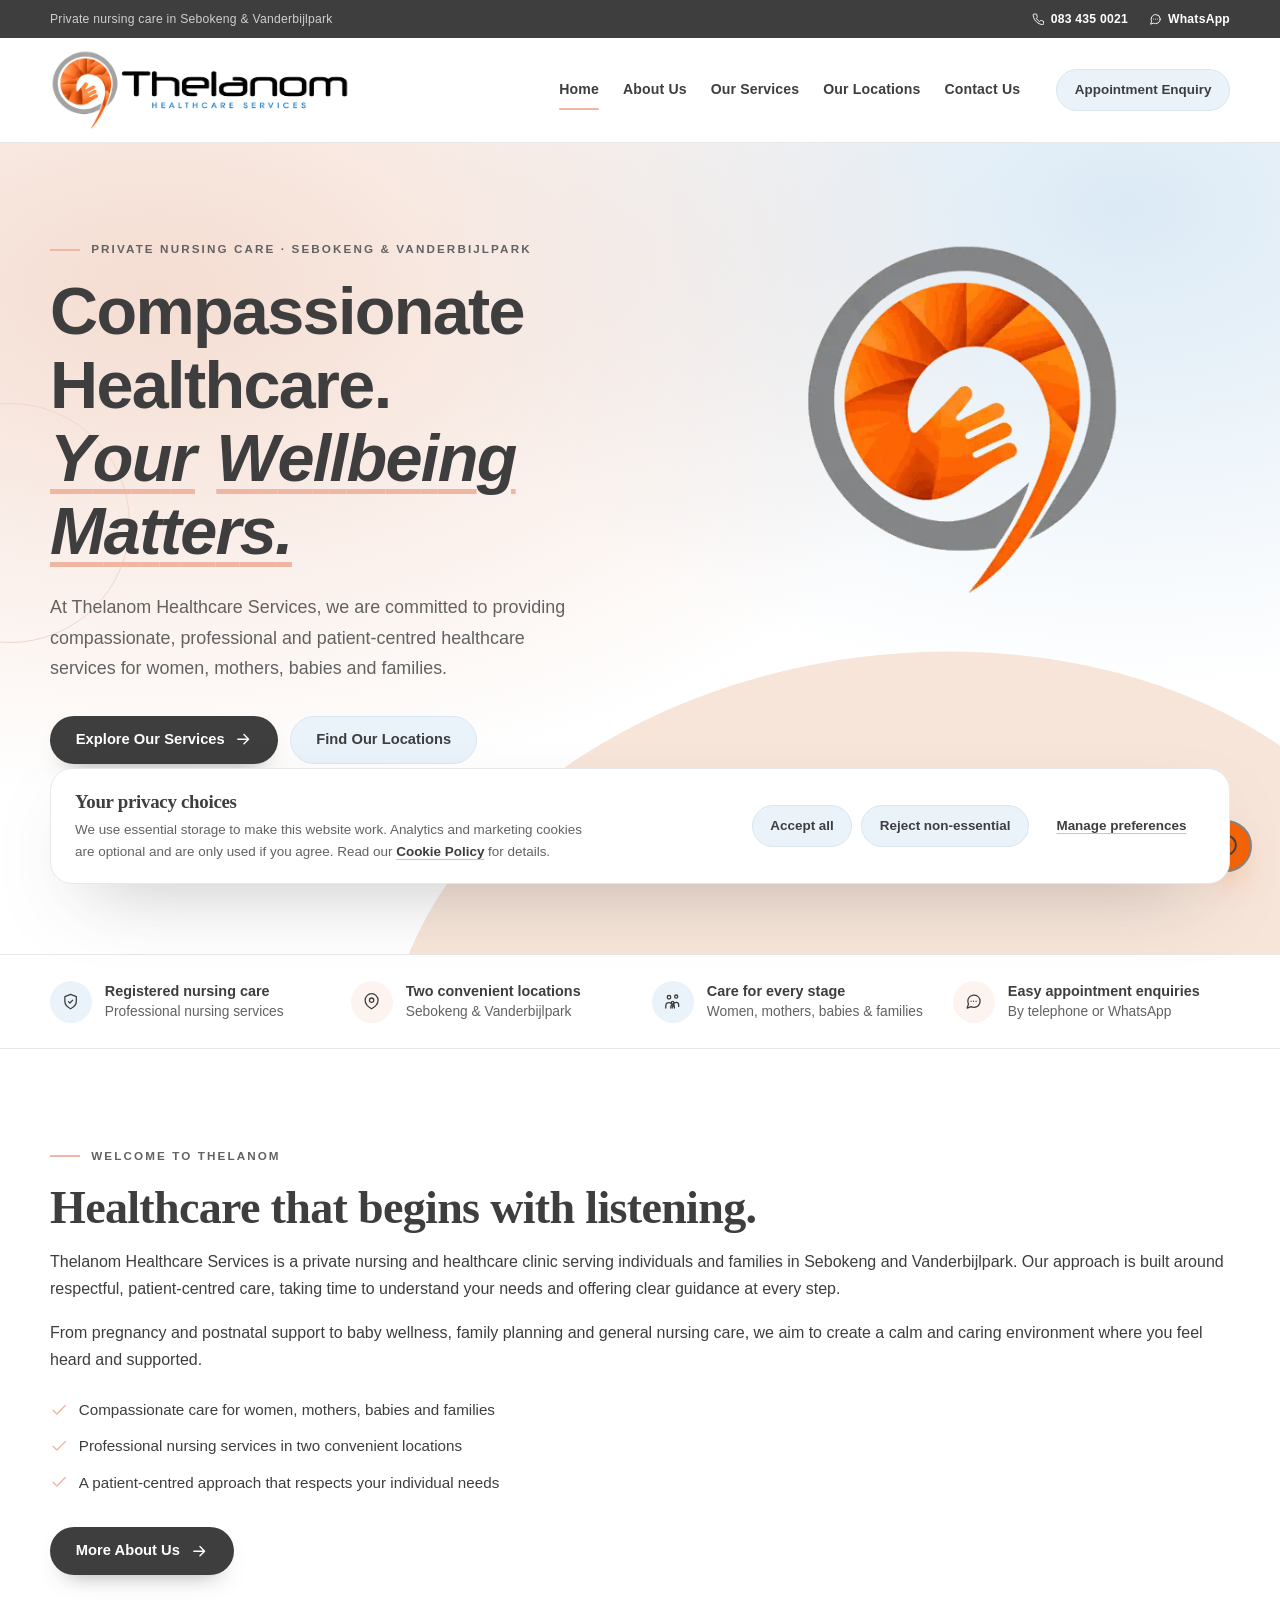
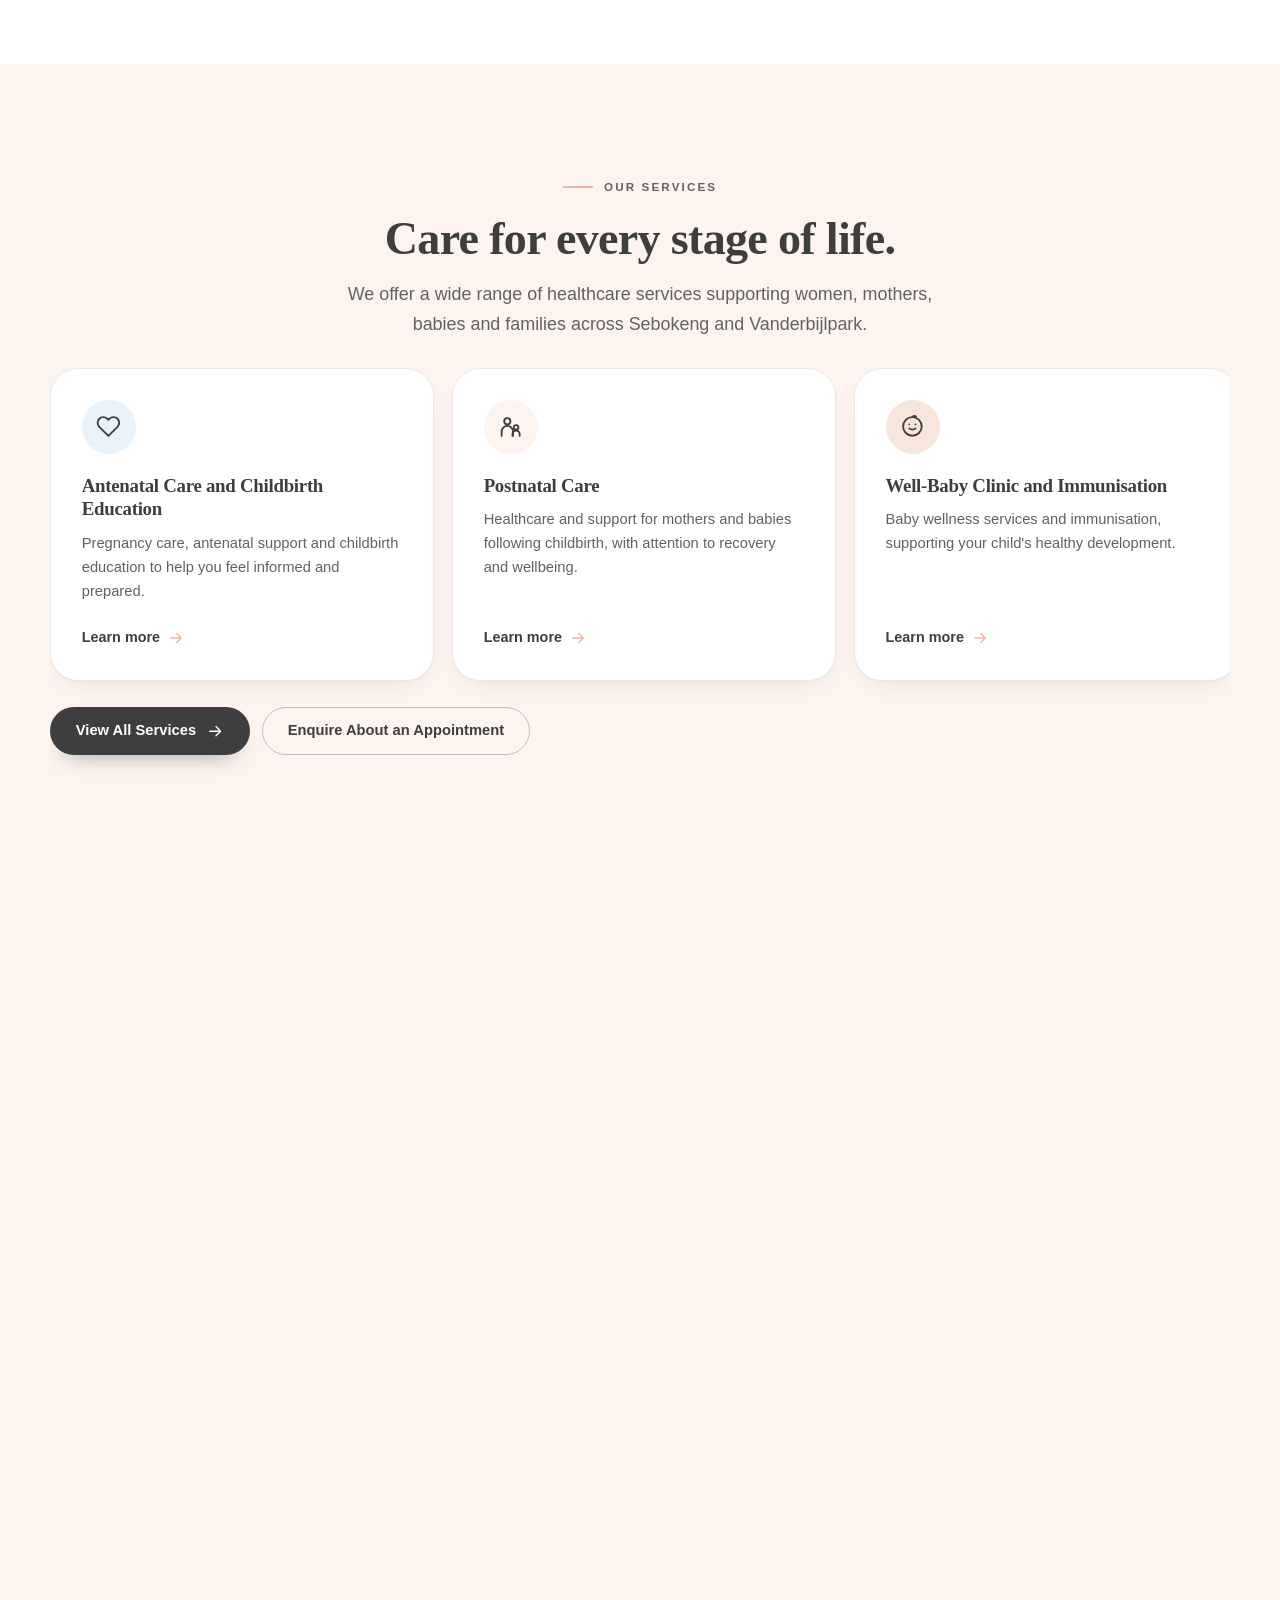
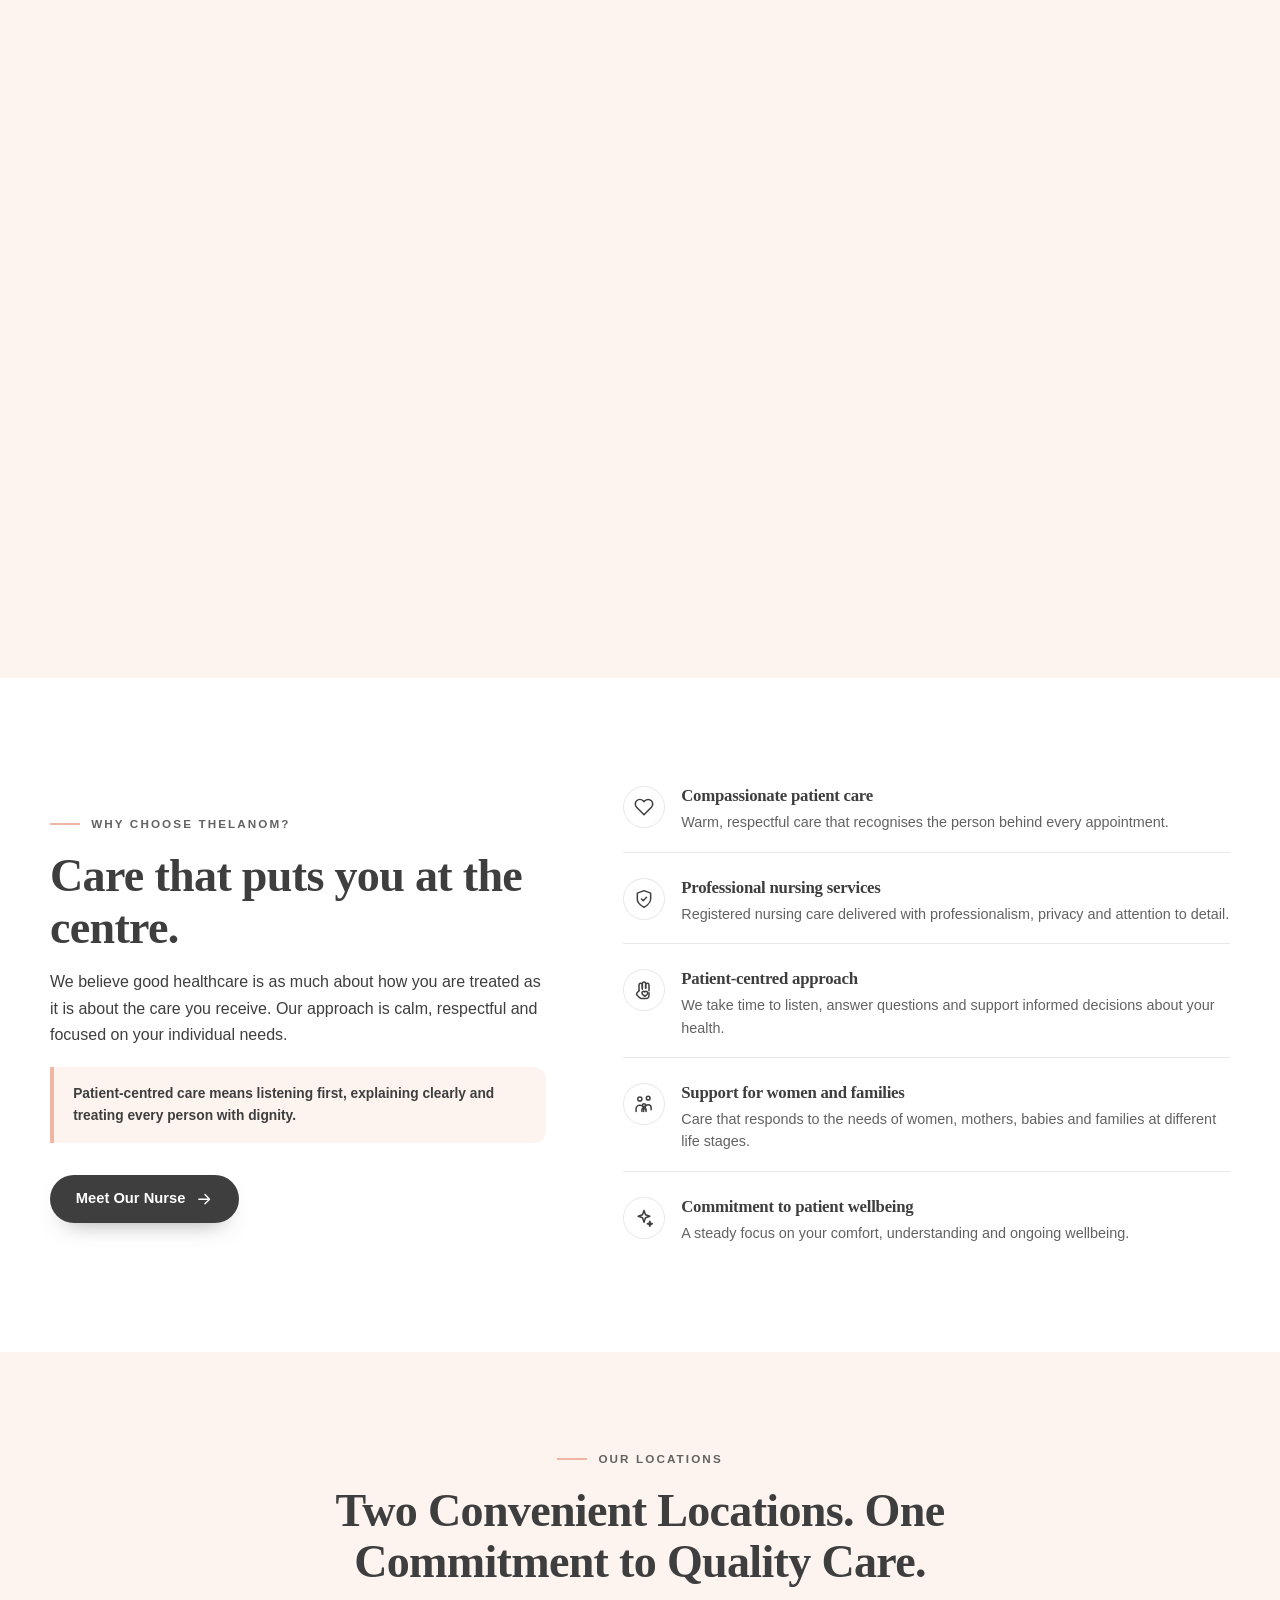
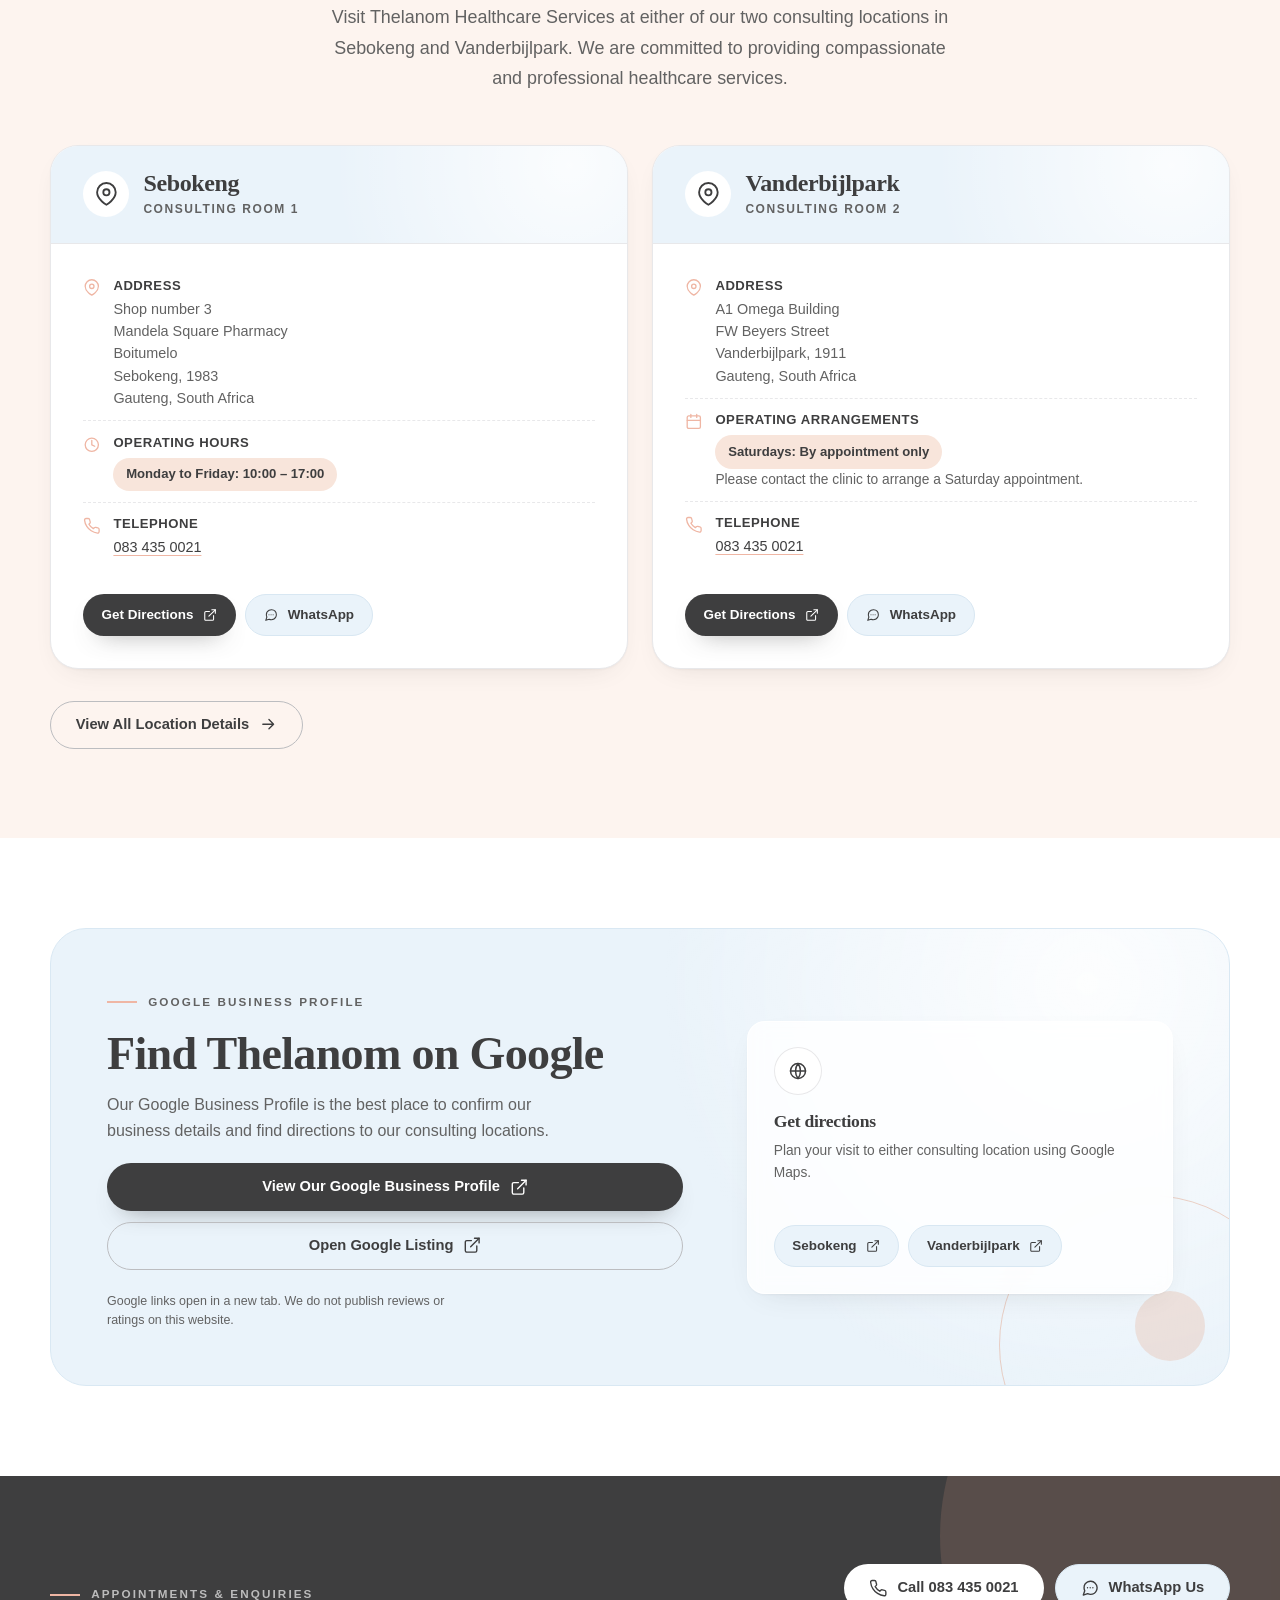
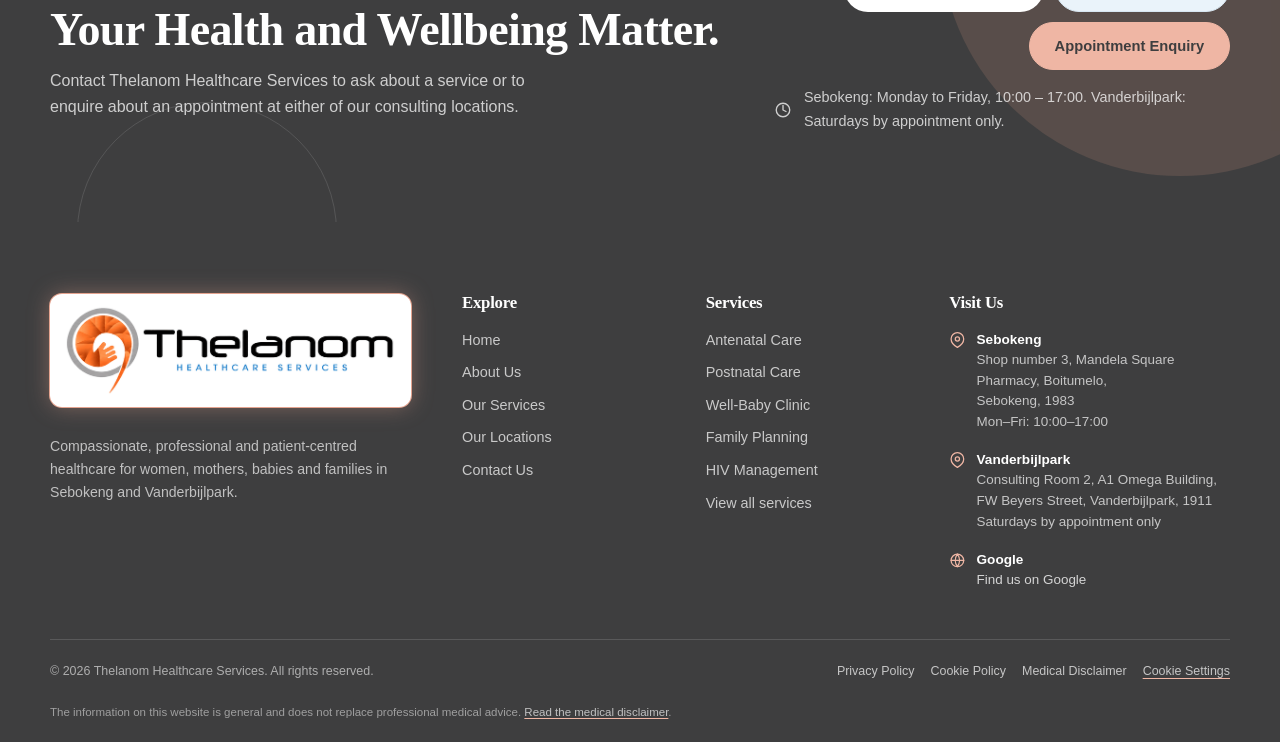
<file: index.html>
<!DOCTYPE html>
<html lang="en-ZA">
<head>
  <meta charset="utf-8">
  <meta name="viewport" content="width=device-width, initial-scale=1">
  <title>Thelanom Healthcare Services | Nursing Care in Sebokeng &amp; Vanderbijlpark</title>
  <meta name="description" content="Compassionate, professional and patient-centred healthcare for women, mothers, babies and families in Sebokeng and Vanderbijlpark.">
  <link rel="canonical" href="https://www.thelanomhealthcare.co.za/">
  <meta name="robots" content="index, follow">
  <meta name="theme-color" content="#FFFFFF">
  <meta name="geo.region" content="ZA-GP">
  <meta name="geo.placename" content="Sebokeng, Vanderbijlpark">
  <meta property="og:type" content="website">
  <meta property="og:site_name" content="Thelanom Healthcare Services">
  <meta property="og:title" content="Thelanom Healthcare Services | Nursing Care in Sebokeng &amp; Vanderbijlpark">
  <meta property="og:description" content="Compassionate, professional and patient-centred healthcare for women, mothers, babies and families in Sebokeng and Vanderbijlpark.">
  <meta property="og:url" content="https://www.thelanomhealthcare.co.za/">
  <meta property="og:image" content="https://www.thelanomhealthcare.co.za/assets/logo/og-image.png">
  <meta property="og:image:width" content="1200">
  <meta property="og:image:height" content="630">
  <meta property="og:image:alt" content="Thelanom Healthcare Services logo on a soft peach background">
  <meta property="og:locale" content="en_ZA">
  <meta name="twitter:card" content="summary_large_image">
  <meta name="twitter:title" content="Thelanom Healthcare Services | Nursing Care in Sebokeng &amp; Vanderbijlpark">
  <meta name="twitter:description" content="Compassionate, professional and patient-centred healthcare for women, mothers, babies and families in Sebokeng and Vanderbijlpark.">
  <meta name="twitter:image" content="https://www.thelanomhealthcare.co.za/assets/logo/og-image.png">
  <link rel="icon" type="image/png" sizes="32x32" href="assets/logo/favicon-32.png">
  <link rel="icon" type="image/png" sizes="192x192" href="assets/logo/favicon-192.png">
  <link rel="apple-touch-icon" href="assets/logo/apple-touch-icon.png">
  <link rel="stylesheet" href="css/style.css">
  <link rel="stylesheet" href="css/responsive.css">
  <link rel="stylesheet" href="css/cookie-consent.css">
</head>
<body data-page="home">
  <a class="skip-link" href="#main">Skip to main content</a>

  <header class="site-header">
    <div class="utility-bar">
      <div class="container utility-inner">
        <p class="utility-note">Private nursing care in Sebokeng &amp; Vanderbijlpark</p>
        <div class="utility-links">
          <a href="tel:+27834350021">
            <svg class="icon icon--sm" aria-hidden="true" focusable="false"><use href="#icon-phone"></use></svg>
            083 435 0021
          </a>
          <a href="https://wa.me/27834350021" target="_blank" rel="noopener noreferrer">
            <svg class="icon icon--sm" aria-hidden="true" focusable="false"><use href="#icon-whatsapp"></use></svg>
            WhatsApp
          </a>
        </div>
      </div>
    </div>
    <div class="header-main">
      <div class="container header-inner">
        <a class="brand" href="index.html" aria-label="Thelanom Healthcare Services home">
          <img src="assets/logo/thelanom-healthcare-services-wordmark.png" alt="Thelanom Healthcare Services logo" width="700" height="191">
        </a>
        <button class="nav-toggle" type="button" aria-controls="primary-nav" aria-expanded="false" aria-label="Open navigation menu">
          <span class="nav-toggle-bars" aria-hidden="true"></span>
        </button>
        <nav class="primary-nav" id="primary-nav" aria-label="Primary navigation">
          <ul class="nav-list">
            <li><a class="nav-link" href="index.html" aria-current="page">Home</a></li>
            <li><a class="nav-link" href="about.html">About Us</a></li>
            <li><a class="nav-link" href="services.html">Our Services</a></li>
            <li><a class="nav-link" href="locations.html">Our Locations</a></li>
            <li><a class="nav-link" href="contact.html">Contact Us</a></li>
          </ul>
          <a class="btn btn-secondary btn-sm nav-cta" href="contact.html#appointment">Appointment Enquiry</a>
        </nav>
      </div>
    </div>
  </header>
  <div class="nav-backdrop" data-nav-backdrop aria-hidden="true"></div>

  <main id="main">
    <section class="hero" aria-labelledby="hero-heading">
      <div class="container">
        <div class="hero-grid">
          <div class="hero-copy">
            <p class="eyebrow">Private nursing care &middot; Sebokeng &amp; Vanderbijlpark</p>
            <h1 class="hero-title" id="hero-heading">
              <span class="hero-line">Compassionate</span>
              <span class="hero-line">Healthcare.</span>
              <span class="hero-line hero-accent" data-hero-reveal data-hero-break-after="2">Your Wellbeing Matters.</span>
            </h1>
            <p class="lead">At Thelanom Healthcare Services, we are committed to providing compassionate, professional and patient-centred healthcare services for women, mothers, babies and families.</p>
            <div class="hero-actions">
              <a class="btn btn-primary" href="services.html">
                Explore Our Services
                <svg class="icon" aria-hidden="true" focusable="false"><use href="#icon-arrow-right"></use></svg>
              </a>
              <a class="btn btn-secondary" href="locations.html">Find Our Locations</a>
              <a class="btn btn-ghost" href="contact.html">Contact Our Clinic</a>
            </div>
          </div>
          <div class="hero-media">
            <picture>
              <source srcset="assets/logo/transparent-logo.png" media="(prefers-reduced-motion: reduce)">
              <source srcset="assets/logo/animated-logo-reveal-grid-transparent.webp" type="image/webp">
              <img class="hero-logo" src="assets/logo/animated-logo-reveal-grid-transparent.gif" alt="Thelanom Healthcare Services animated logo" width="412" height="409">
            </picture>
          </div>
        </div>
      </div>
    </section>

    <section class="trust-strip" aria-label="Why patients choose Thelanom">
      <div class="container">
        <div class="trust-grid">
          <div class="trust-item">
            <span class="trust-icon">
              <svg class="icon" aria-hidden="true" focusable="false"><use href="#icon-shield"></use></svg>
            </span>
            <div>
              <strong>Registered nursing care</strong>
              Professional nursing services
            </div>
          </div>
          <div class="trust-item">
            <span class="trust-icon">
              <svg class="icon" aria-hidden="true" focusable="false"><use href="#icon-pin"></use></svg>
            </span>
            <div>
              <strong>Two convenient locations</strong>
              Sebokeng &amp; Vanderbijlpark
            </div>
          </div>
          <div class="trust-item">
            <span class="trust-icon">
              <svg class="icon" aria-hidden="true" focusable="false"><use href="#icon-family"></use></svg>
            </span>
            <div>
              <strong>Care for every stage</strong>
              Women, mothers, babies &amp; families
            </div>
          </div>
          <div class="trust-item">
            <span class="trust-icon">
              <svg class="icon" aria-hidden="true" focusable="false"><use href="#icon-whatsapp"></use></svg>
            </span>
            <div>
              <strong>Easy appointment enquiries</strong>
              By telephone or WhatsApp
            </div>
          </div>
        </div>
      </div>
    </section>

    <section class="section" aria-labelledby="welcome-heading">
      <div class="container">
        <div class="split-grid split-grid--text-only">
          <div class="split-copy">
            <p class="eyebrow">Welcome to Thelanom</p>
            <h2 id="welcome-heading">Healthcare that begins with listening.</h2>
            <p>Thelanom Healthcare Services is a private nursing and healthcare clinic serving individuals and families in Sebokeng and Vanderbijlpark. Our approach is built around respectful, patient-centred care, taking time to understand your needs and offering clear guidance at every step.</p>
            <p>From pregnancy and postnatal support to baby wellness, family planning and general nursing care, we aim to create a calm and caring environment where you feel heard and supported.</p>
            <ul class="check-list">
              <li>
                <svg class="icon" aria-hidden="true" focusable="false"><use href="#icon-check"></use></svg>
                Compassionate care for women, mothers, babies and families
              </li>
              <li>
                <svg class="icon" aria-hidden="true" focusable="false"><use href="#icon-check"></use></svg>
                Professional nursing services in two convenient locations
              </li>
              <li>
                <svg class="icon" aria-hidden="true" focusable="false"><use href="#icon-check"></use></svg>
                A patient-centred approach that respects your individual needs
              </li>
            </ul>
            <a class="btn btn-primary" href="about.html">
              More About Us
              <svg class="icon" aria-hidden="true" focusable="false"><use href="#icon-arrow-right"></use></svg>
            </a>
          </div>
        </div>
      </div>
    </section>

    <section class="section section--tint service-gallery" data-service-gallery aria-labelledby="services-heading">
      <div class="container">
        <div class="section-head section-head--center">
          <p class="eyebrow">Our Services</p>
          <h2 id="services-heading">Care for every stage of life.</h2>
          <p class="lead">We offer a wide range of healthcare services supporting women, mothers, babies and families across Sebokeng and Vanderbijlpark.</p>
        </div>
        <div class="service-grid service-gallery__track" data-service-track>
          <article class="service-card">
            <div class="service-card__top">
              <span class="icon-circle">
                <svg class="icon" aria-hidden="true" focusable="false"><use href="#icon-heart"></use></svg>
              </span>
            </div>
            <h3>Antenatal Care and Childbirth Education</h3>
            <p>Pregnancy care, antenatal support and childbirth education to help you feel informed and prepared.</p>
            <a class="link-arrow service-card__link" href="services.html#antenatal-care">
              Learn more
              <svg class="icon" aria-hidden="true" focusable="false"><use href="#icon-arrow-right"></use></svg>
            </a>
          </article>
          <article class="service-card">
            <div class="service-card__top">
              <span class="icon-circle">
                <svg class="icon" aria-hidden="true" focusable="false"><use href="#icon-mother-baby"></use></svg>
              </span>
            </div>
            <h3>Postnatal Care</h3>
            <p>Healthcare and support for mothers and babies following childbirth, with attention to recovery and wellbeing.</p>
            <a class="link-arrow service-card__link" href="services.html#postnatal-care">
              Learn more
              <svg class="icon" aria-hidden="true" focusable="false"><use href="#icon-arrow-right"></use></svg>
            </a>
          </article>
          <article class="service-card">
            <div class="service-card__top">
              <span class="icon-circle">
                <svg class="icon" aria-hidden="true" focusable="false"><use href="#icon-baby"></use></svg>
              </span>
            </div>
            <h3>Well-Baby Clinic and Immunisation</h3>
            <p>Baby wellness services and immunisation, supporting your child's healthy development.</p>
            <a class="link-arrow service-card__link" href="services.html#well-baby-clinic">
              Learn more
              <svg class="icon" aria-hidden="true" focusable="false"><use href="#icon-arrow-right"></use></svg>
            </a>
          </article>
          <article class="service-card">
            <div class="service-card__top">
              <span class="icon-circle">
                <svg class="icon" aria-hidden="true" focusable="false"><use href="#icon-family"></use></svg>
              </span>
            </div>
            <h3>Family Planning</h3>
            <p>Contraception and reproductive health guidance in a confidential, respectful setting.</p>
            <a class="link-arrow service-card__link" href="services.html#family-planning">
              Learn more
              <svg class="icon" aria-hidden="true" focusable="false"><use href="#icon-arrow-right"></use></svg>
            </a>
          </article>
          <article class="service-card">
            <div class="service-card__top">
              <span class="icon-circle">
                <svg class="icon" aria-hidden="true" focusable="false"><use href="#icon-ribbon"></use></svg>
              </span>
            </div>
            <h3>HIV Management</h3>
            <p>Confidential HIV testing, counselling and patient support, delivered with care and respect.</p>
            <a class="link-arrow service-card__link" href="services.html#hiv-counselling">
              Learn more
              <svg class="icon" aria-hidden="true" focusable="false"><use href="#icon-arrow-right"></use></svg>
            </a>
          </article>
          <article class="service-card">
            <div class="service-card__top">
              <span class="icon-circle">
                <svg class="icon" aria-hidden="true" focusable="false"><use href="#icon-bandage"></use></svg>
              </span>
            </div>
            <h3>Wound Care</h3>
            <p>Wound assessment, treatment and appropriate ongoing care to support healing.</p>
            <a class="link-arrow service-card__link" href="services.html#wound-care">
              Learn more
              <svg class="icon" aria-hidden="true" focusable="false"><use href="#icon-arrow-right"></use></svg>
            </a>
          </article>
          <article class="service-card">
            <div class="service-card__top">
              <span class="icon-circle">
                <svg class="icon" aria-hidden="true" focusable="false"><use href="#icon-stethoscope"></use></svg>
              </span>
            </div>
            <h3>Minor Ailments</h3>
            <p>Assessment and advice for common health complaints, with referral where necessary.</p>
            <a class="link-arrow service-card__link" href="services.html#minor-ailments">
              Learn more
              <svg class="icon" aria-hidden="true" focusable="false"><use href="#icon-arrow-right"></use></svg>
            </a>
          </article>
          <article class="service-card">
            <div class="service-card__top">
              <span class="icon-circle">
                <svg class="icon" aria-hidden="true" focusable="false"><use href="#icon-test-tube"></use></svg>
              </span>
            </div>
            <h3>Pregnancy Testing</h3>
            <p>Pregnancy testing and related healthcare guidance in a private and supportive setting.</p>
            <a class="link-arrow service-card__link" href="services.html#pregnancy-testing">
              Learn more
              <svg class="icon" aria-hidden="true" focusable="false"><use href="#icon-arrow-right"></use></svg>
            </a>
          </article>
          <article class="service-card">
            <div class="service-card__top">
              <span class="icon-circle">
                <svg class="icon" aria-hidden="true" focusable="false"><use href="#icon-shield"></use></svg>
              </span>
            </div>
            <h3>Pap Smear</h3>
            <p>Cervical screening services provided with privacy, sensitivity and professional care.</p>
            <a class="link-arrow service-card__link" href="services.html#pap-smear">
              Learn more
              <svg class="icon" aria-hidden="true" focusable="false"><use href="#icon-arrow-right"></use></svg>
            </a>
          </article>
          <article class="service-card">
            <div class="service-card__top">
              <span class="icon-circle">
                <svg class="icon" aria-hidden="true" focusable="false"><use href="#icon-shield"></use></svg>
              </span>
            </div>
            <h3>Vitamin Injections</h3>
            <p>Vitamin injections administered with professional assessment and individual guidance.</p>
            <a class="link-arrow service-card__link" href="services.html#vitamin-injections">
              Learn more
              <svg class="icon" aria-hidden="true" focusable="false"><use href="#icon-arrow-right"></use></svg>
            </a>
          </article>
          <article class="service-card">
            <div class="service-card__top">
              <span class="icon-circle">
                <svg class="icon" aria-hidden="true" focusable="false"><use href="#icon-shield"></use></svg>
              </span>
            </div>
            <h3>Flu Vaccine Injections</h3>
            <p>Seasonal flu vaccination in a private setting, with guidance on eligibility and aftercare.</p>
            <a class="link-arrow service-card__link" href="services.html#flu-vaccine-injections">
              Learn more
              <svg class="icon" aria-hidden="true" focusable="false"><use href="#icon-arrow-right"></use></svg>
            </a>
          </article>
          <article class="service-card">
            <div class="service-card__top">
              <span class="icon-circle">
                <svg class="icon" aria-hidden="true" focusable="false"><use href="#icon-test-tube"></use></svg>
              </span>
            </div>
            <h3>Cholesterol Testing</h3>
            <p>Cholesterol testing with clear guidance on the process and your results.</p>
            <a class="link-arrow service-card__link" href="services.html#cholesterol-testing">
              Learn more
              <svg class="icon" aria-hidden="true" focusable="false"><use href="#icon-arrow-right"></use></svg>
            </a>
          </article>
          <article class="service-card">
            <div class="service-card__top">
              <span class="icon-circle">
                <svg class="icon" aria-hidden="true" focusable="false"><use href="#icon-test-tube"></use></svg>
              </span>
            </div>
            <h3>Glucose Testing</h3>
            <p>Blood glucose testing with private, professional care and clear next steps.</p>
            <a class="link-arrow service-card__link" href="services.html#glucose-testing">
              Learn more
              <svg class="icon" aria-hidden="true" focusable="false"><use href="#icon-arrow-right"></use></svg>
            </a>
          </article>
          <article class="service-card">
            <div class="service-card__top">
              <span class="icon-circle">
                <svg class="icon" aria-hidden="true" focusable="false"><use href="#icon-heart"></use></svg>
              </span>
            </div>
            <h3>Blood Pressure Monitoring</h3>
            <p>Blood pressure measurement and monitoring, with practical heart health advice.</p>
            <a class="link-arrow service-card__link" href="services.html#blood-pressure-monitoring">
              Learn more
              <svg class="icon" aria-hidden="true" focusable="false"><use href="#icon-arrow-right"></use></svg>
            </a>
          </article>
          <article class="service-card">
            <div class="service-card__top">
              <span class="icon-circle">
                <svg class="icon" aria-hidden="true" focusable="false"><use href="#icon-test-tube"></use></svg>
              </span>
            </div>
            <h3>Urine Testing</h3>
            <p>Discreet urine testing with clear communication about the process and results.</p>
            <a class="link-arrow service-card__link" href="services.html#urine-testing">
              Learn more
              <svg class="icon" aria-hidden="true" focusable="false"><use href="#icon-arrow-right"></use></svg>
            </a>
          </article>
          <article class="service-card">
            <div class="service-card__top">
              <span class="icon-circle">
                <svg class="icon" aria-hidden="true" focusable="false"><use href="#icon-bandage"></use></svg>
              </span>
            </div>
            <h3>Removal of Stitches</h3>
            <p>Stitch removal with assessment of the healing site and aftercare advice.</p>
            <a class="link-arrow service-card__link" href="services.html#removal-of-stitches">
              Learn more
              <svg class="icon" aria-hidden="true" focusable="false"><use href="#icon-arrow-right"></use></svg>
            </a>
          </article>
          <article class="service-card">
            <div class="service-card__top">
              <span class="icon-circle">
                <svg class="icon" aria-hidden="true" focusable="false"><use href="#icon-test-tube"></use></svg>
              </span>
            </div>
            <h3>Phlebotomy Services - Blood Tests</h3>
            <p>Professional blood collection for laboratory testing in a private setting.</p>
            <a class="link-arrow service-card__link" href="services.html#phlebotomy-services">
              Learn more
              <svg class="icon" aria-hidden="true" focusable="false"><use href="#icon-arrow-right"></use></svg>
            </a>
          </article>
        </div>
        <div class="section-actions">
          <a class="btn btn-primary" href="services.html">
            View All Services
            <svg class="icon" aria-hidden="true" focusable="false"><use href="#icon-arrow-right"></use></svg>
          </a>
          <a class="btn btn-outline" href="contact.html#appointment">Enquire About an Appointment</a>
        </div>
      </div>
    </section>

    <section class="section" aria-labelledby="why-heading">
      <div class="container">
        <div class="split-grid">
          <div class="split-copy">
            <p class="eyebrow">Why Choose Thelanom?</p>
            <h2 id="why-heading">Care that puts you at the centre.</h2>
            <p>We believe good healthcare is as much about how you are treated as it is about the care you receive. Our approach is calm, respectful and focused on your individual needs.</p>
            <div class="note-box">
              <p><strong>Patient-centred care means listening first, explaining clearly and treating every person with dignity.</strong></p>
            </div>
            <div class="section-actions">
              <a class="btn btn-primary" href="about.html#professional">
                Meet Our Nurse
                <svg class="icon" aria-hidden="true" focusable="false"><use href="#icon-arrow-right"></use></svg>
              </a>
            </div>
          </div>
          <ul class="feature-list">
            <li class="feature-item">
              <span class="feature-icon">
                <svg class="icon" aria-hidden="true" focusable="false"><use href="#icon-heart"></use></svg>
              </span>
              <div>
                <h3>Compassionate patient care</h3>
                <p>Warm, respectful care that recognises the person behind every appointment.</p>
              </div>
            </li>
            <li class="feature-item">
              <span class="feature-icon">
                <svg class="icon" aria-hidden="true" focusable="false"><use href="#icon-shield"></use></svg>
              </span>
              <div>
                <h3>Professional nursing services</h3>
                <p>Registered nursing care delivered with professionalism, privacy and attention to detail.</p>
              </div>
            </li>
            <li class="feature-item">
              <span class="feature-icon">
                <svg class="icon" aria-hidden="true" focusable="false"><use href="#icon-hand-heart"></use></svg>
              </span>
              <div>
                <h3>Patient-centred approach</h3>
                <p>We take time to listen, answer questions and support informed decisions about your health.</p>
              </div>
            </li>
            <li class="feature-item">
              <span class="feature-icon">
                <svg class="icon" aria-hidden="true" focusable="false"><use href="#icon-family"></use></svg>
              </span>
              <div>
                <h3>Support for women and families</h3>
                <p>Care that responds to the needs of women, mothers, babies and families at different life stages.</p>
              </div>
            </li>
            <li class="feature-item">
              <span class="feature-icon">
                <svg class="icon" aria-hidden="true" focusable="false"><use href="#icon-sparkle"></use></svg>
              </span>
              <div>
                <h3>Commitment to patient wellbeing</h3>
                <p>A steady focus on your comfort, understanding and ongoing wellbeing.</p>
              </div>
            </li>
          </ul>
        </div>
      </div>
    </section>

    <section class="section section--tint" aria-labelledby="locations-heading">
      <div class="container">
        <div class="section-head section-head--center">
          <p class="eyebrow">Our Locations</p>
          <h2 id="locations-heading">Two Convenient Locations. One Commitment to Quality Care.</h2>
          <p class="lead">Visit Thelanom Healthcare Services at either of our two consulting locations in Sebokeng and Vanderbijlpark. We are committed to providing compassionate and professional healthcare services.</p>
        </div>
        <div class="locations-grid">
          <article class="location-card">
            <div class="location-card__head">
              <span class="icon-circle">
                <svg class="icon" aria-hidden="true" focusable="false"><use href="#icon-pin"></use></svg>
              </span>
              <div>
                <h3>Sebokeng</h3>
                <span class="location-label">Consulting Room 1</span>
              </div>
            </div>
            <div class="location-card__body">
              <ul class="detail-list">
                <li>
                  <svg class="icon" aria-hidden="true" focusable="false"><use href="#icon-pin"></use></svg>
                  <div>
                    <strong>Address</strong>
                    <address>Shop number 3<br>Mandela Square Pharmacy<br>Boitumelo<br>Sebokeng, 1983<br>Gauteng, South Africa</address>
                  </div>
                </li>
                <li>
                  <svg class="icon" aria-hidden="true" focusable="false"><use href="#icon-clock"></use></svg>
                  <div>
                    <strong>Operating hours</strong>
                    <span class="hours-pill">Monday to Friday: 10:00 &ndash; 17:00</span>
                  </div>
                </li>
                <li>
                  <svg class="icon" aria-hidden="true" focusable="false"><use href="#icon-phone"></use></svg>
                  <div>
                    <strong>Telephone</strong>
                    <a href="tel:+27834350021">083 435 0021</a>
                  </div>
                </li>
              </ul>
              <div class="card-actions">
                <a class="btn btn-primary btn-sm" href="https://www.google.com/maps/dir/-26.1170718,28.0044334/Boitumelo+pharmacy,+Shop+No,+3+Mandela+Square,+Sebokeng,+Vanderbijlpark,+1983/@-26.3388128,27.5771201,10z/data=!3m1!4b1!4m9!4m8!1m1!4e1!1m5!1m1!1s0x1e945476afc292dd:0xfdf3cec22be68136!2m2!1d27.8290281!2d-26.5627856?entry=ttu&amp;g_ep=EgoyMDI2MTExOC4xIKXMDSoASAFQAw%3D%3D" target="_blank" rel="noopener noreferrer">
                  Get Directions
                  <svg class="icon icon--sm" aria-hidden="true" focusable="false"><use href="#icon-external"></use></svg>
                </a>
                <a class="btn btn-secondary btn-sm" href="https://wa.me/27834350021?text=Hello%20Thelanom%20Healthcare%20Services%2C%20I%20would%20like%20to%20enquire%20about%20an%20appointment%20at%20the%20Sebokeng%20consulting%20room." target="_blank" rel="noopener noreferrer">
                  <svg class="icon icon--sm" aria-hidden="true" focusable="false"><use href="#icon-whatsapp"></use></svg>
                  WhatsApp
                </a>
              </div>
            </div>
          </article>
          <article class="location-card">
            <div class="location-card__head">
              <span class="icon-circle">
                <svg class="icon" aria-hidden="true" focusable="false"><use href="#icon-pin"></use></svg>
              </span>
              <div>
                <h3>Vanderbijlpark</h3>
                <span class="location-label">Consulting Room 2</span>
              </div>
            </div>
            <div class="location-card__body">
              <ul class="detail-list">
                <li>
                  <svg class="icon" aria-hidden="true" focusable="false"><use href="#icon-pin"></use></svg>
                  <div>
                    <strong>Address</strong>
                    <address>A1 Omega Building<br>FW Beyers Street<br>Vanderbijlpark, 1911<br>Gauteng, South Africa</address>
                  </div>
                </li>
                <li>
                  <svg class="icon" aria-hidden="true" focusable="false"><use href="#icon-calendar"></use></svg>
                  <div>
                    <strong>Operating arrangements</strong>
                    <span class="hours-pill">Saturdays: By appointment only</span>
                    <p class="small">Please contact the clinic to arrange a Saturday appointment.</p>
                  </div>
                </li>
                <li>
                  <svg class="icon" aria-hidden="true" focusable="false"><use href="#icon-phone"></use></svg>
                  <div>
                    <strong>Telephone</strong>
                    <a href="tel:+27834350021">083 435 0021</a>
                  </div>
                </li>
              </ul>
              <div class="card-actions">
                <a class="btn btn-primary btn-sm" href="https://www.google.com/maps?gs_lcrp=EgZjaHJvbWUqBwgCEAAY7wUyBggAEEUYOTIHCAEQABjvBTIHCAIQABjvBTIHCAMQABjvBTIHCAQQABjvBdIBCjE4NzU2ajBqMTWoAgiwAgHxBUTVO060KsgR&amp;um=1&amp;ie=UTF-8&amp;fb=1&amp;gl=za&amp;sa=X&amp;geocode=KX1plY37WZQeMfsEXlqIF9yz&amp;daddr=Shop+A1,+Omega+Building,+F+W+Beyers+St,+Vanderbijlpark+C.+C.,+Vanderbijlpark,+1911" target="_blank" rel="noopener noreferrer">
                  Get Directions
                  <svg class="icon icon--sm" aria-hidden="true" focusable="false"><use href="#icon-external"></use></svg>
                </a>
                <a class="btn btn-secondary btn-sm" href="https://wa.me/27834350021?text=Hello%20Thelanom%20Healthcare%20Services%2C%20I%20would%20like%20to%20enquire%20about%20a%20Saturday%20appointment%20at%20the%20Vanderbijlpark%20consulting%20room." target="_blank" rel="noopener noreferrer">
                  <svg class="icon icon--sm" aria-hidden="true" focusable="false"><use href="#icon-whatsapp"></use></svg>
                  WhatsApp
                </a>
              </div>
            </div>
          </article>
        </div>
        <div class="section-actions">
          <a class="btn btn-outline" href="locations.html">
            View All Location Details
            <svg class="icon" aria-hidden="true" focusable="false"><use href="#icon-arrow-right"></use></svg>
          </a>
        </div>
      </div>
    </section>

    <section class="section" aria-labelledby="google-heading">
      <div class="container">
        <div class="google-panel">
          <div class="google-panel__content">
            <p class="eyebrow">Google Business Profile</p>
            <h2 id="google-heading">Find Thelanom on Google</h2>
            <p>Our Google Business Profile is the best place to confirm our business details and find directions to our consulting locations.</p>
            <div class="google-actions">
              <a class="btn btn-primary" href="https://share.google/8McsKuqzAmhLcni2U" target="_blank" rel="noopener noreferrer">
                View Our Google Business Profile
                <svg class="icon" aria-hidden="true" focusable="false"><use href="#icon-external"></use></svg>
              </a>
              <a class="btn btn-outline" href="https://share.google/8McsKuqzAmhLcni2U" target="_blank" rel="noopener noreferrer">
                Open Google Listing
                <svg class="icon" aria-hidden="true" focusable="false"><use href="#icon-external"></use></svg>
              </a>
              <p class="google-note">Google links open in a new tab. We do not publish reviews or ratings on this website.</p>
            </div>
          </div>
          <aside class="google-card" aria-label="Google Maps directions">
            <span class="google-card__mark">
              <svg class="icon" aria-hidden="true" focusable="false"><use href="#icon-globe"></use></svg>
            </span>
            <h3>Get directions</h3>
            <p>Plan your visit to either consulting location using Google Maps.</p>
            <div class="card-actions">
              <a class="btn btn-secondary btn-sm" href="https://www.google.com/maps/dir/-26.1170718,28.0044334/Boitumelo+pharmacy,+Shop+No,+3+Mandela+Square,+Sebokeng,+Vanderbijlpark,+1983/@-26.3388128,27.5771201,10z/data=!3m1!4b1!4m9!4m8!1m1!4e1!1m5!1m1!1s0x1e945476afc292dd:0xfdf3cec22be68136!2m2!1d27.8290281!2d-26.5627856?entry=ttu&amp;g_ep=EgoyMDI2MTExOC4xIKXMDSoASAFQAw%3D%3D" target="_blank" rel="noopener noreferrer">
                Sebokeng
                <svg class="icon icon--sm" aria-hidden="true" focusable="false"><use href="#icon-external"></use></svg>
              </a>
              <a class="btn btn-secondary btn-sm" href="https://www.google.com/maps?gs_lcrp=EgZjaHJvbWUqBwgCEAAY7wUyBggAEEUYOTIHCAEQABjvBTIHCAIQABjvBTIHCAMQABjvBTIHCAQQABjvBdIBCjE4NzU2ajBqMTWoAgiwAgHxBUTVO060KsgR&amp;um=1&amp;ie=UTF-8&amp;fb=1&amp;gl=za&amp;sa=X&amp;geocode=KX1plY37WZQeMfsEXlqIF9yz&amp;daddr=Shop+A1,+Omega+Building,+F+W+Beyers+St,+Vanderbijlpark+C.+C.,+Vanderbijlpark,+1911" target="_blank" rel="noopener noreferrer">
                Vanderbijlpark
                <svg class="icon icon--sm" aria-hidden="true" focusable="false"><use href="#icon-external"></use></svg>
              </a>
            </div>
          </aside>
        </div>
      </div>
    </section>

    <section class="cta-band" aria-labelledby="cta-heading">
      <div class="container">
        <div>
          <p class="eyebrow">Appointments &amp; enquiries</p>
          <h2 id="cta-heading">Your Health and Wellbeing Matter.</h2>
          <p>Contact Thelanom Healthcare Services to ask about a service or to enquire about an appointment at either of our consulting locations.</p>
        </div>
        <div>
          <div class="cta-actions">
            <a class="btn btn-white" href="tel:+27834350021">
              <svg class="icon" aria-hidden="true" focusable="false"><use href="#icon-phone"></use></svg>
              Call 083 435 0021
            </a>
            <a class="btn btn-secondary" href="https://wa.me/27834350021?text=Hello%20Thelanom%20Healthcare%20Services%2C%20I%20would%20like%20to%20enquire%20about%20an%20appointment." target="_blank" rel="noopener noreferrer">
              <svg class="icon" aria-hidden="true" focusable="false"><use href="#icon-whatsapp"></use></svg>
              WhatsApp Us
            </a>
            <a class="btn btn-accent" href="contact.html#appointment">Appointment Enquiry</a>
          </div>
          <p class="cta-contact">
            <svg class="icon" aria-hidden="true" focusable="false"><use href="#icon-clock"></use></svg>
            Sebokeng: Monday to Friday, 10:00 &ndash; 17:00. Vanderbijlpark: Saturdays by appointment only.
          </p>
        </div>
      </div>
    </section>
  </main>

  <footer class="site-footer">
    <div class="container">
      <div class="footer-grid">
        <div class="footer-brand">
          <a class="brand-chip" href="index.html" aria-label="Thelanom Healthcare Services home">
            <img src="assets/logo/thelanom-healthcare-services-wordmark.png" alt="Thelanom Healthcare Services logo" width="700" height="191" loading="lazy">
          </a>
          <p>Compassionate, professional and patient-centred healthcare for women, mothers, babies and families in Sebokeng and Vanderbijlpark.</p>
        </div>
        <div>
          <h2 class="footer-title">Explore</h2>
          <ul class="footer-links">
            <li><a href="index.html">Home</a></li>
            <li><a href="about.html">About Us</a></li>
            <li><a href="services.html">Our Services</a></li>
            <li><a href="locations.html">Our Locations</a></li>
            <li><a href="contact.html">Contact Us</a></li>
          </ul>
        </div>
        <div>
          <h2 class="footer-title">Services</h2>
          <ul class="footer-links">
            <li><a href="services.html#antenatal-care">Antenatal Care</a></li>
            <li><a href="services.html#postnatal-care">Postnatal Care</a></li>
            <li><a href="services.html#well-baby-clinic">Well-Baby Clinic</a></li>
            <li><a href="services.html#family-planning">Family Planning</a></li>
            <li><a href="services.html#hiv-counselling">HIV Management</a></li>
            <li><a href="services.html">View all services</a></li>
          </ul>
        </div>
        <div>
          <h2 class="footer-title">Visit Us</h2>
          <ul class="footer-contact">
            <li>
              <svg class="icon" aria-hidden="true" focusable="false"><use href="#icon-pin"></use></svg>
              <div>
                <strong>Sebokeng</strong>
                Shop number 3, Mandela Square Pharmacy, Boitumelo,<br>Sebokeng, 1983<br>Mon&ndash;Fri: 10:00&ndash;17:00
              </div>
            </li>
            <li>
              <svg class="icon" aria-hidden="true" focusable="false"><use href="#icon-pin"></use></svg>
              <div>
                <strong>Vanderbijlpark</strong>
                Consulting Room 2, A1 Omega Building,<br>FW Beyers Street, Vanderbijlpark, 1911<br>Saturdays by appointment only
              </div>
            </li>
            <li>
              <svg class="icon" aria-hidden="true" focusable="false"><use href="#icon-globe"></use></svg>
              <div>
                <strong>Google</strong>
                <a href="https://share.google/8McsKuqzAmhLcni2U" target="_blank" rel="noopener noreferrer">Find us on Google</a>
              </div>
            </li>
          </ul>
        </div>
      </div>
      <div class="footer-bottom">
        <p>&copy; <span data-current-year>2026</span> Thelanom Healthcare Services. All rights reserved.</p>
        <div class="footer-legal">
          <a href="privacy-policy.html">Privacy Policy</a>
          <a href="cookie-policy.html">Cookie Policy</a>
          <a href="disclaimer.html">Medical Disclaimer</a>
          <button type="button" class="link-button" data-cookie-settings>Cookie Settings</button>
        </div>
      </div>
      <p class="footer-note">The information on this website is general and does not replace professional medical advice. <a href="disclaimer.html">Read the medical disclaimer</a>.</p>
    </div>
  </footer>

  <script src="js/main.js" defer></script>
  <script src="js/cookie-consent.js" defer></script>
  <script src="js/seo.js" defer></script>
</body>
</html>
</file>
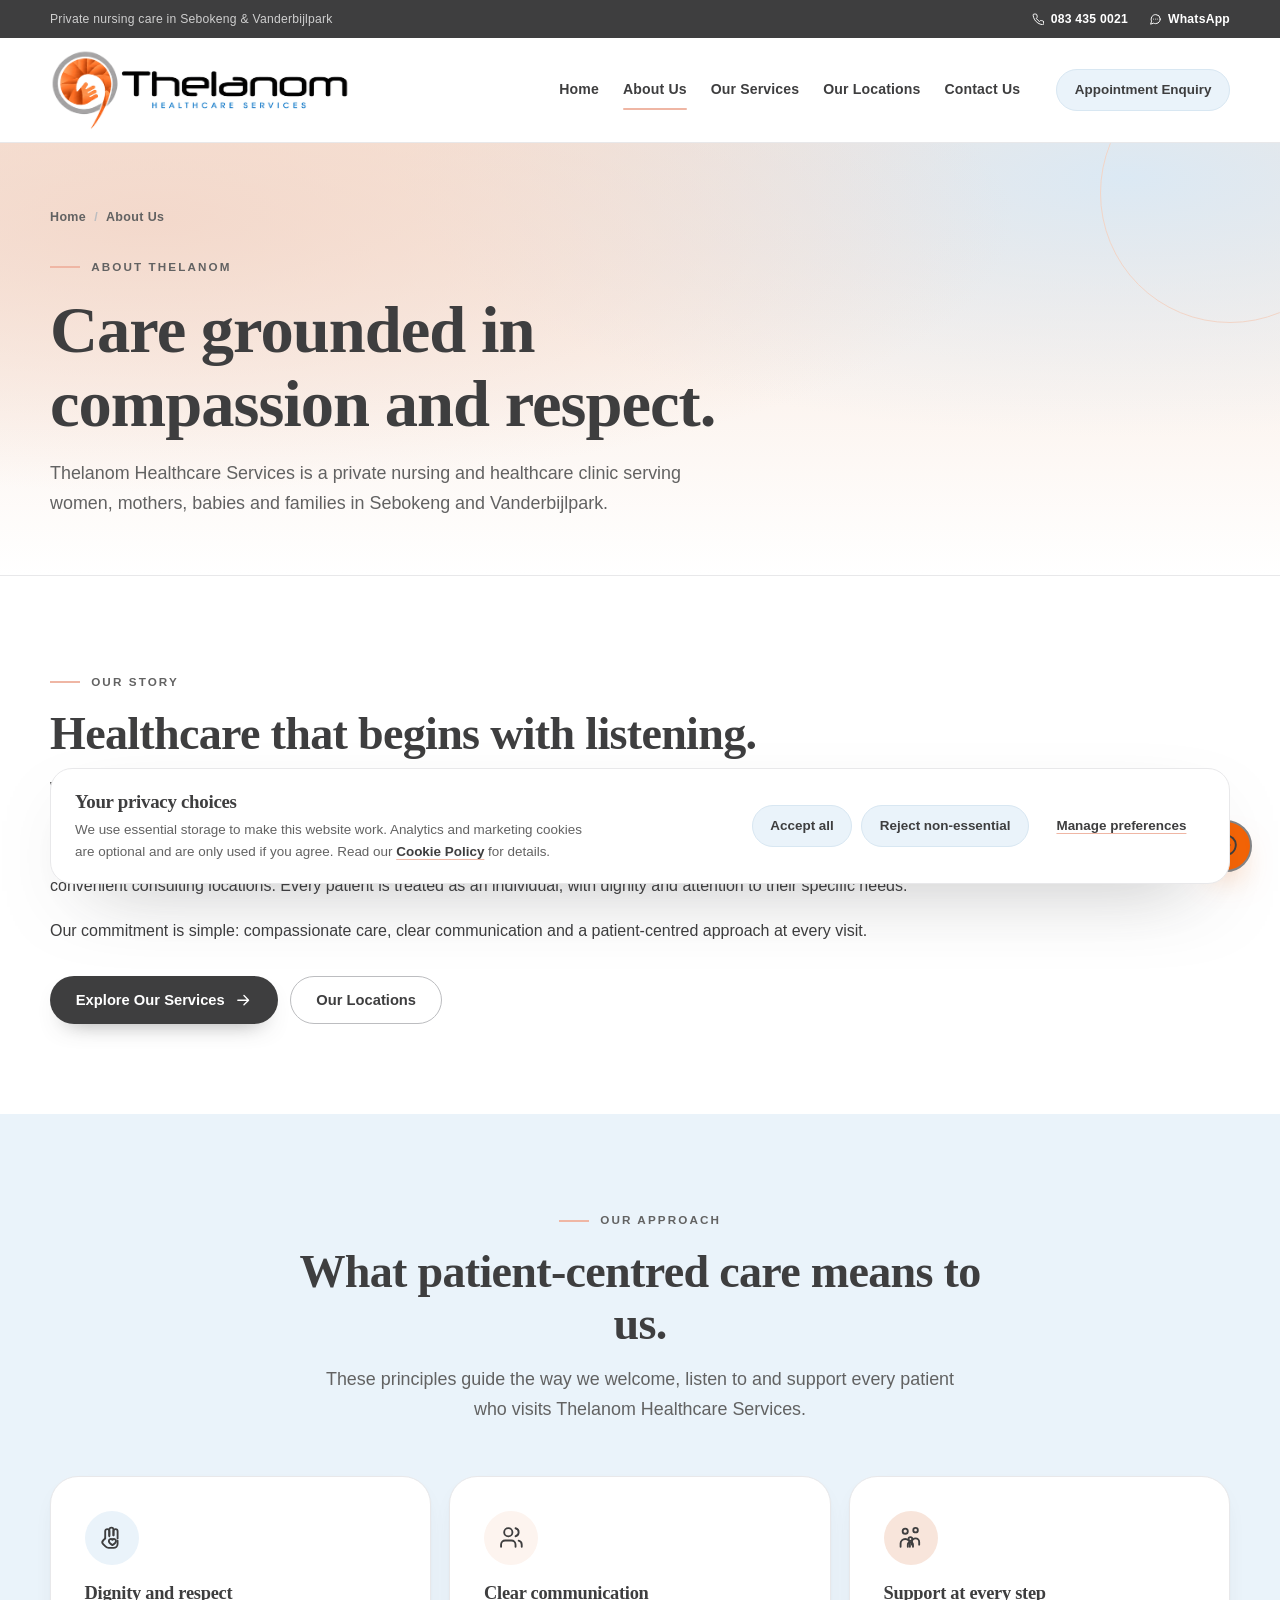
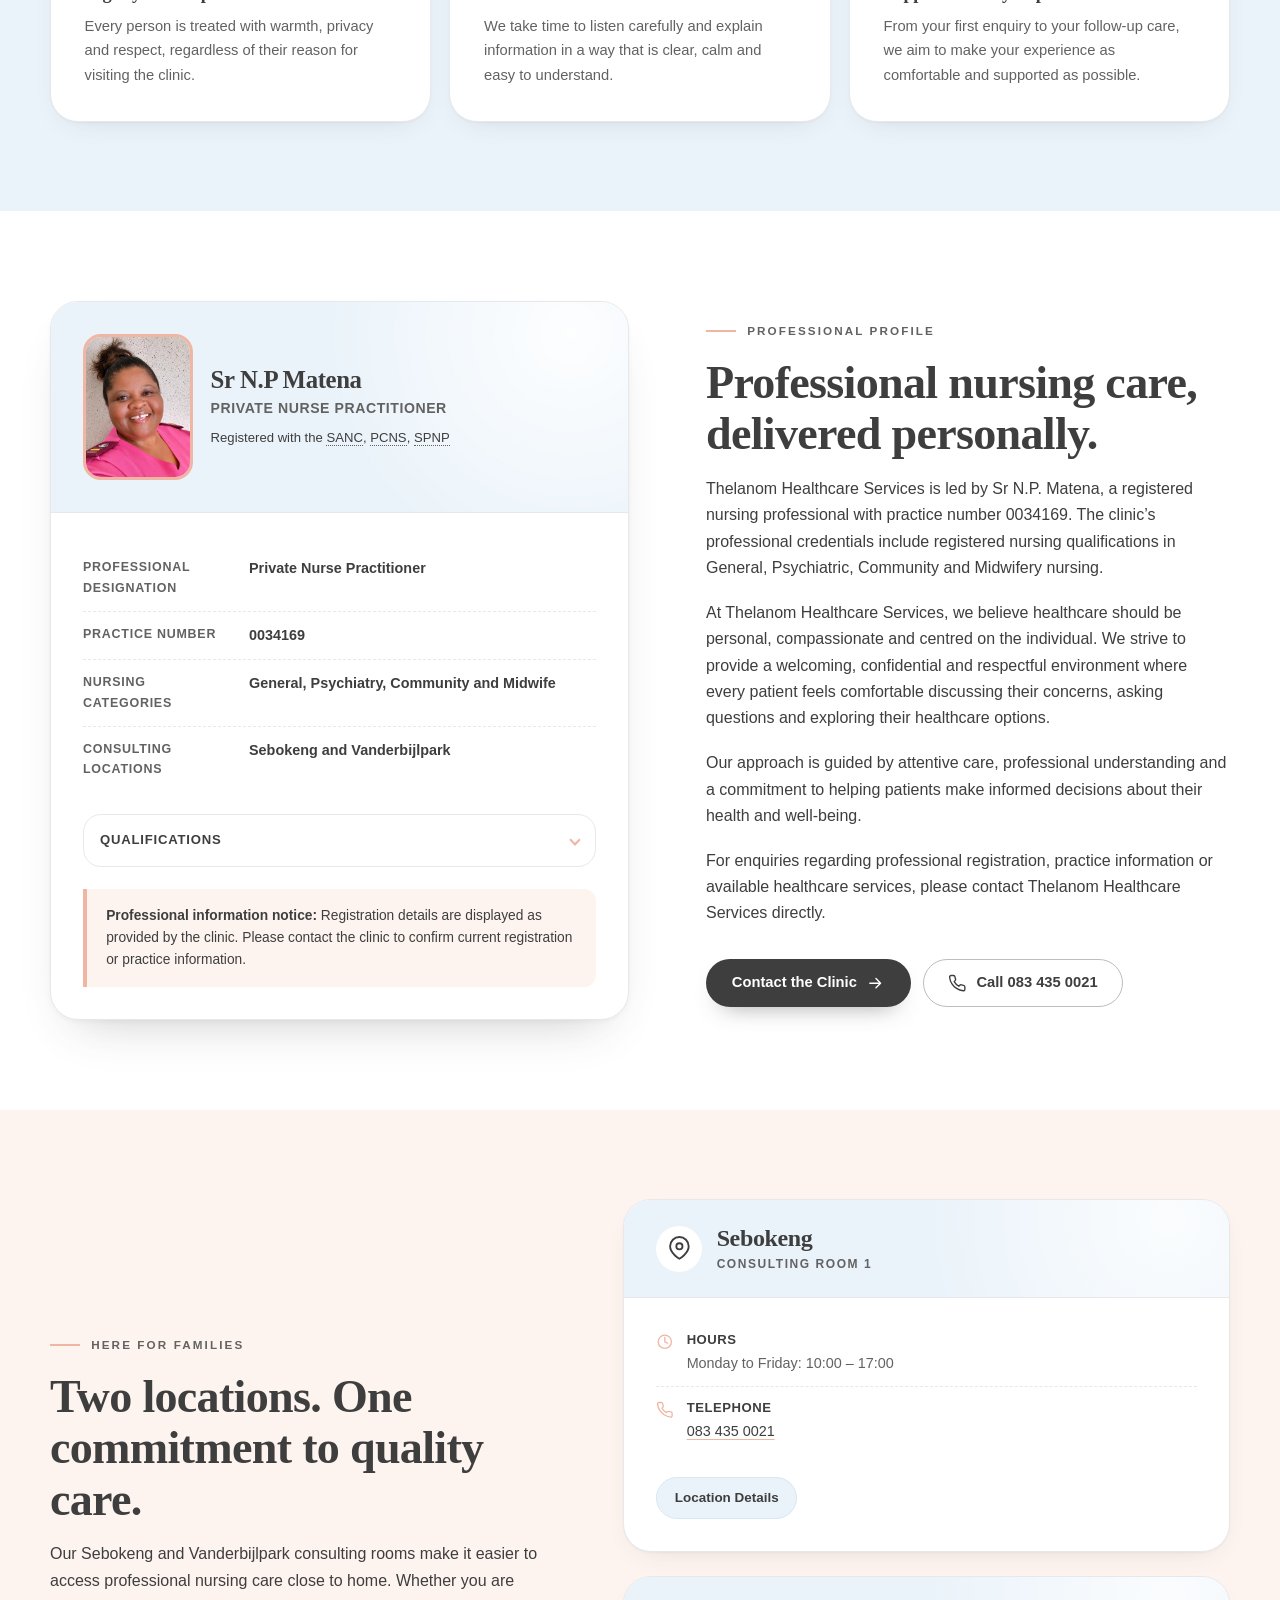
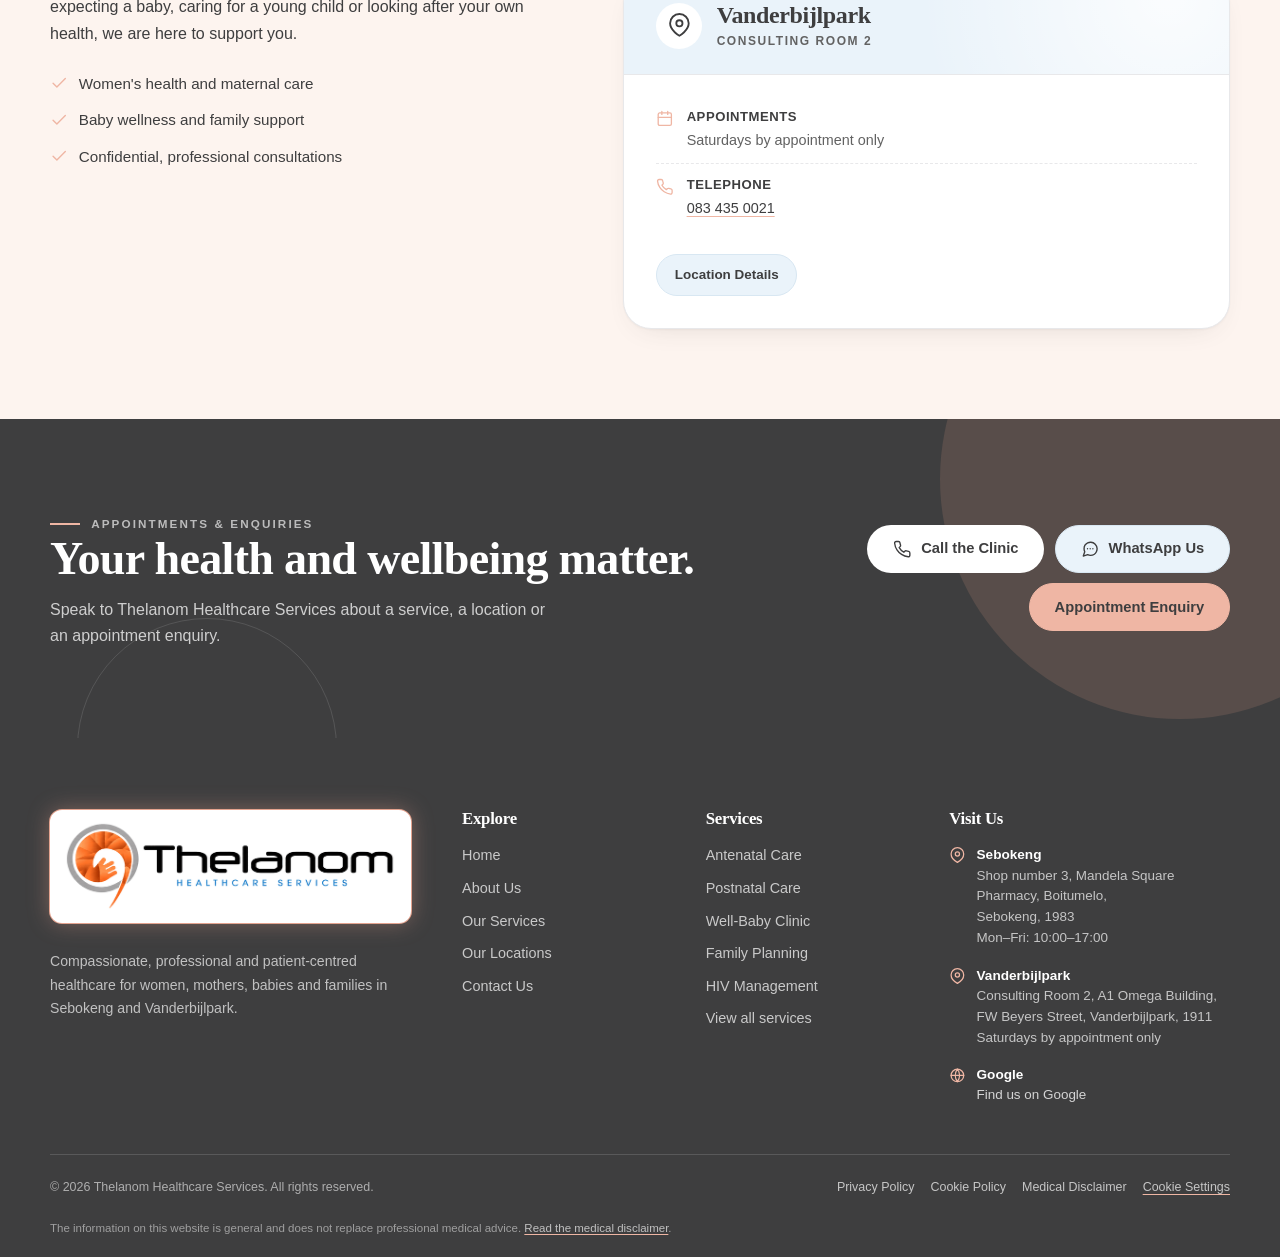
<file: about.html>
<!DOCTYPE html>
<html lang="en-ZA">
<head>
  <meta charset="utf-8">
  <meta name="viewport" content="width=device-width, initial-scale=1">
  <title>About Us | Thelanom Healthcare Services</title>
  <meta name="description" content="Learn about Thelanom Healthcare Services, our patient-centred healthcare philosophy and the professional nursing care provided by Sr N.P. Matena.">
  <link rel="canonical" href="https://www.thelanomhealthcare.co.za/about.html">
  <meta name="robots" content="index, follow">
  <meta name="theme-color" content="#FFFFFF">
  <meta name="geo.region" content="ZA-GP">
  <meta name="geo.placename" content="Sebokeng, Vanderbijlpark">
  <meta property="og:type" content="website">
  <meta property="og:site_name" content="Thelanom Healthcare Services">
  <meta property="og:title" content="About Us | Thelanom Healthcare Services">
  <meta property="og:description" content="Learn about Thelanom Healthcare Services, our patient-centred healthcare philosophy and the professional nursing care provided by Sr N.P. Matena.">
  <meta property="og:url" content="https://www.thelanomhealthcare.co.za/about.html">
  <meta property="og:image" content="https://www.thelanomhealthcare.co.za/assets/logo/og-image.png">
  <meta property="og:image:width" content="1200">
  <meta property="og:image:height" content="630">
  <meta property="og:image:alt" content="Thelanom Healthcare Services logo on a soft peach background">
  <meta property="og:locale" content="en_ZA">
  <meta name="twitter:card" content="summary_large_image">
  <meta name="twitter:title" content="About Us | Thelanom Healthcare Services">
  <meta name="twitter:description" content="Learn about Thelanom Healthcare Services, our patient-centred healthcare philosophy and the professional nursing care provided by Sr N.P. Matena.">
  <meta name="twitter:image" content="https://www.thelanomhealthcare.co.za/assets/logo/og-image.png">
  <link rel="icon" type="image/png" sizes="32x32" href="assets/logo/favicon-32.png">
  <link rel="icon" type="image/png" sizes="192x192" href="assets/logo/favicon-192.png">
  <link rel="apple-touch-icon" href="assets/logo/apple-touch-icon.png">
  <link rel="stylesheet" href="css/style.css">
  <link rel="stylesheet" href="css/responsive.css">
  <link rel="stylesheet" href="css/cookie-consent.css">
</head>
<body data-page="about">
  <a class="skip-link" href="#main">Skip to main content</a>

  <header class="site-header">
    <div class="utility-bar">
      <div class="container utility-inner">
        <p class="utility-note">Private nursing care in Sebokeng &amp; Vanderbijlpark</p>
        <div class="utility-links">
          <a href="tel:+27834350021">
            <svg class="icon icon--sm" aria-hidden="true" focusable="false"><use href="#icon-phone"></use></svg>
            083 435 0021
          </a>
          <a href="https://wa.me/27834350021" target="_blank" rel="noopener noreferrer">
            <svg class="icon icon--sm" aria-hidden="true" focusable="false"><use href="#icon-whatsapp"></use></svg>
            WhatsApp
          </a>
        </div>
      </div>
    </div>
    <div class="header-main">
      <div class="container header-inner">
        <a class="brand" href="index.html" aria-label="Thelanom Healthcare Services home">
          <img src="assets/logo/thelanom-healthcare-services-wordmark.png" alt="Thelanom Healthcare Services logo" width="700" height="191">
        </a>
        <button class="nav-toggle" type="button" aria-controls="primary-nav" aria-expanded="false" aria-label="Open navigation menu">
          <span class="nav-toggle-bars" aria-hidden="true"></span>
        </button>
        <nav class="primary-nav" id="primary-nav" aria-label="Primary navigation">
          <ul class="nav-list">
            <li><a class="nav-link" href="index.html">Home</a></li>
            <li><a class="nav-link" href="about.html" aria-current="page">About Us</a></li>
            <li><a class="nav-link" href="services.html">Our Services</a></li>
            <li><a class="nav-link" href="locations.html">Our Locations</a></li>
            <li><a class="nav-link" href="contact.html">Contact Us</a></li>
          </ul>
          <a class="btn btn-secondary btn-sm nav-cta" href="contact.html#appointment">Appointment Enquiry</a>
        </nav>
      </div>
    </div>
  </header>
  <div class="nav-backdrop" data-nav-backdrop aria-hidden="true"></div>

  <main id="main">
    <section class="page-hero" aria-labelledby="page-heading">
      <div class="container">
        <nav class="breadcrumb" aria-label="Breadcrumb">
          <ol>
            <li><a href="index.html">Home</a></li>
            <li aria-current="page">About Us</li>
          </ol>
        </nav>
        <p class="eyebrow">About Thelanom</p>
        <h1 id="page-heading">Care grounded in compassion and respect.</h1>
        <p class="lead">Thelanom Healthcare Services is a private nursing and healthcare clinic serving women, mothers, babies and families in Sebokeng and Vanderbijlpark.</p>
      </div>
    </section>

    <section class="section" aria-labelledby="story-heading">
      <div class="container">
        <div class="story-grid story-grid--text-only">
          <div>
            <p class="eyebrow">Our Story</p>
            <h2 id="story-heading">Healthcare that begins with listening.</h2>
            <p>We understand that healthcare appointments can feel personal, and sometimes uncertain. Our approach is to create a calm, respectful space where you can ask questions, share your concerns and feel supported in the decisions that affect your health.</p>
            <p>From pregnancy and postnatal care to baby wellness, family planning and general nursing services, Thelanom Healthcare Services offers professional care across two convenient consulting locations. Every patient is treated as an individual, with dignity and attention to their specific needs.</p>
            <p>Our commitment is simple: compassionate care, clear communication and a patient-centred approach at every visit.</p>
            <div class="section-actions">
              <a class="btn btn-primary" href="services.html">
                Explore Our Services
                <svg class="icon" aria-hidden="true" focusable="false"><use href="#icon-arrow-right"></use></svg>
              </a>
              <a class="btn btn-outline" href="locations.html">Our Locations</a>
            </div>
          </div>
        </div>
      </div>
    </section>

    <section class="section section--blue" aria-labelledby="values-heading">
      <div class="container">
        <div class="section-head section-head--center">
          <p class="eyebrow">Our Approach</p>
          <h2 id="values-heading">What patient-centred care means to us.</h2>
          <p class="lead">These principles guide the way we welcome, listen to and support every patient who visits Thelanom Healthcare Services.</p>
        </div>
        <div class="values-grid">
          <article class="value-card">
            <span class="icon-circle">
              <svg class="icon" aria-hidden="true" focusable="false"><use href="#icon-hand-heart"></use></svg>
            </span>
            <h3>Dignity and respect</h3>
            <p>Every person is treated with warmth, privacy and respect, regardless of their reason for visiting the clinic.</p>
          </article>
          <article class="value-card">
            <span class="icon-circle icon-circle--peach">
              <svg class="icon" aria-hidden="true" focusable="false"><use href="#icon-users"></use></svg>
            </span>
            <h3>Clear communication</h3>
            <p>We take time to listen carefully and explain information in a way that is clear, calm and easy to understand.</p>
          </article>
          <article class="value-card">
            <span class="icon-circle icon-circle--blush">
              <svg class="icon" aria-hidden="true" focusable="false"><use href="#icon-family"></use></svg>
            </span>
            <h3>Support at every step</h3>
            <p>From your first enquiry to your follow-up care, we aim to make your experience as comfortable and supported as possible.</p>
          </article>
        </div>
      </div>
    </section>

    <section class="section" id="professional" aria-labelledby="professional-heading">
      <div class="container">
        <div class="story-grid">
          <div class="split-media">
            <div class="profile-card">
              <div class="profile-head">
                <picture class="profile-photo">
                  <source srcset="assets/images/nomsa-matena-profile.webp" type="image/webp">
                  <img src="assets/images/nomsa-matena-profile.jpg" alt="Sr Nomsa Matena" width="600" height="801" loading="lazy">
                </picture>
                <div>
                  <h2 class="profile-name">Sr N.P Matena</h2>
                  <p class="profile-role">Private Nurse Practitioner</p>
                  <p class="profile-registration">Registered with the <abbr class="abbr-tooltip" data-tooltip="The South African Nursing Council" tabindex="0">SANC<span class="sr-only">: The South African Nursing Council</span></abbr>, <abbr class="abbr-tooltip" data-tooltip="Practice Code Numbering System" tabindex="0">PCNS<span class="sr-only">: Practice Code Numbering System</span></abbr>, <abbr class="abbr-tooltip" data-tooltip="The Society of Private Nurse Practitioners of South Africa" tabindex="0">SPNP<span class="sr-only">: The Society of Private Nurse Practitioners of South Africa</span></abbr></p>
                </div>
              </div>
              <div class="profile-body">
                <ul class="profile-list">
                  <li>
                    <span class="label">Professional designation</span>
                    <span class="value">Private Nurse Practitioner</span>
                  </li>
                  <li>
                    <span class="label">Practice Number</span>
                    <span class="value">0034169</span>
                  </li>
                  <li>
                    <span class="label">Nursing categories</span>
                    <span class="value">General, Psychiatry, Community and Midwife</span>
                  </li>
                  <li>
                    <span class="label">Consulting locations</span>
                    <span class="value">Sebokeng and Vanderbijlpark</span>
                  </li>
                </ul>
                <details class="qualifications">
                  <summary>Qualifications</summary>
                  <ul class="qualifications-list">
                    <li>Computer Skills</li>
                    <li>Meditech Trained</li>
                    <li>PMS Trainer</li>
                    <li>PHLEBOTOMIST</li>
                    <li>APC Trained</li>
                    <li>IMCI TRAINED</li>
                    <li>SEXUAL REPRODUCTIVE HEALTH TRAINED</li>
                    <li>ESMOE Certificate</li>
                    <li>QUALITY IMPROVEMENT Certificate</li>
                    <li>NIMART COMPETENT</li>
                    <li>KIDZ- ALIVE TRAINED</li>
                  </ul>
                </details>
                <div class="note-box">
                  <p><strong>Professional information notice:</strong> Registration details are displayed as provided by the clinic. Please contact the clinic to confirm current registration or practice information.</p>
                </div>
              </div>
            </div>
          </div>
          <div>
            <p class="eyebrow">Professional Profile</p>
            <h2 id="professional-heading">Professional nursing care, delivered personally.</h2>
            <p>Thelanom Healthcare Services is led by Sr N.P. Matena, a registered nursing professional with practice number 0034169. The clinic’s professional credentials include registered nursing qualifications in General, Psychiatric, Community and Midwifery nursing.</p>
            <p>At Thelanom Healthcare Services, we believe healthcare should be personal, compassionate and centred on the individual. We strive to provide a welcoming, confidential and respectful environment where every patient feels comfortable discussing their concerns, asking questions and exploring their healthcare options.</p>
            <p>Our approach is guided by attentive care, professional understanding and a commitment to helping patients make informed decisions about their health and well-being.</p>
            <p>For enquiries regarding professional registration, practice information or available healthcare services, please contact Thelanom Healthcare Services directly.</p>
            <div class="section-actions">
              <a class="btn btn-primary" href="contact.html">
                Contact the Clinic
                <svg class="icon" aria-hidden="true" focusable="false"><use href="#icon-arrow-right"></use></svg>
              </a>
              <a class="btn btn-outline" href="tel:+27834350021">
                <svg class="icon" aria-hidden="true" focusable="false"><use href="#icon-phone"></use></svg>
                Call 083 435 0021
              </a>
            </div>
          </div>
        </div>
      </div>
    </section>

    <section class="section section--tint" aria-labelledby="community-heading">
      <div class="container">
        <div class="split-grid">
          <div>
            <p class="eyebrow">Here for Families</p>
            <h2 id="community-heading">Two locations. One commitment to quality care.</h2>
            <p>Our Sebokeng and Vanderbijlpark consulting rooms make it easier to access professional nursing care close to home. Whether you are expecting a baby, caring for a young child or looking after your own health, we are here to support you.</p>
            <ul class="check-list">
              <li>
                <svg class="icon" aria-hidden="true" focusable="false"><use href="#icon-check"></use></svg>
                Women's health and maternal care
              </li>
              <li>
                <svg class="icon" aria-hidden="true" focusable="false"><use href="#icon-check"></use></svg>
                Baby wellness and family support
              </li>
              <li>
                <svg class="icon" aria-hidden="true" focusable="false"><use href="#icon-check"></use></svg>
                Confidential, professional consultations
              </li>
            </ul>
          </div>
          <div class="locations-grid locations-grid--stacked">
            <article class="location-card">
              <div class="location-card__head">
                <span class="icon-circle">
                  <svg class="icon" aria-hidden="true" focusable="false"><use href="#icon-pin"></use></svg>
                </span>
                <div>
                  <h3>Sebokeng</h3>
                  <span class="location-label">Consulting Room 1</span>
                </div>
              </div>
              <div class="location-card__body">
                <ul class="detail-list">
                  <li>
                    <svg class="icon" aria-hidden="true" focusable="false"><use href="#icon-clock"></use></svg>
                    <div>
                      <strong>Hours</strong>
                      Monday to Friday: 10:00 &ndash; 17:00
                    </div>
                  </li>
                  <li>
                    <svg class="icon" aria-hidden="true" focusable="false"><use href="#icon-phone"></use></svg>
                    <div>
                      <strong>Telephone</strong>
                      <a href="tel:+27834350021">083 435 0021</a>
                    </div>
                  </li>
                </ul>
                <div class="card-actions">
                  <a class="btn btn-secondary btn-sm" href="locations.html">Location Details</a>
                </div>
              </div>
            </article>
            <article class="location-card">
              <div class="location-card__head">
                <span class="icon-circle">
                  <svg class="icon" aria-hidden="true" focusable="false"><use href="#icon-pin"></use></svg>
                </span>
                <div>
                  <h3>Vanderbijlpark</h3>
                  <span class="location-label">Consulting Room 2</span>
                </div>
              </div>
              <div class="location-card__body">
                <ul class="detail-list">
                  <li>
                    <svg class="icon" aria-hidden="true" focusable="false"><use href="#icon-calendar"></use></svg>
                    <div>
                      <strong>Appointments</strong>
                      Saturdays by appointment only
                    </div>
                  </li>
                  <li>
                    <svg class="icon" aria-hidden="true" focusable="false"><use href="#icon-phone"></use></svg>
                    <div>
                      <strong>Telephone</strong>
                      <a href="tel:+27834350021">083 435 0021</a>
                    </div>
                  </li>
                </ul>
                <div class="card-actions">
                  <a class="btn btn-secondary btn-sm" href="locations.html">Location Details</a>
                </div>
              </div>
            </article>
          </div>
        </div>
      </div>
    </section>

    <section class="cta-band" aria-labelledby="about-cta-heading">
      <div class="container">
        <div>
          <p class="eyebrow">Appointments &amp; enquiries</p>
          <h2 id="about-cta-heading">Your health and wellbeing matter.</h2>
          <p>Speak to Thelanom Healthcare Services about a service, a location or an appointment enquiry.</p>
        </div>
        <div>
          <div class="cta-actions">
            <a class="btn btn-white" href="tel:+27834350021">
              <svg class="icon" aria-hidden="true" focusable="false"><use href="#icon-phone"></use></svg>
              Call the Clinic
            </a>
            <a class="btn btn-secondary" href="https://wa.me/27834350021?text=Hello%20Thelanom%20Healthcare%20Services%2C%20I%20would%20like%20to%20enquire%20about%20an%20appointment." target="_blank" rel="noopener noreferrer">
              <svg class="icon" aria-hidden="true" focusable="false"><use href="#icon-whatsapp"></use></svg>
              WhatsApp Us
            </a>
            <a class="btn btn-accent" href="contact.html#appointment">Appointment Enquiry</a>
          </div>
        </div>
      </div>
    </section>
  </main>

  <footer class="site-footer">
    <div class="container">
      <div class="footer-grid">
        <div class="footer-brand">
          <a class="brand-chip" href="index.html" aria-label="Thelanom Healthcare Services home">
            <img src="assets/logo/thelanom-healthcare-services-wordmark.png" alt="Thelanom Healthcare Services logo" width="700" height="191" loading="lazy">
          </a>
          <p>Compassionate, professional and patient-centred healthcare for women, mothers, babies and families in Sebokeng and Vanderbijlpark.</p>
        </div>
        <div>
          <h2 class="footer-title">Explore</h2>
          <ul class="footer-links">
            <li><a href="index.html">Home</a></li>
            <li><a href="about.html">About Us</a></li>
            <li><a href="services.html">Our Services</a></li>
            <li><a href="locations.html">Our Locations</a></li>
            <li><a href="contact.html">Contact Us</a></li>
          </ul>
        </div>
        <div>
          <h2 class="footer-title">Services</h2>
          <ul class="footer-links">
            <li><a href="services.html#antenatal-care">Antenatal Care</a></li>
            <li><a href="services.html#postnatal-care">Postnatal Care</a></li>
            <li><a href="services.html#well-baby-clinic">Well-Baby Clinic</a></li>
            <li><a href="services.html#family-planning">Family Planning</a></li>
            <li><a href="services.html#hiv-counselling">HIV Management</a></li>
            <li><a href="services.html">View all services</a></li>
          </ul>
        </div>
        <div>
          <h2 class="footer-title">Visit Us</h2>
          <ul class="footer-contact">
            <li>
              <svg class="icon" aria-hidden="true" focusable="false"><use href="#icon-pin"></use></svg>
              <div>
                <strong>Sebokeng</strong>
                Shop number 3, Mandela Square Pharmacy, Boitumelo,<br>Sebokeng, 1983<br>Mon&ndash;Fri: 10:00&ndash;17:00
              </div>
            </li>
            <li>
              <svg class="icon" aria-hidden="true" focusable="false"><use href="#icon-pin"></use></svg>
              <div>
                <strong>Vanderbijlpark</strong>
                Consulting Room 2, A1 Omega Building,<br>FW Beyers Street, Vanderbijlpark, 1911<br>Saturdays by appointment only
              </div>
            </li>
            <li>
              <svg class="icon" aria-hidden="true" focusable="false"><use href="#icon-globe"></use></svg>
              <div>
                <strong>Google</strong>
                <a href="https://share.google/8McsKuqzAmhLcni2U" target="_blank" rel="noopener noreferrer">Find us on Google</a>
              </div>
            </li>
          </ul>
        </div>
      </div>
      <div class="footer-bottom">
        <p>&copy; <span data-current-year>2026</span> Thelanom Healthcare Services. All rights reserved.</p>
        <div class="footer-legal">
          <a href="privacy-policy.html">Privacy Policy</a>
          <a href="cookie-policy.html">Cookie Policy</a>
          <a href="disclaimer.html">Medical Disclaimer</a>
          <button type="button" class="link-button" data-cookie-settings>Cookie Settings</button>
        </div>
      </div>
      <p class="footer-note">The information on this website is general and does not replace professional medical advice. <a href="disclaimer.html">Read the medical disclaimer</a>.</p>
    </div>
  </footer>

  <script src="js/main.js" defer></script>
  <script src="js/cookie-consent.js" defer></script>
  <script src="js/seo.js" defer></script>
</body>
</html>
</file>
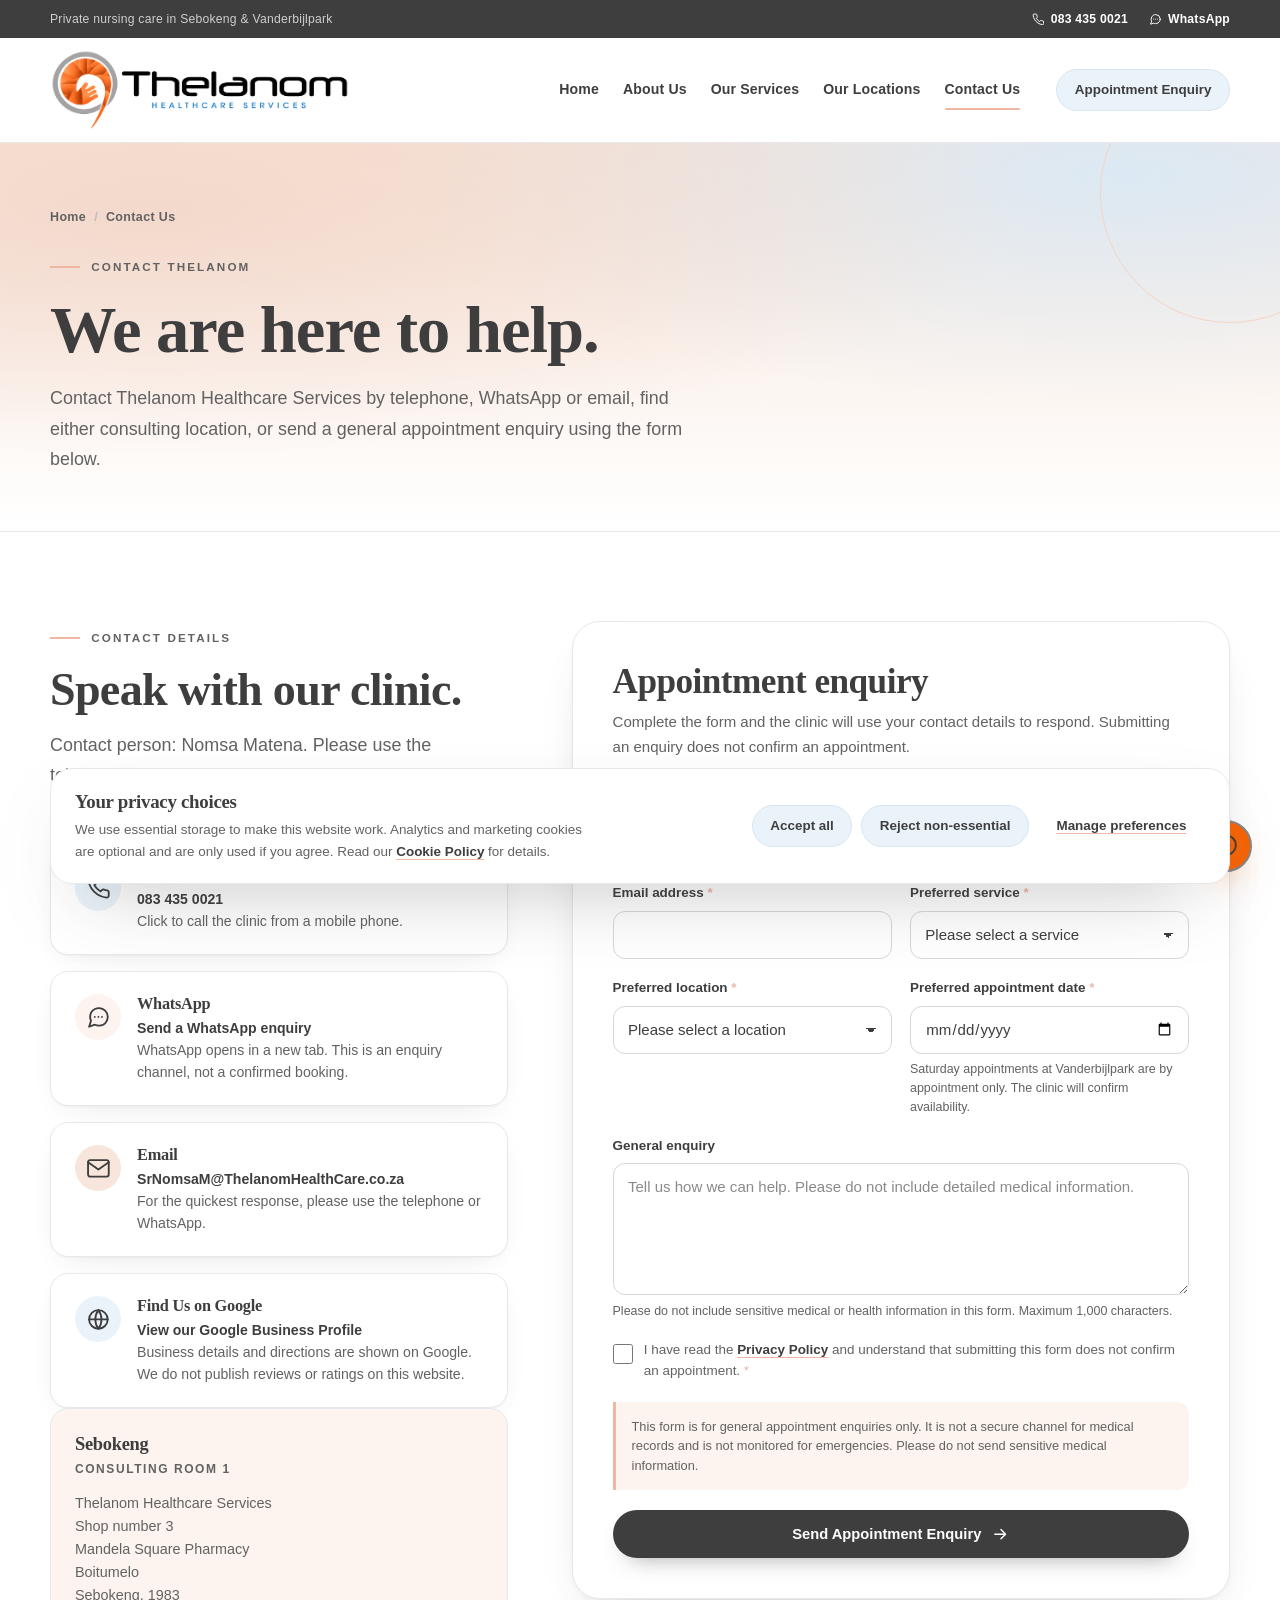
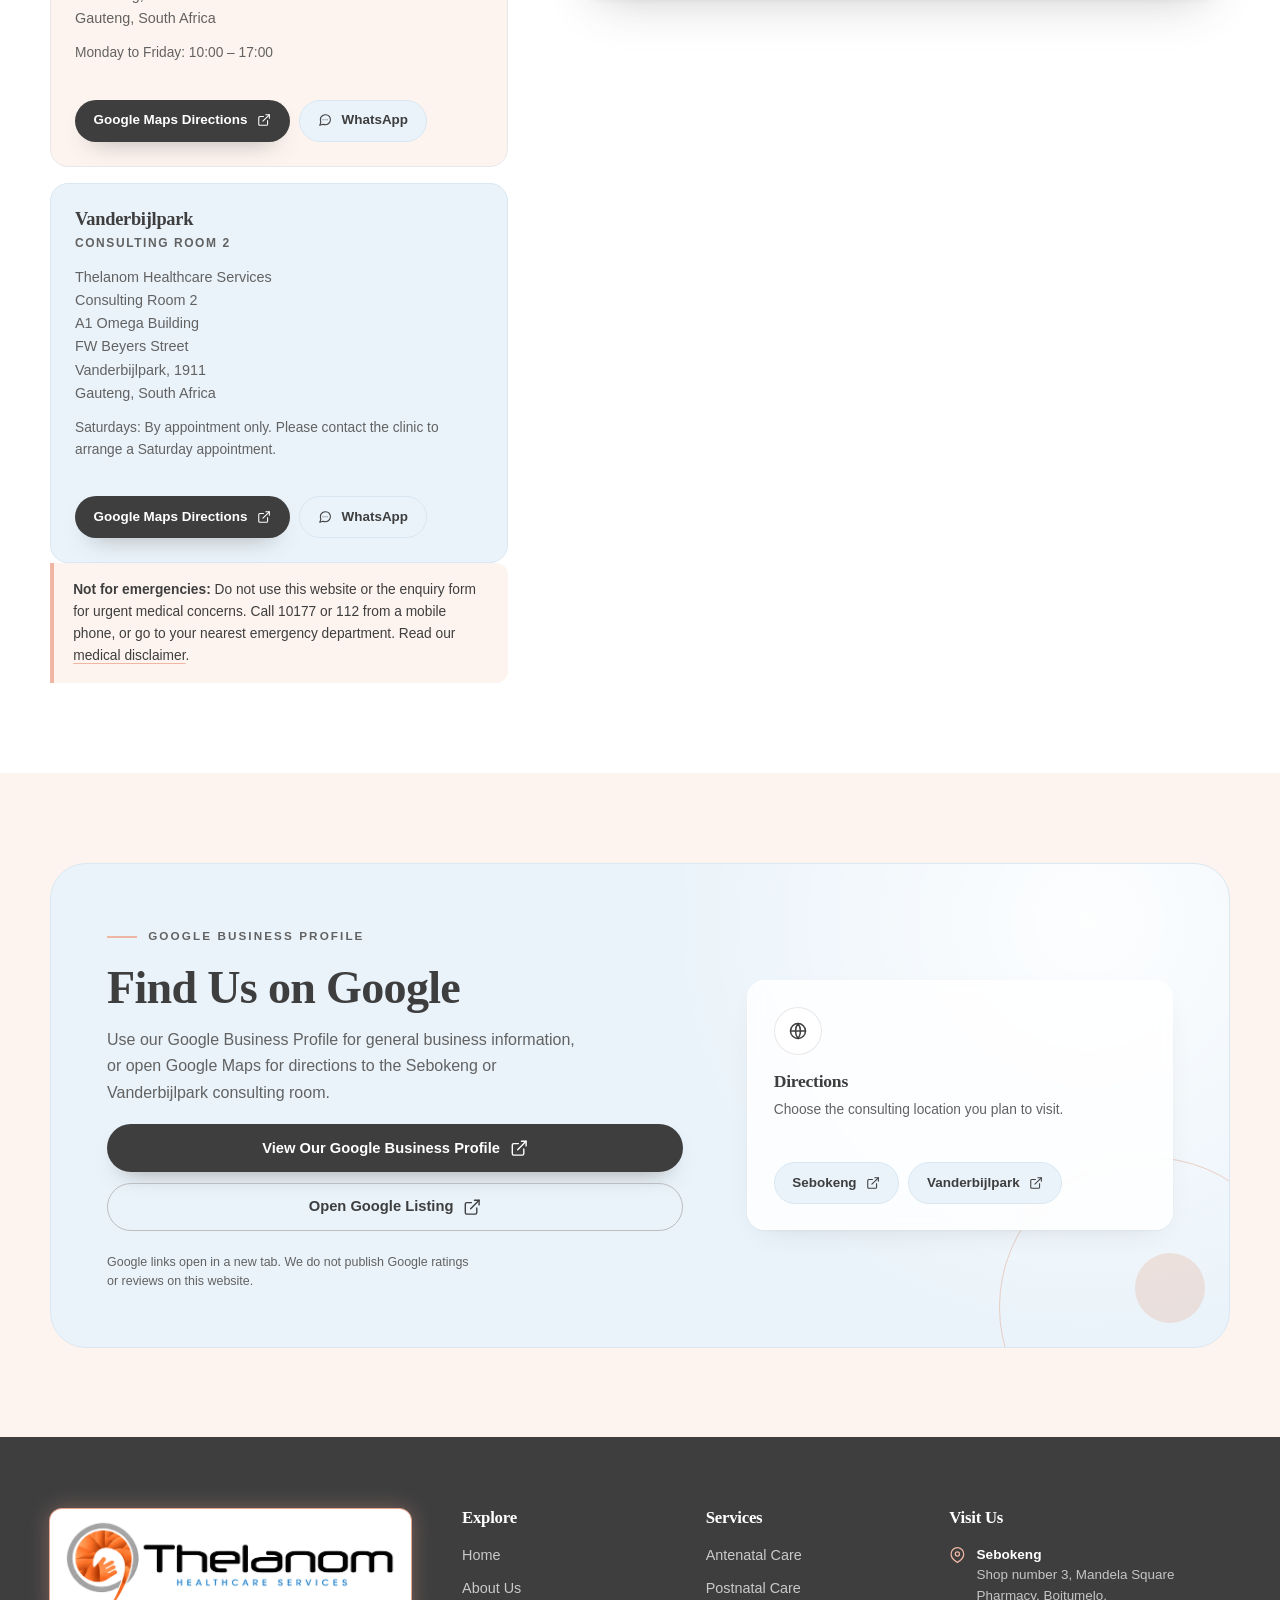
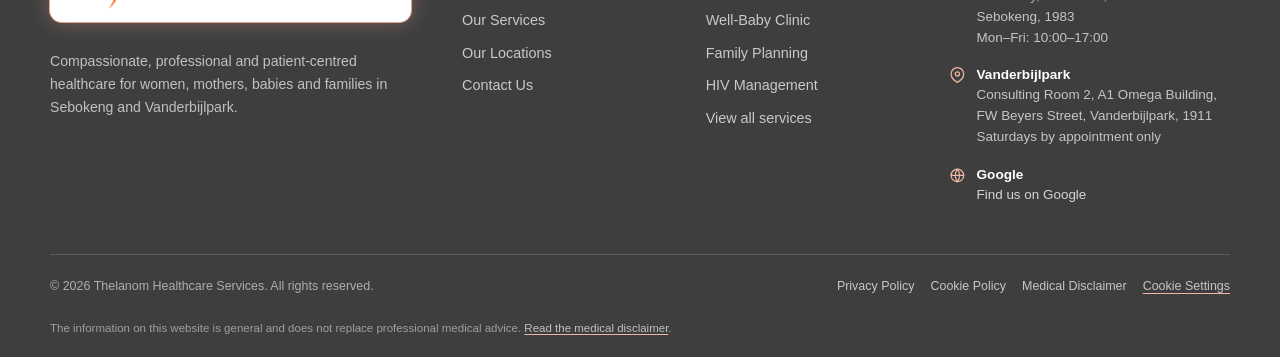
<file: contact.html>
<!DOCTYPE html>
<html lang="en-ZA">
<head>
  <meta charset="utf-8">
  <meta name="viewport" content="width=device-width, initial-scale=1">
  <title>Contact Us &amp; Appointment Enquiries | Thelanom Healthcare Services</title>
  <meta name="description" content="Contact Thelanom Healthcare Services on 083 435 0021, send a WhatsApp enquiry or complete an appointment enquiry form. Consulting rooms in Sebokeng and Vanderbijlpark.">
  <link rel="canonical" href="https://www.thelanomhealthcare.co.za/contact.html">
  <meta name="robots" content="index, follow">
  <meta name="theme-color" content="#FFFFFF">
  <meta name="geo.region" content="ZA-GP">
  <meta name="geo.placename" content="Sebokeng, Vanderbijlpark">
  <meta property="og:type" content="website">
  <meta property="og:site_name" content="Thelanom Healthcare Services">
  <meta property="og:title" content="Contact Us &amp; Appointment Enquiries | Thelanom Healthcare Services">
  <meta property="og:description" content="Contact Thelanom Healthcare Services on 083 435 0021, send a WhatsApp enquiry or complete an appointment enquiry form. Consulting rooms in Sebokeng and Vanderbijlpark.">
  <meta property="og:url" content="https://www.thelanomhealthcare.co.za/contact.html">
  <meta property="og:image" content="https://www.thelanomhealthcare.co.za/assets/logo/og-image.png">
  <meta property="og:image:width" content="1200">
  <meta property="og:image:height" content="630">
  <meta property="og:image:alt" content="Thelanom Healthcare Services logo on a soft peach background">
  <meta property="og:locale" content="en_ZA">
  <meta name="twitter:card" content="summary_large_image">
  <meta name="twitter:title" content="Contact Us &amp; Appointment Enquiries | Thelanom Healthcare Services">
  <meta name="twitter:description" content="Contact Thelanom Healthcare Services on 083 435 0021, send a WhatsApp enquiry or complete an appointment enquiry form. Consulting rooms in Sebokeng and Vanderbijlpark.">
  <meta name="twitter:image" content="https://www.thelanomhealthcare.co.za/assets/logo/og-image.png">
  <link rel="icon" type="image/png" sizes="32x32" href="assets/logo/favicon-32.png">
  <link rel="icon" type="image/png" sizes="192x192" href="assets/logo/favicon-192.png">
  <link rel="apple-touch-icon" href="assets/logo/apple-touch-icon.png">
  <link rel="stylesheet" href="css/style.css">
  <link rel="stylesheet" href="css/responsive.css">
  <link rel="stylesheet" href="css/cookie-consent.css">
</head>
<body data-page="contact">
  <a class="skip-link" href="#main">Skip to main content</a>

  <header class="site-header">
    <div class="utility-bar">
      <div class="container utility-inner">
        <p class="utility-note">Private nursing care in Sebokeng &amp; Vanderbijlpark</p>
        <div class="utility-links">
          <a href="tel:+27834350021">
            <svg class="icon icon--sm" aria-hidden="true" focusable="false"><use href="#icon-phone"></use></svg>
            083 435 0021
          </a>
          <a href="https://wa.me/27834350021" target="_blank" rel="noopener noreferrer">
            <svg class="icon icon--sm" aria-hidden="true" focusable="false"><use href="#icon-whatsapp"></use></svg>
            WhatsApp
          </a>
        </div>
      </div>
    </div>
    <div class="header-main">
      <div class="container header-inner">
        <a class="brand" href="index.html" aria-label="Thelanom Healthcare Services home">
          <img src="assets/logo/thelanom-healthcare-services-wordmark.png" alt="Thelanom Healthcare Services logo" width="700" height="191">
        </a>
        <button class="nav-toggle" type="button" aria-controls="primary-nav" aria-expanded="false" aria-label="Open navigation menu">
          <span class="nav-toggle-bars" aria-hidden="true"></span>
        </button>
        <nav class="primary-nav" id="primary-nav" aria-label="Primary navigation">
          <ul class="nav-list">
            <li><a class="nav-link" href="index.html">Home</a></li>
            <li><a class="nav-link" href="about.html">About Us</a></li>
            <li><a class="nav-link" href="services.html">Our Services</a></li>
            <li><a class="nav-link" href="locations.html">Our Locations</a></li>
            <li><a class="nav-link" href="contact.html" aria-current="page">Contact Us</a></li>
          </ul>
          <a class="btn btn-secondary btn-sm nav-cta" href="contact.html#appointment">Appointment Enquiry</a>
        </nav>
      </div>
    </div>
  </header>
  <div class="nav-backdrop" data-nav-backdrop aria-hidden="true"></div>

  <main id="main">
    <section class="page-hero" aria-labelledby="page-heading">
      <div class="container">
        <nav class="breadcrumb" aria-label="Breadcrumb">
          <ol>
            <li><a href="index.html">Home</a></li>
            <li aria-current="page">Contact Us</li>
          </ol>
        </nav>
        <p class="eyebrow">Contact Thelanom</p>
        <h1 id="page-heading">We are here to help.</h1>
        <p class="lead">Contact Thelanom Healthcare Services by telephone, WhatsApp or email, find either consulting location, or send a general appointment enquiry using the form below.</p>
      </div>
    </section>

    <section class="section" aria-labelledby="contact-heading">
      <div class="container">
        <div class="contact-layout">
          <div>
            <div class="section-head">
              <p class="eyebrow">Contact Details</p>
              <h2 id="contact-heading">Speak with our clinic.</h2>
              <p class="lead">Contact person: Nomsa Matena. Please use the telephone or WhatsApp for the quickest response.</p>
            </div>

            <div class="contact-stack">
              <div class="contact-card">
                <span class="icon-circle">
                  <svg class="icon" aria-hidden="true" focusable="false"><use href="#icon-phone"></use></svg>
                </span>
                <div>
                  <h3>Telephone</h3>
                  <p><a href="tel:+27834350021">083 435 0021</a></p>
                  <p class="small">Click to call the clinic from a mobile phone.</p>
                </div>
              </div>
              <div class="contact-card">
                <span class="icon-circle icon-circle--peach">
                  <svg class="icon" aria-hidden="true" focusable="false"><use href="#icon-whatsapp"></use></svg>
                </span>
                <div>
                  <h3>WhatsApp</h3>
                  <p><a href="https://wa.me/27834350021?text=Hello%20Thelanom%20Healthcare%20Services%2C%20I%20would%20like%20to%20enquire%20about%20an%20appointment." target="_blank" rel="noopener noreferrer">Send a WhatsApp enquiry</a></p>
                  <p class="small">WhatsApp opens in a new tab. This is an enquiry channel, not a confirmed booking.</p>
                </div>
              </div>
              <div class="contact-card">
                <span class="icon-circle icon-circle--blush">
                  <svg class="icon" aria-hidden="true" focusable="false"><use href="#icon-mail"></use></svg>
                </span>
                <div>
                  <h3>Email</h3>
                  <p><a href="mailto:SrNomsaM@ThelanomHealthCare.co.za">SrNomsaM@ThelanomHealthCare.co.za</a></p>
                  <p class="small">For the quickest response, please use the telephone or WhatsApp.</p>
                </div>
              </div>
              <div class="contact-card">
                <span class="icon-circle">
                  <svg class="icon" aria-hidden="true" focusable="false"><use href="#icon-globe"></use></svg>
                </span>
                <div>
                  <h3>Find Us on Google</h3>
                  <p><a href="https://share.google/8McsKuqzAmhLcni2U" target="_blank" rel="noopener noreferrer">View our Google Business Profile</a></p>
                  <p class="small">Business details and directions are shown on Google. We do not publish reviews or ratings on this website.</p>
                </div>
              </div>
            </div>

            <div class="contact-stack">
              <article class="address-card">
                <h3>Sebokeng</h3>
                <span class="location-label">Consulting Room 1</span>
                <address>
                  Thelanom Healthcare Services<br>
                  Shop number 3<br>
                  Mandela Square Pharmacy<br>
                  Boitumelo<br>
                  Sebokeng, 1983<br>
                  Gauteng, South Africa
                </address>
                <p class="small">Monday to Friday: 10:00 &ndash; 17:00</p>
                <div class="card-actions">
                  <a class="btn btn-primary btn-sm" href="https://www.google.com/maps/dir/-26.1170718,28.0044334/Boitumelo+pharmacy,+Shop+No,+3+Mandela+Square,+Sebokeng,+Vanderbijlpark,+1983/@-26.3388128,27.5771201,10z/data=!3m1!4b1!4m9!4m8!1m1!4e1!1m5!1m1!1s0x1e945476afc292dd:0xfdf3cec22be68136!2m2!1d27.8290281!2d-26.5627856?entry=ttu&amp;g_ep=EgoyMDI2MTExOC4xIKXMDSoASAFQAw%3D%3D" target="_blank" rel="noopener noreferrer">
                    Google Maps Directions
                    <svg class="icon icon--sm" aria-hidden="true" focusable="false"><use href="#icon-external"></use></svg>
                  </a>
                  <a class="btn btn-secondary btn-sm" href="https://wa.me/27834350021?text=Hello%20Thelanom%20Healthcare%20Services%2C%20I%20would%20like%20to%20enquire%20about%20an%20appointment%20at%20the%20Sebokeng%20consulting%20room." target="_blank" rel="noopener noreferrer">
                    <svg class="icon icon--sm" aria-hidden="true" focusable="false"><use href="#icon-whatsapp"></use></svg>
                    WhatsApp
                  </a>
                </div>
              </article>
              <article class="address-card">
                <h3>Vanderbijlpark</h3>
                <span class="location-label">Consulting Room 2</span>
                <address>
                  Thelanom Healthcare Services<br>
                  Consulting Room 2<br>
                  A1 Omega Building<br>
                  FW Beyers Street<br>
                  Vanderbijlpark, 1911<br>
                  Gauteng, South Africa
                </address>
                <p class="small">Saturdays: By appointment only. Please contact the clinic to arrange a Saturday appointment.</p>
                <div class="card-actions">
                  <a class="btn btn-primary btn-sm" href="https://www.google.com/maps?gs_lcrp=EgZjaHJvbWUqBwgCEAAY7wUyBggAEEUYOTIHCAEQABjvBTIHCAIQABjvBTIHCAMQABjvBTIHCAQQABjvBdIBCjE4NzU2ajBqMTWoAgiwAgHxBUTVO060KsgR&amp;um=1&amp;ie=UTF-8&amp;fb=1&amp;gl=za&amp;sa=X&amp;geocode=KX1plY37WZQeMfsEXlqIF9yz&amp;daddr=Shop+A1,+Omega+Building,+F+W+Beyers+St,+Vanderbijlpark+C.+C.,+Vanderbijlpark,+1911" target="_blank" rel="noopener noreferrer">
                    Google Maps Directions
                    <svg class="icon icon--sm" aria-hidden="true" focusable="false"><use href="#icon-external"></use></svg>
                  </a>
                  <a class="btn btn-secondary btn-sm" href="https://wa.me/27834350021?text=Hello%20Thelanom%20Healthcare%20Services%2C%20I%20would%20like%20to%20enquire%20about%20a%20Saturday%20appointment%20at%20the%20Vanderbijlpark%20consulting%20room." target="_blank" rel="noopener noreferrer">
                    <svg class="icon icon--sm" aria-hidden="true" focusable="false"><use href="#icon-whatsapp"></use></svg>
                    WhatsApp
                  </a>
                </div>
              </article>
            </div>

            <div class="note-box" role="note">
              <p><strong>Not for emergencies:</strong> Do not use this website or the enquiry form for urgent medical concerns. Call 10177 or 112 from a mobile phone, or go to your nearest emergency department. Read our <a href="disclaimer.html">medical disclaimer</a>.</p>
            </div>
          </div>

          <div class="form-card" id="appointment">
            <h2>Appointment enquiry</h2>
            <p class="form-intro">Complete the form and the clinic will use your contact details to respond. Submitting an enquiry does not confirm an appointment.</p>

            <form id="appointment-form" data-endpoint="" novalidate>
              <div class="form-grid">
                <div class="field">
                  <label for="full-name">Full name <span class="req" aria-hidden="true">*</span></label>
                  <input type="text" id="full-name" name="fullName" autocomplete="name" required minlength="2" maxlength="80" data-label="your full name">
                  <p class="field-error" id="full-name-error"></p>
                </div>
                <div class="field">
                  <label for="phone">Telephone number <span class="req" aria-hidden="true">*</span></label>
                  <input type="tel" id="phone" name="phone" autocomplete="tel" inputmode="tel" required maxlength="20" data-label="your telephone number">
                  <p class="field-error" id="phone-error"></p>
                </div>
                <div class="field">
                  <label for="email">Email address <span class="req" aria-hidden="true">*</span></label>
                  <input type="email" id="email" name="email" autocomplete="email" required maxlength="120" data-label="your email address">
                  <p class="field-error" id="email-error"></p>
                </div>
                <div class="field">
                  <label for="service">Preferred service <span class="req" aria-hidden="true">*</span></label>
                  <select id="service" name="service" required data-label="a preferred service">
                    <option value="">Please select a service</option>
                    <option value="antenatal-care">Antenatal Care and Childbirth Education</option>
                    <option value="postnatal-care">Postnatal Care</option>
                    <option value="well-baby-clinic">Well-Baby Clinic and Immunisation</option>
                    <option value="family-planning">Family Planning</option>
                    <option value="hiv-counselling">HIV Management</option>
                    <option value="wound-care">Wound Care</option>
                    <option value="minor-ailments">Minor Ailments</option>
                    <option value="pregnancy-testing">Pregnancy Testing</option>
                    <option value="pap-smear">Pap Smear</option>
                    <option value="vitamin-injections">Vitamin Injections</option>
                    <option value="flu-vaccine-injections">Flu Vaccine Injections</option>
                    <option value="cholesterol-testing">Cholesterol Testing</option>
                    <option value="glucose-testing">Glucose Testing</option>
                    <option value="blood-pressure-monitoring">Blood Pressure Monitoring</option>
                    <option value="urine-testing">Urine Testing</option>
                    <option value="removal-of-stitches">Removal of Stitches</option>
                    <option value="phlebotomy-services">Phlebotomy Services - Blood Tests</option>
                    <option value="general-enquiry">General enquiry / not sure</option>
                  </select>
                  <p class="field-error" id="service-error"></p>
                </div>
                <div class="field">
                  <label for="location">Preferred location <span class="req" aria-hidden="true">*</span></label>
                  <select id="location" name="location" required data-label="a preferred location">
                    <option value="">Please select a location</option>
                    <option value="sebokeng">Sebokeng</option>
                    <option value="vanderbijlpark">Vanderbijlpark</option>
                    <option value="either">Either location</option>
                  </select>
                  <p class="field-error" id="location-error"></p>
                </div>
                <div class="field">
                  <label for="preferred-date">Preferred appointment date <span class="req" aria-hidden="true">*</span></label>
                  <input type="date" id="preferred-date" name="appointmentDate" required data-label="a preferred appointment date">
                  <p class="field-hint">Saturday appointments at Vanderbijlpark are by appointment only. The clinic will confirm availability.</p>
                  <p class="field-error" id="preferred-date-error"></p>
                </div>
                <div class="field field--full">
                  <label for="message">General enquiry</label>
                  <textarea id="message" name="message" maxlength="1000" rows="5" data-label="your enquiry" placeholder="Tell us how we can help. Please do not include detailed medical information."></textarea>
                  <p class="field-hint">Please do not include sensitive medical or health information in this form. Maximum 1,000 characters.</p>
                  <p class="field-error" id="message-error"></p>
                </div>
              </div>

              <div class="hp-field" aria-hidden="true">
                <label for="company-website">Company website</label>
                <input type="text" id="company-website" name="companyWebsite" tabindex="-1" autocomplete="off">
              </div>
              <input type="hidden" name="formStartedAt" id="form-started-at" value="">

              <div class="form-check">
                <input type="checkbox" id="privacy-consent" name="privacyConsent" required data-label="your privacy consent">
                <label for="privacy-consent">I have read the <a href="privacy-policy.html">Privacy Policy</a> and understand that submitting this form does not confirm an appointment. <span class="req" aria-hidden="true">*</span></label>
                <p class="field-error" id="privacy-consent-error"></p>
              </div>

              <div class="form-note">
                <p>This form is for general appointment enquiries only. It is not a secure channel for medical records and is not monitored for emergencies. Please do not send sensitive medical information.</p>
              </div>

              <div class="form-actions">
                <button type="submit" class="btn btn-primary btn-block">
                  Send Appointment Enquiry
                  <svg class="icon" aria-hidden="true" focusable="false"><use href="#icon-arrow-right"></use></svg>
                </button>
              </div>

              <div class="form-status" id="form-status" role="status" aria-live="polite"></div>
            </form>
          </div>
        </div>
      </div>
    </section>

    <section class="section section--tint" aria-labelledby="contact-google-heading">
      <div class="container">
        <div class="google-panel">
          <div class="google-panel__content">
            <p class="eyebrow">Google Business Profile</p>
            <h2 id="contact-google-heading">Find Us on Google</h2>
            <p>Use our Google Business Profile for general business information, or open Google Maps for directions to the Sebokeng or Vanderbijlpark consulting room.</p>
            <div class="google-actions">
              <a class="btn btn-primary" href="https://share.google/8McsKuqzAmhLcni2U" target="_blank" rel="noopener noreferrer">
                View Our Google Business Profile
                <svg class="icon" aria-hidden="true" focusable="false"><use href="#icon-external"></use></svg>
              </a>
              <a class="btn btn-outline" href="https://share.google/8McsKuqzAmhLcni2U" target="_blank" rel="noopener noreferrer">
                Open Google Listing
                <svg class="icon" aria-hidden="true" focusable="false"><use href="#icon-external"></use></svg>
              </a>
              <p class="google-note">Google links open in a new tab. We do not publish Google ratings or reviews on this website.</p>
            </div>
          </div>
          <aside class="google-card" aria-label="Google Maps directions">
            <span class="google-card__mark">
              <svg class="icon" aria-hidden="true" focusable="false"><use href="#icon-globe"></use></svg>
            </span>
            <h3>Directions</h3>
            <p>Choose the consulting location you plan to visit.</p>
            <div class="card-actions">
              <a class="btn btn-secondary btn-sm" href="https://www.google.com/maps/dir/-26.1170718,28.0044334/Boitumelo+pharmacy,+Shop+No,+3+Mandela+Square,+Sebokeng,+Vanderbijlpark,+1983/@-26.3388128,27.5771201,10z/data=!3m1!4b1!4m9!4m8!1m1!4e1!1m5!1m1!1s0x1e945476afc292dd:0xfdf3cec22be68136!2m2!1d27.8290281!2d-26.5627856?entry=ttu&amp;g_ep=EgoyMDI2MTExOC4xIKXMDSoASAFQAw%3D%3D" target="_blank" rel="noopener noreferrer">
                Sebokeng
                <svg class="icon icon--sm" aria-hidden="true" focusable="false"><use href="#icon-external"></use></svg>
              </a>
              <a class="btn btn-secondary btn-sm" href="https://www.google.com/maps?gs_lcrp=EgZjaHJvbWUqBwgCEAAY7wUyBggAEEUYOTIHCAEQABjvBTIHCAIQABjvBTIHCAMQABjvBTIHCAQQABjvBdIBCjE4NzU2ajBqMTWoAgiwAgHxBUTVO060KsgR&amp;um=1&amp;ie=UTF-8&amp;fb=1&amp;gl=za&amp;sa=X&amp;geocode=KX1plY37WZQeMfsEXlqIF9yz&amp;daddr=Shop+A1,+Omega+Building,+F+W+Beyers+St,+Vanderbijlpark+C.+C.,+Vanderbijlpark,+1911" target="_blank" rel="noopener noreferrer">
                Vanderbijlpark
                <svg class="icon icon--sm" aria-hidden="true" focusable="false"><use href="#icon-external"></use></svg>
              </a>
            </div>
          </aside>
        </div>
      </div>
    </section>
  </main>

  <footer class="site-footer">
    <div class="container">
      <div class="footer-grid">
        <div class="footer-brand">
          <a class="brand-chip" href="index.html" aria-label="Thelanom Healthcare Services home">
            <img src="assets/logo/thelanom-healthcare-services-wordmark.png" alt="Thelanom Healthcare Services logo" width="700" height="191" loading="lazy">
          </a>
          <p>Compassionate, professional and patient-centred healthcare for women, mothers, babies and families in Sebokeng and Vanderbijlpark.</p>
        </div>
        <div>
          <h2 class="footer-title">Explore</h2>
          <ul class="footer-links">
            <li><a href="index.html">Home</a></li>
            <li><a href="about.html">About Us</a></li>
            <li><a href="services.html">Our Services</a></li>
            <li><a href="locations.html">Our Locations</a></li>
            <li><a href="contact.html">Contact Us</a></li>
          </ul>
        </div>
        <div>
          <h2 class="footer-title">Services</h2>
          <ul class="footer-links">
            <li><a href="services.html#antenatal-care">Antenatal Care</a></li>
            <li><a href="services.html#postnatal-care">Postnatal Care</a></li>
            <li><a href="services.html#well-baby-clinic">Well-Baby Clinic</a></li>
            <li><a href="services.html#family-planning">Family Planning</a></li>
            <li><a href="services.html#hiv-counselling">HIV Management</a></li>
            <li><a href="services.html">View all services</a></li>
          </ul>
        </div>
        <div>
          <h2 class="footer-title">Visit Us</h2>
          <ul class="footer-contact">
            <li>
              <svg class="icon" aria-hidden="true" focusable="false"><use href="#icon-pin"></use></svg>
              <div>
                <strong>Sebokeng</strong>
                Shop number 3, Mandela Square Pharmacy, Boitumelo,<br>Sebokeng, 1983<br>Mon&ndash;Fri: 10:00&ndash;17:00
              </div>
            </li>
            <li>
              <svg class="icon" aria-hidden="true" focusable="false"><use href="#icon-pin"></use></svg>
              <div>
                <strong>Vanderbijlpark</strong>
                Consulting Room 2, A1 Omega Building,<br>FW Beyers Street, Vanderbijlpark, 1911<br>Saturdays by appointment only
              </div>
            </li>
            <li>
              <svg class="icon" aria-hidden="true" focusable="false"><use href="#icon-globe"></use></svg>
              <div>
                <strong>Google</strong>
                <a href="https://share.google/8McsKuqzAmhLcni2U" target="_blank" rel="noopener noreferrer">Find us on Google</a>
              </div>
            </li>
          </ul>
        </div>
      </div>
      <div class="footer-bottom">
        <p>&copy; <span data-current-year>2026</span> Thelanom Healthcare Services. All rights reserved.</p>
        <div class="footer-legal">
          <a href="privacy-policy.html">Privacy Policy</a>
          <a href="cookie-policy.html">Cookie Policy</a>
          <a href="disclaimer.html">Medical Disclaimer</a>
          <button type="button" class="link-button" data-cookie-settings>Cookie Settings</button>
        </div>
      </div>
      <p class="footer-note">The information on this website is general and does not replace professional medical advice. <a href="disclaimer.html">Read the medical disclaimer</a>.</p>
    </div>
  </footer>

  <script src="js/main.js" defer></script>
  <script src="js/cookie-consent.js" defer></script>
  <script src="js/seo.js" defer></script>
</body>
</html>
</file>
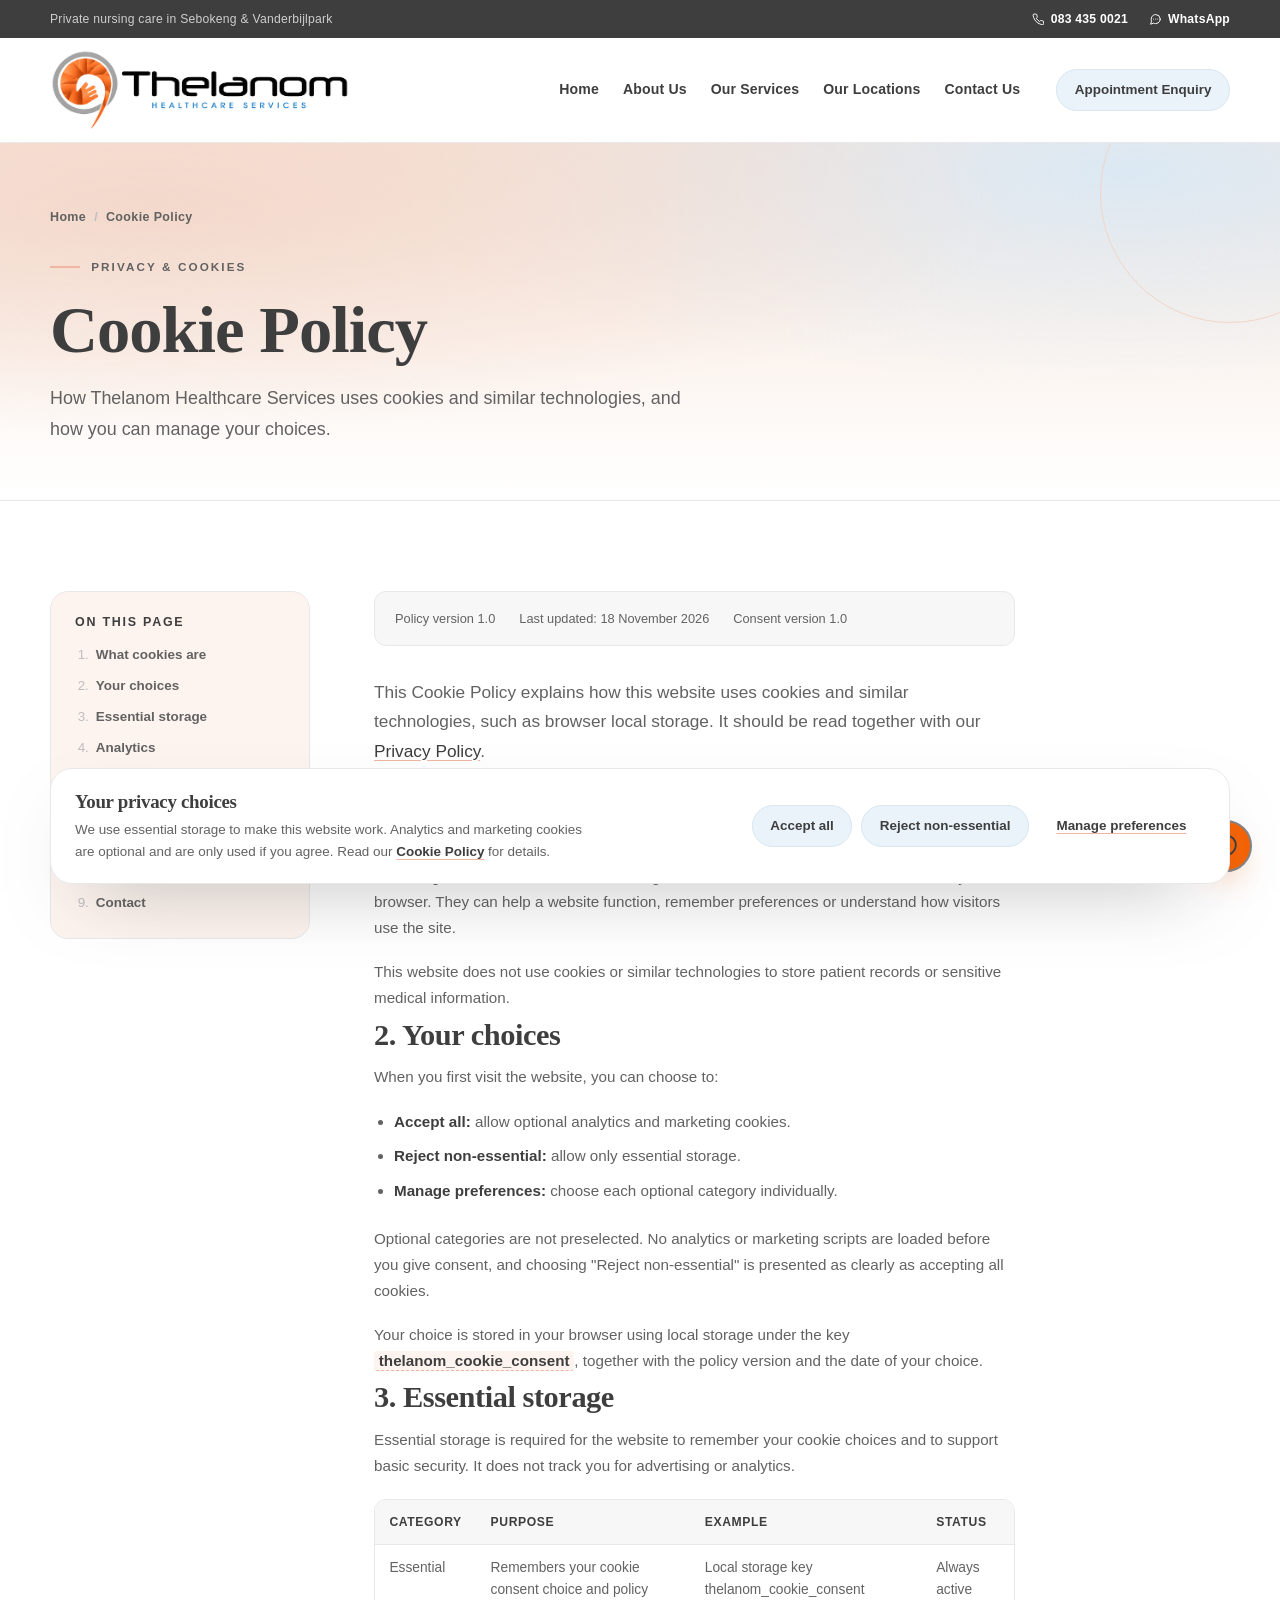
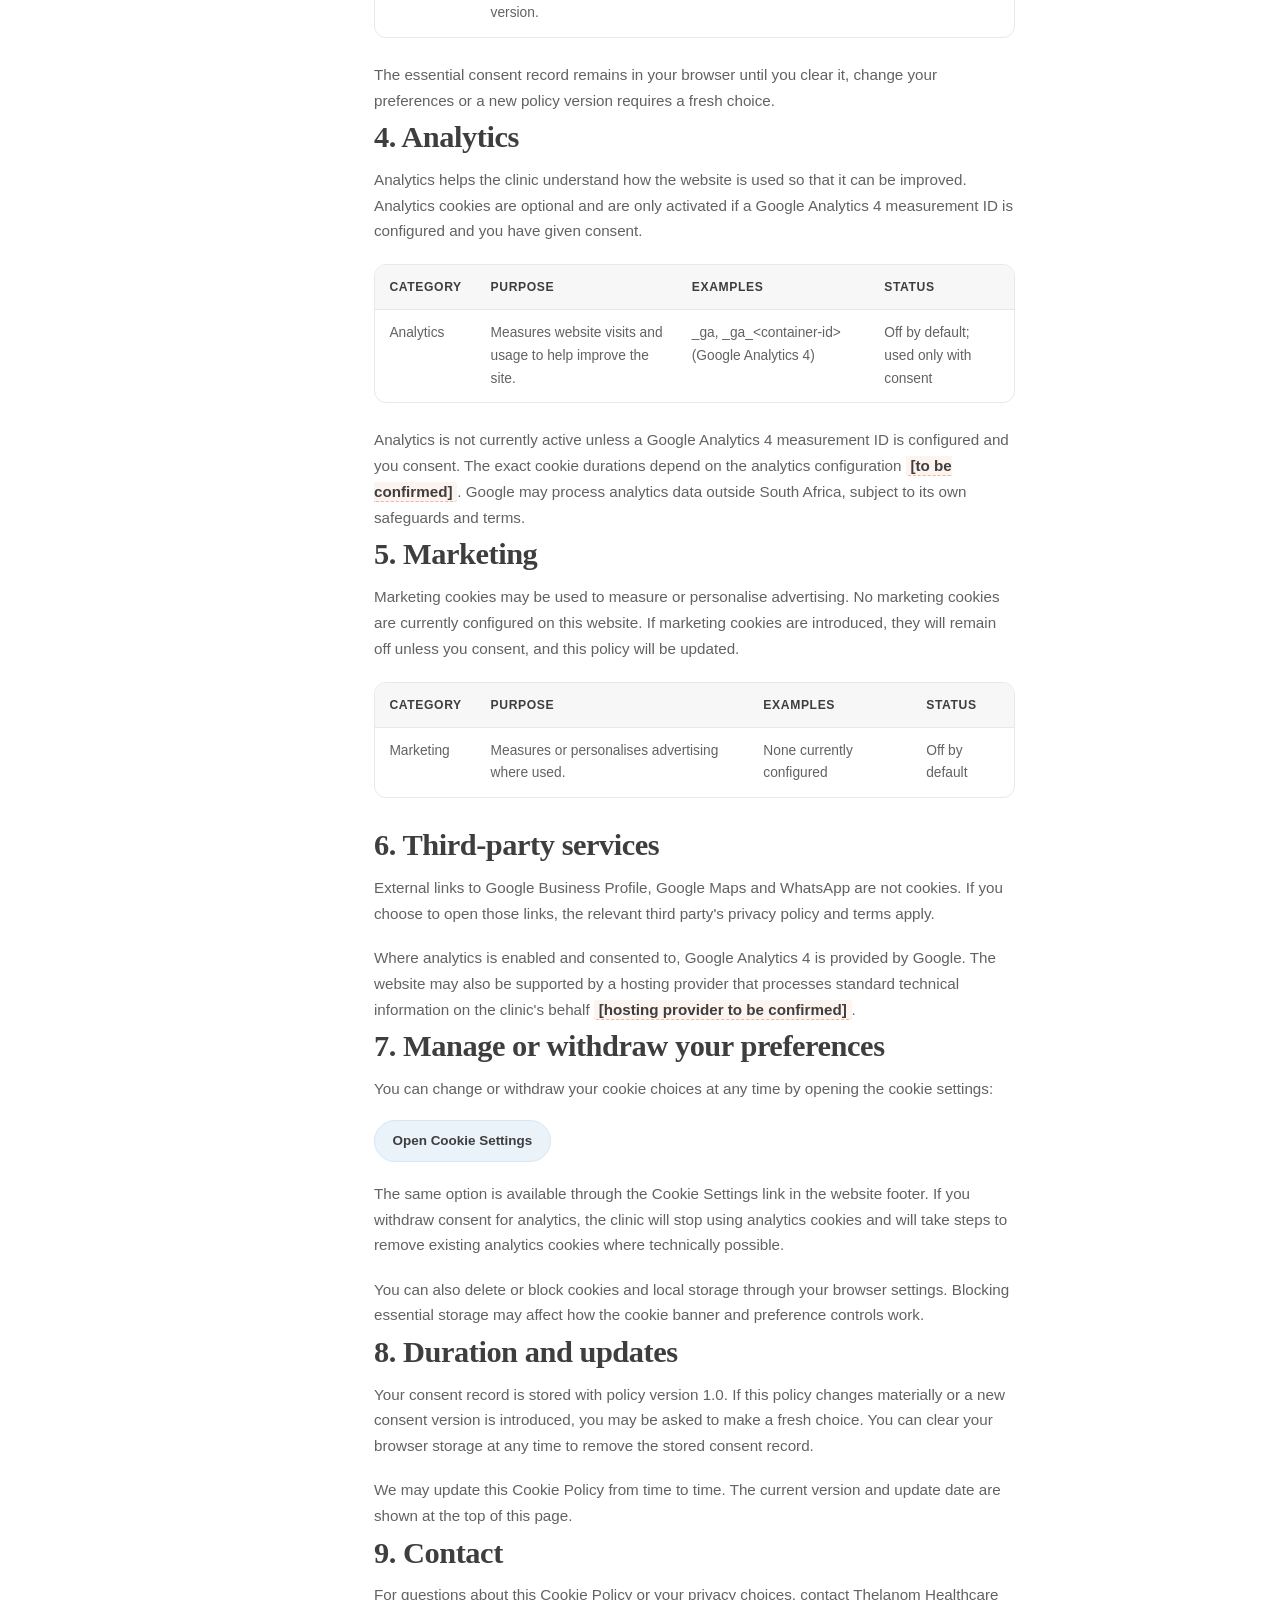
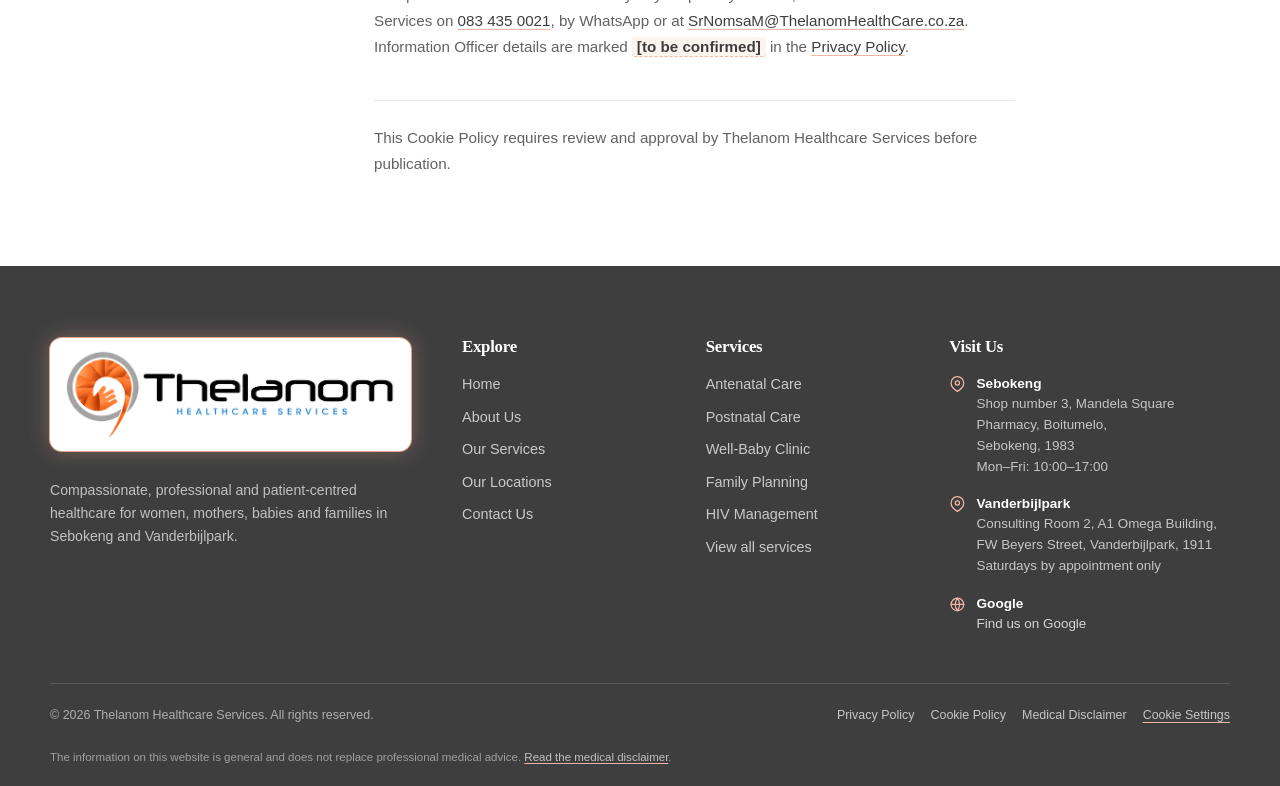
<file: cookie-policy.html>
<!DOCTYPE html>
<html lang="en-ZA">
<head>
  <meta charset="utf-8">
  <meta name="viewport" content="width=device-width, initial-scale=1">
  <title>Cookie Policy | Thelanom Healthcare Services</title>
  <meta name="description" content="How Thelanom Healthcare Services uses cookies and similar technologies, and how you can manage or withdraw your cookie preferences.">
  <link rel="canonical" href="https://www.thelanomhealthcare.co.za/cookie-policy.html">
  <meta name="robots" content="index, follow">
  <meta name="theme-color" content="#FFFFFF">
  <meta property="og:type" content="website">
  <meta property="og:site_name" content="Thelanom Healthcare Services">
  <meta property="og:title" content="Cookie Policy | Thelanom Healthcare Services">
  <meta property="og:description" content="How Thelanom Healthcare Services uses cookies and similar technologies, and how you can manage or withdraw your cookie preferences.">
  <meta property="og:url" content="https://www.thelanomhealthcare.co.za/cookie-policy.html">
  <meta property="og:image" content="https://www.thelanomhealthcare.co.za/assets/logo/og-image.png">
  <meta property="og:image:width" content="1200">
  <meta property="og:image:height" content="630">
  <meta property="og:image:alt" content="Thelanom Healthcare Services logo on a soft peach background">
  <meta property="og:locale" content="en_ZA">
  <meta name="twitter:card" content="summary_large_image">
  <meta name="twitter:title" content="Cookie Policy | Thelanom Healthcare Services">
  <meta name="twitter:description" content="How Thelanom Healthcare Services uses cookies and similar technologies, and how you can manage or withdraw your cookie preferences.">
  <meta name="twitter:image" content="https://www.thelanomhealthcare.co.za/assets/logo/og-image.png">
  <link rel="icon" type="image/png" sizes="32x32" href="assets/logo/favicon-32.png">
  <link rel="icon" type="image/png" sizes="192x192" href="assets/logo/favicon-192.png">
  <link rel="apple-touch-icon" href="assets/logo/apple-touch-icon.png">
  <link rel="stylesheet" href="css/style.css">
  <link rel="stylesheet" href="css/responsive.css">
  <link rel="stylesheet" href="css/cookie-consent.css">
</head>
<body data-page="cookies">
  <a class="skip-link" href="#main">Skip to main content</a>

  <header class="site-header">
    <div class="utility-bar">
      <div class="container utility-inner">
        <p class="utility-note">Private nursing care in Sebokeng &amp; Vanderbijlpark</p>
        <div class="utility-links">
          <a href="tel:+27834350021">
            <svg class="icon icon--sm" aria-hidden="true" focusable="false"><use href="#icon-phone"></use></svg>
            083 435 0021
          </a>
          <a href="https://wa.me/27834350021" target="_blank" rel="noopener noreferrer">
            <svg class="icon icon--sm" aria-hidden="true" focusable="false"><use href="#icon-whatsapp"></use></svg>
            WhatsApp
          </a>
        </div>
      </div>
    </div>
    <div class="header-main">
      <div class="container header-inner">
        <a class="brand" href="index.html" aria-label="Thelanom Healthcare Services home">
          <img src="assets/logo/thelanom-healthcare-services-wordmark.png" alt="Thelanom Healthcare Services logo" width="700" height="191">
        </a>
        <button class="nav-toggle" type="button" aria-controls="primary-nav" aria-expanded="false" aria-label="Open navigation menu">
          <span class="nav-toggle-bars" aria-hidden="true"></span>
        </button>
        <nav class="primary-nav" id="primary-nav" aria-label="Primary navigation">
          <ul class="nav-list">
            <li><a class="nav-link" href="index.html">Home</a></li>
            <li><a class="nav-link" href="about.html">About Us</a></li>
            <li><a class="nav-link" href="services.html">Our Services</a></li>
            <li><a class="nav-link" href="locations.html">Our Locations</a></li>
            <li><a class="nav-link" href="contact.html">Contact Us</a></li>
          </ul>
          <a class="btn btn-secondary btn-sm nav-cta" href="contact.html#appointment">Appointment Enquiry</a>
        </nav>
      </div>
    </div>
  </header>
  <div class="nav-backdrop" data-nav-backdrop aria-hidden="true"></div>

  <main id="main">
    <section class="page-hero" aria-labelledby="page-heading">
      <div class="container">
        <nav class="breadcrumb" aria-label="Breadcrumb">
          <ol>
            <li><a href="index.html">Home</a></li>
            <li aria-current="page">Cookie Policy</li>
          </ol>
        </nav>
        <p class="eyebrow">Privacy &amp; Cookies</p>
        <h1 id="page-heading">Cookie Policy</h1>
        <p class="lead">How Thelanom Healthcare Services uses cookies and similar technologies, and how you can manage your choices.</p>
      </div>
    </section>

    <section class="section" aria-labelledby="cookie-content-heading">
      <div class="container">
        <div class="legal-layout">
          <aside class="legal-toc">
            <h2 id="cookie-content-heading">On this page</h2>
            <ol>
              <li><a href="#what-are-cookies">What cookies are</a></li>
              <li><a href="#your-choices">Your choices</a></li>
              <li><a href="#essential">Essential storage</a></li>
              <li><a href="#analytics">Analytics</a></li>
              <li><a href="#marketing">Marketing</a></li>
              <li><a href="#third-parties">Third parties</a></li>
              <li><a href="#manage">Manage your preferences</a></li>
              <li><a href="#duration">Duration and updates</a></li>
              <li><a href="#contact">Contact</a></li>
            </ol>
          </aside>

          <div class="legal-content">
            <div class="legal-meta">
              <span>Policy version 1.0</span>
              <span>Last updated: 18 November 2026</span>
              <span>Consent version 1.0</span>
            </div>

            <p>This Cookie Policy explains how this website uses cookies and similar technologies, such as browser local storage. It should be read together with our <a href="privacy-policy.html">Privacy Policy</a>.</p>

            <section id="what-are-cookies" aria-labelledby="what-heading">
              <h2 id="what-heading">1. What cookies and similar technologies are</h2>
              <p>Cookies are small text files placed on your device when you visit a website. Similar technologies, such as browser local storage, can store small amounts of information in your browser. They can help a website function, remember preferences or understand how visitors use the site.</p>
              <p>This website does not use cookies or similar technologies to store patient records or sensitive medical information.</p>
            </section>

            <section id="your-choices" aria-labelledby="choices-heading">
              <h2 id="choices-heading">2. Your choices</h2>
              <p>When you first visit the website, you can choose to:</p>
              <ul>
                <li><strong>Accept all:</strong> allow optional analytics and marketing cookies.</li>
                <li><strong>Reject non-essential:</strong> allow only essential storage.</li>
                <li><strong>Manage preferences:</strong> choose each optional category individually.</li>
              </ul>
              <p>Optional categories are not preselected. No analytics or marketing scripts are loaded before you give consent, and choosing "Reject non-essential" is presented as clearly as accepting all cookies.</p>
              <p>Your choice is stored in your browser using local storage under the key <span class="placeholder">thelanom_cookie_consent</span>, together with the policy version and the date of your choice.</p>
            </section>

            <section id="essential" aria-labelledby="essential-heading">
              <h2 id="essential-heading">3. Essential storage</h2>
              <p>Essential storage is required for the website to remember your cookie choices and to support basic security. It does not track you for advertising or analytics.</p>
              <div class="table-wrap">
                <table>
                  <caption class="sr-only">Essential storage used by this website</caption>
                  <thead>
                    <tr>
                      <th scope="col">Category</th>
                      <th scope="col">Purpose</th>
                      <th scope="col">Example</th>
                      <th scope="col">Status</th>
                    </tr>
                  </thead>
                  <tbody>
                    <tr>
                      <td>Essential</td>
                      <td>Remembers your cookie consent choice and policy version.</td>
                      <td>Local storage key thelanom_cookie_consent</td>
                      <td>Always active</td>
                    </tr>
                  </tbody>
                </table>
              </div>
              <p>The essential consent record remains in your browser until you clear it, change your preferences or a new policy version requires a fresh choice.</p>
            </section>

            <section id="analytics" aria-labelledby="analytics-heading">
              <h2 id="analytics-heading">4. Analytics</h2>
              <p>Analytics helps the clinic understand how the website is used so that it can be improved. Analytics cookies are optional and are only activated if a Google Analytics 4 measurement ID is configured and you have given consent.</p>
              <div class="table-wrap">
                <table>
                  <caption class="sr-only">Analytics cookies</caption>
                  <thead>
                    <tr>
                      <th scope="col">Category</th>
                      <th scope="col">Purpose</th>
                      <th scope="col">Examples</th>
                      <th scope="col">Status</th>
                    </tr>
                  </thead>
                  <tbody>
                    <tr>
                      <td>Analytics</td>
                      <td>Measures website visits and usage to help improve the site.</td>
                      <td>_ga, _ga_&lt;container-id&gt; (Google Analytics 4)</td>
                      <td>Off by default; used only with consent</td>
                    </tr>
                  </tbody>
                </table>
              </div>
              <p>Analytics is not currently active unless a Google Analytics 4 measurement ID is configured and you consent. The exact cookie durations depend on the analytics configuration <span class="placeholder">[to be confirmed]</span>. Google may process analytics data outside South Africa, subject to its own safeguards and terms.</p>
            </section>

            <section id="marketing" aria-labelledby="marketing-heading">
              <h2 id="marketing-heading">5. Marketing</h2>
              <p>Marketing cookies may be used to measure or personalise advertising. No marketing cookies are currently configured on this website. If marketing cookies are introduced, they will remain off unless you consent, and this policy will be updated.</p>
              <div class="table-wrap">
                <table>
                  <caption class="sr-only">Marketing cookies</caption>
                  <thead>
                    <tr>
                      <th scope="col">Category</th>
                      <th scope="col">Purpose</th>
                      <th scope="col">Examples</th>
                      <th scope="col">Status</th>
                    </tr>
                  </thead>
                  <tbody>
                    <tr>
                      <td>Marketing</td>
                      <td>Measures or personalises advertising where used.</td>
                      <td>None currently configured</td>
                      <td>Off by default</td>
                    </tr>
                  </tbody>
                </table>
              </div>
            </section>

            <section id="third-parties" aria-labelledby="third-party-heading">
              <h2 id="third-party-heading">6. Third-party services</h2>
              <p>External links to Google Business Profile, Google Maps and WhatsApp are not cookies. If you choose to open those links, the relevant third party's privacy policy and terms apply.</p>
              <p>Where analytics is enabled and consented to, Google Analytics 4 is provided by Google. The website may also be supported by a hosting provider that processes standard technical information on the clinic's behalf <span class="placeholder">[hosting provider to be confirmed]</span>.</p>
            </section>

            <section id="manage" aria-labelledby="manage-heading">
              <h2 id="manage-heading">7. Manage or withdraw your preferences</h2>
              <p>You can change or withdraw your cookie choices at any time by opening the cookie settings:</p>
              <p><button type="button" class="btn btn-secondary btn-sm" data-cookie-settings>Open Cookie Settings</button></p>
              <p>The same option is available through the Cookie Settings link in the website footer. If you withdraw consent for analytics, the clinic will stop using analytics cookies and will take steps to remove existing analytics cookies where technically possible.</p>
              <p>You can also delete or block cookies and local storage through your browser settings. Blocking essential storage may affect how the cookie banner and preference controls work.</p>
            </section>

            <section id="duration" aria-labelledby="duration-heading">
              <h2 id="duration-heading">8. Duration and updates</h2>
              <p>Your consent record is stored with policy version 1.0. If this policy changes materially or a new consent version is introduced, you may be asked to make a fresh choice. You can clear your browser storage at any time to remove the stored consent record.</p>
              <p>We may update this Cookie Policy from time to time. The current version and update date are shown at the top of this page.</p>
            </section>

            <section id="contact" aria-labelledby="contact-heading">
              <h2 id="contact-heading">9. Contact</h2>
              <p>For questions about this Cookie Policy or your privacy choices, contact Thelanom Healthcare Services on <a href="tel:+27834350021">083 435 0021</a>, by WhatsApp or at <a href="mailto:SrNomsaM@ThelanomHealthCare.co.za">SrNomsaM@ThelanomHealthCare.co.za</a>. Information Officer details are marked <span class="placeholder">[to be confirmed]</span> in the <a href="privacy-policy.html">Privacy Policy</a>.</p>
            </section>

            <p class="legal-footer-note">This Cookie Policy requires review and approval by Thelanom Healthcare Services before publication.</p>
          </div>
        </div>
      </div>
    </section>
  </main>

  <footer class="site-footer">
    <div class="container">
      <div class="footer-grid">
        <div class="footer-brand">
          <a class="brand-chip" href="index.html" aria-label="Thelanom Healthcare Services home">
            <img src="assets/logo/thelanom-healthcare-services-wordmark.png" alt="Thelanom Healthcare Services logo" width="700" height="191" loading="lazy">
          </a>
          <p>Compassionate, professional and patient-centred healthcare for women, mothers, babies and families in Sebokeng and Vanderbijlpark.</p>
        </div>
        <div>
          <h2 class="footer-title">Explore</h2>
          <ul class="footer-links">
            <li><a href="index.html">Home</a></li>
            <li><a href="about.html">About Us</a></li>
            <li><a href="services.html">Our Services</a></li>
            <li><a href="locations.html">Our Locations</a></li>
            <li><a href="contact.html">Contact Us</a></li>
          </ul>
        </div>
        <div>
          <h2 class="footer-title">Services</h2>
          <ul class="footer-links">
            <li><a href="services.html#antenatal-care">Antenatal Care</a></li>
            <li><a href="services.html#postnatal-care">Postnatal Care</a></li>
            <li><a href="services.html#well-baby-clinic">Well-Baby Clinic</a></li>
            <li><a href="services.html#family-planning">Family Planning</a></li>
            <li><a href="services.html#hiv-counselling">HIV Management</a></li>
            <li><a href="services.html">View all services</a></li>
          </ul>
        </div>
        <div>
          <h2 class="footer-title">Visit Us</h2>
          <ul class="footer-contact">
            <li>
              <svg class="icon" aria-hidden="true" focusable="false"><use href="#icon-pin"></use></svg>
              <div>
                <strong>Sebokeng</strong>
                Shop number 3, Mandela Square Pharmacy, Boitumelo,<br>Sebokeng, 1983<br>Mon&ndash;Fri: 10:00&ndash;17:00
              </div>
            </li>
            <li>
              <svg class="icon" aria-hidden="true" focusable="false"><use href="#icon-pin"></use></svg>
              <div>
                <strong>Vanderbijlpark</strong>
                Consulting Room 2, A1 Omega Building,<br>FW Beyers Street, Vanderbijlpark, 1911<br>Saturdays by appointment only
              </div>
            </li>
            <li>
              <svg class="icon" aria-hidden="true" focusable="false"><use href="#icon-globe"></use></svg>
              <div>
                <strong>Google</strong>
                <a href="https://share.google/8McsKuqzAmhLcni2U" target="_blank" rel="noopener noreferrer">Find us on Google</a>
              </div>
            </li>
          </ul>
        </div>
      </div>
      <div class="footer-bottom">
        <p>&copy; <span data-current-year>2026</span> Thelanom Healthcare Services. All rights reserved.</p>
        <div class="footer-legal">
          <a href="privacy-policy.html">Privacy Policy</a>
          <a href="cookie-policy.html">Cookie Policy</a>
          <a href="disclaimer.html">Medical Disclaimer</a>
          <button type="button" class="link-button" data-cookie-settings>Cookie Settings</button>
        </div>
      </div>
      <p class="footer-note">The information on this website is general and does not replace professional medical advice. <a href="disclaimer.html">Read the medical disclaimer</a>.</p>
    </div>
  </footer>

  <script src="js/main.js" defer></script>
  <script src="js/cookie-consent.js" defer></script>
  <script src="js/seo.js" defer></script>
</body>
</html>
</file>
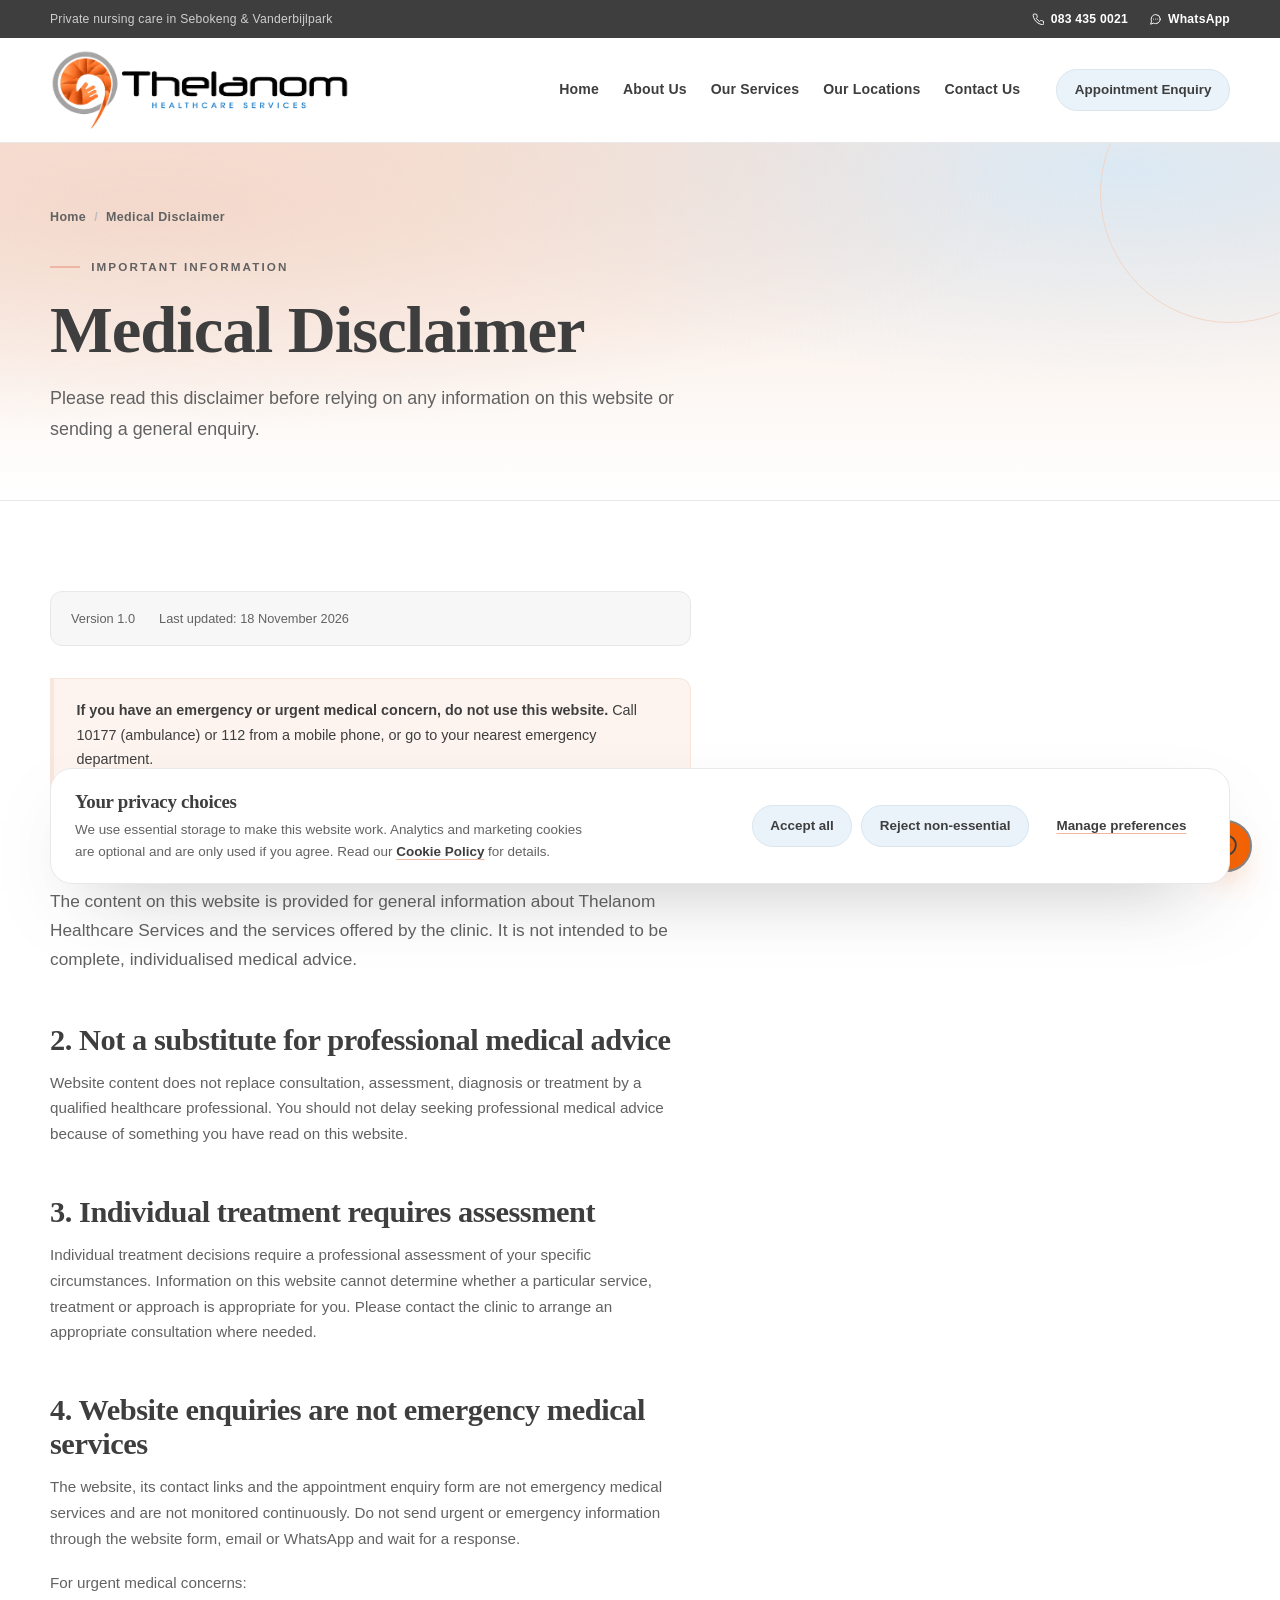
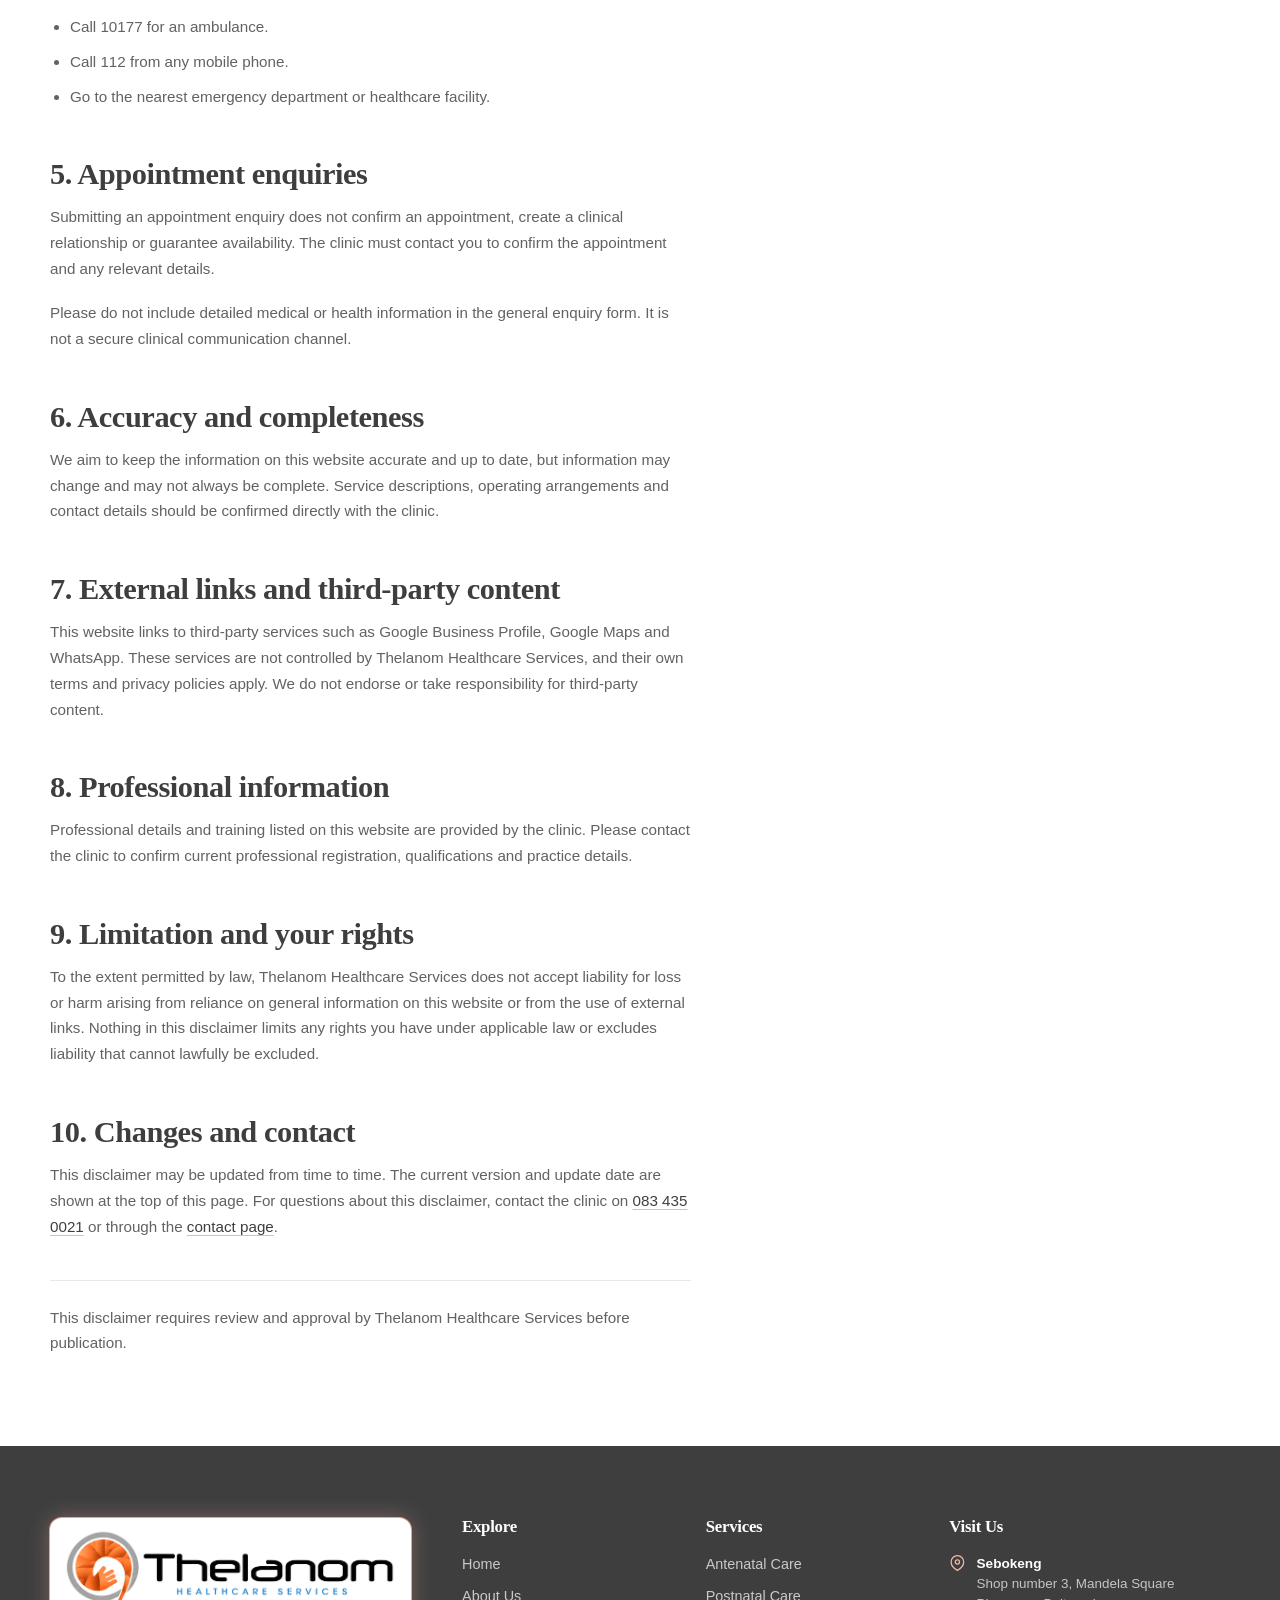
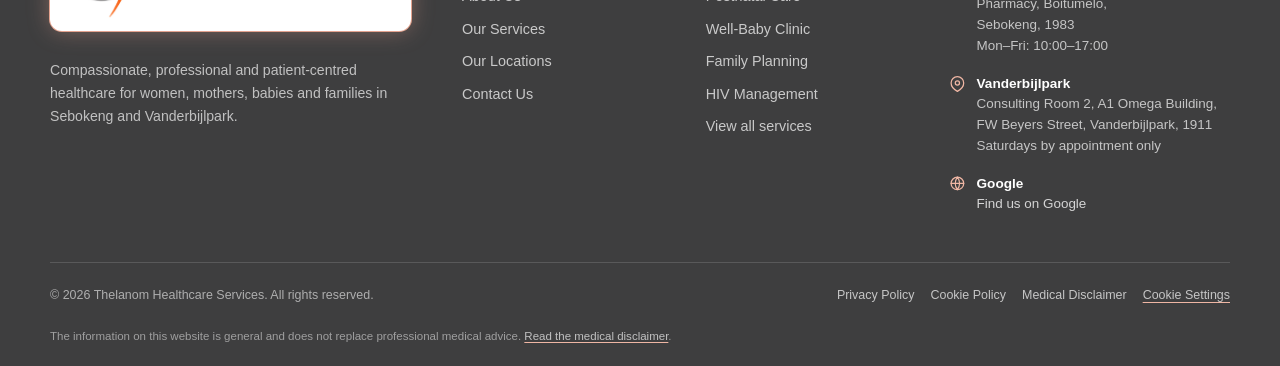
<file: disclaimer.html>
<!DOCTYPE html>
<html lang="en-ZA">
<head>
  <meta charset="utf-8">
  <meta name="viewport" content="width=device-width, initial-scale=1">
  <title>Medical Disclaimer | Thelanom Healthcare Services</title>
  <meta name="description" content="Important information about the general nature of this website, why it does not replace professional medical advice and when to seek urgent medical attention.">
  <link rel="canonical" href="https://www.thelanomhealthcare.co.za/disclaimer.html">
  <meta name="robots" content="index, follow">
  <meta name="theme-color" content="#FFFFFF">
  <meta property="og:type" content="website">
  <meta property="og:site_name" content="Thelanom Healthcare Services">
  <meta property="og:title" content="Medical Disclaimer | Thelanom Healthcare Services">
  <meta property="og:description" content="Important information about the general nature of this website, why it does not replace professional medical advice and when to seek urgent medical attention.">
  <meta property="og:url" content="https://www.thelanomhealthcare.co.za/disclaimer.html">
  <meta property="og:image" content="https://www.thelanomhealthcare.co.za/assets/logo/og-image.png">
  <meta property="og:image:width" content="1200">
  <meta property="og:image:height" content="630">
  <meta property="og:image:alt" content="Thelanom Healthcare Services logo on a soft peach background">
  <meta property="og:locale" content="en_ZA">
  <meta name="twitter:card" content="summary_large_image">
  <meta name="twitter:title" content="Medical Disclaimer | Thelanom Healthcare Services">
  <meta name="twitter:description" content="Important information about the general nature of this website, why it does not replace professional medical advice and when to seek urgent medical attention.">
  <meta name="twitter:image" content="https://www.thelanomhealthcare.co.za/assets/logo/og-image.png">
  <link rel="icon" type="image/png" sizes="32x32" href="assets/logo/favicon-32.png">
  <link rel="icon" type="image/png" sizes="192x192" href="assets/logo/favicon-192.png">
  <link rel="apple-touch-icon" href="assets/logo/apple-touch-icon.png">
  <link rel="stylesheet" href="css/style.css">
  <link rel="stylesheet" href="css/responsive.css">
  <link rel="stylesheet" href="css/cookie-consent.css">
</head>
<body data-page="disclaimer">
  <a class="skip-link" href="#main">Skip to main content</a>

  <header class="site-header">
    <div class="utility-bar">
      <div class="container utility-inner">
        <p class="utility-note">Private nursing care in Sebokeng &amp; Vanderbijlpark</p>
        <div class="utility-links">
          <a href="tel:+27834350021">
            <svg class="icon icon--sm" aria-hidden="true" focusable="false"><use href="#icon-phone"></use></svg>
            083 435 0021
          </a>
          <a href="https://wa.me/27834350021" target="_blank" rel="noopener noreferrer">
            <svg class="icon icon--sm" aria-hidden="true" focusable="false"><use href="#icon-whatsapp"></use></svg>
            WhatsApp
          </a>
        </div>
      </div>
    </div>
    <div class="header-main">
      <div class="container header-inner">
        <a class="brand" href="index.html" aria-label="Thelanom Healthcare Services home">
          <img src="assets/logo/thelanom-healthcare-services-wordmark.png" alt="Thelanom Healthcare Services logo" width="700" height="191">
        </a>
        <button class="nav-toggle" type="button" aria-controls="primary-nav" aria-expanded="false" aria-label="Open navigation menu">
          <span class="nav-toggle-bars" aria-hidden="true"></span>
        </button>
        <nav class="primary-nav" id="primary-nav" aria-label="Primary navigation">
          <ul class="nav-list">
            <li><a class="nav-link" href="index.html">Home</a></li>
            <li><a class="nav-link" href="about.html">About Us</a></li>
            <li><a class="nav-link" href="services.html">Our Services</a></li>
            <li><a class="nav-link" href="locations.html">Our Locations</a></li>
            <li><a class="nav-link" href="contact.html">Contact Us</a></li>
          </ul>
          <a class="btn btn-secondary btn-sm nav-cta" href="contact.html#appointment">Appointment Enquiry</a>
        </nav>
      </div>
    </div>
  </header>
  <div class="nav-backdrop" data-nav-backdrop aria-hidden="true"></div>

  <main id="main">
    <section class="page-hero" aria-labelledby="page-heading">
      <div class="container">
        <nav class="breadcrumb" aria-label="Breadcrumb">
          <ol>
            <li><a href="index.html">Home</a></li>
            <li aria-current="page">Medical Disclaimer</li>
          </ol>
        </nav>
        <p class="eyebrow">Important Information</p>
        <h1 id="page-heading">Medical Disclaimer</h1>
        <p class="lead">Please read this disclaimer before relying on any information on this website or sending a general enquiry.</p>
      </div>
    </section>

    <section class="section">
      <div class="container">
        <div class="legal-content">
          <div class="legal-meta">
            <span>Version 1.0</span>
            <span>Last updated: 18 November 2026</span>
          </div>

          <div class="callout callout--warm">
            <p><strong>If you have an emergency or urgent medical concern, do not use this website.</strong> Call 10177 (ambulance) or 112 from a mobile phone, or go to your nearest emergency department.</p>
          </div>

          <h2 id="general">1. General information only</h2>
          <p>The content on this website is provided for general information about Thelanom Healthcare Services and the services offered by the clinic. It is not intended to be complete, individualised medical advice.</p>

          <h2 id="not-advice">2. Not a substitute for professional medical advice</h2>
          <p>Website content does not replace consultation, assessment, diagnosis or treatment by a qualified healthcare professional. You should not delay seeking professional medical advice because of something you have read on this website.</p>

          <h2 id="assessment">3. Individual treatment requires assessment</h2>
          <p>Individual treatment decisions require a professional assessment of your specific circumstances. Information on this website cannot determine whether a particular service, treatment or approach is appropriate for you. Please contact the clinic to arrange an appropriate consultation where needed.</p>

          <h2 id="emergency">4. Website enquiries are not emergency medical services</h2>
          <p>The website, its contact links and the appointment enquiry form are not emergency medical services and are not monitored continuously. Do not send urgent or emergency information through the website form, email or WhatsApp and wait for a response.</p>
          <p>For urgent medical concerns:</p>
          <ul>
            <li>Call 10177 for an ambulance.</li>
            <li>Call 112 from any mobile phone.</li>
            <li>Go to the nearest emergency department or healthcare facility.</li>
          </ul>

          <h2 id="appointments">5. Appointment enquiries</h2>
          <p>Submitting an appointment enquiry does not confirm an appointment, create a clinical relationship or guarantee availability. The clinic must contact you to confirm the appointment and any relevant details.</p>
          <p>Please do not include detailed medical or health information in the general enquiry form. It is not a secure clinical communication channel.</p>

          <h2 id="accuracy">6. Accuracy and completeness</h2>
          <p>We aim to keep the information on this website accurate and up to date, but information may change and may not always be complete. Service descriptions, operating arrangements and contact details should be confirmed directly with the clinic.</p>

          <h2 id="external">7. External links and third-party content</h2>
          <p>This website links to third-party services such as Google Business Profile, Google Maps and WhatsApp. These services are not controlled by Thelanom Healthcare Services, and their own terms and privacy policies apply. We do not endorse or take responsibility for third-party content.</p>

          <h2 id="professional">8. Professional information</h2>
          <p>Professional details and training listed on this website are provided by the clinic. Please contact the clinic to confirm current professional registration, qualifications and practice details.</p>

          <h2 id="liability">9. Limitation and your rights</h2>
          <p>To the extent permitted by law, Thelanom Healthcare Services does not accept liability for loss or harm arising from reliance on general information on this website or from the use of external links. Nothing in this disclaimer limits any rights you have under applicable law or excludes liability that cannot lawfully be excluded.</p>

          <h2 id="changes">10. Changes and contact</h2>
          <p>This disclaimer may be updated from time to time. The current version and update date are shown at the top of this page. For questions about this disclaimer, contact the clinic on <a href="tel:+27834350021">083 435 0021</a> or through the <a href="contact.html">contact page</a>.</p>

          <p class="legal-footer-note">This disclaimer requires review and approval by Thelanom Healthcare Services before publication.</p>
        </div>
      </div>
    </section>
  </main>

  <footer class="site-footer">
    <div class="container">
      <div class="footer-grid">
        <div class="footer-brand">
          <a class="brand-chip" href="index.html" aria-label="Thelanom Healthcare Services home">
            <img src="assets/logo/thelanom-healthcare-services-wordmark.png" alt="Thelanom Healthcare Services logo" width="700" height="191" loading="lazy">
          </a>
          <p>Compassionate, professional and patient-centred healthcare for women, mothers, babies and families in Sebokeng and Vanderbijlpark.</p>
        </div>
        <div>
          <h2 class="footer-title">Explore</h2>
          <ul class="footer-links">
            <li><a href="index.html">Home</a></li>
            <li><a href="about.html">About Us</a></li>
            <li><a href="services.html">Our Services</a></li>
            <li><a href="locations.html">Our Locations</a></li>
            <li><a href="contact.html">Contact Us</a></li>
          </ul>
        </div>
        <div>
          <h2 class="footer-title">Services</h2>
          <ul class="footer-links">
            <li><a href="services.html#antenatal-care">Antenatal Care</a></li>
            <li><a href="services.html#postnatal-care">Postnatal Care</a></li>
            <li><a href="services.html#well-baby-clinic">Well-Baby Clinic</a></li>
            <li><a href="services.html#family-planning">Family Planning</a></li>
            <li><a href="services.html#hiv-counselling">HIV Management</a></li>
            <li><a href="services.html">View all services</a></li>
          </ul>
        </div>
        <div>
          <h2 class="footer-title">Visit Us</h2>
          <ul class="footer-contact">
            <li>
              <svg class="icon" aria-hidden="true" focusable="false"><use href="#icon-pin"></use></svg>
              <div>
                <strong>Sebokeng</strong>
                Shop number 3, Mandela Square Pharmacy, Boitumelo,<br>Sebokeng, 1983<br>Mon&ndash;Fri: 10:00&ndash;17:00
              </div>
            </li>
            <li>
              <svg class="icon" aria-hidden="true" focusable="false"><use href="#icon-pin"></use></svg>
              <div>
                <strong>Vanderbijlpark</strong>
                Consulting Room 2, A1 Omega Building,<br>FW Beyers Street, Vanderbijlpark, 1911<br>Saturdays by appointment only
              </div>
            </li>
            <li>
              <svg class="icon" aria-hidden="true" focusable="false"><use href="#icon-globe"></use></svg>
              <div>
                <strong>Google</strong>
                <a href="https://share.google/8McsKuqzAmhLcni2U" target="_blank" rel="noopener noreferrer">Find us on Google</a>
              </div>
            </li>
          </ul>
        </div>
      </div>
      <div class="footer-bottom">
        <p>&copy; <span data-current-year>2026</span> Thelanom Healthcare Services. All rights reserved.</p>
        <div class="footer-legal">
          <a href="privacy-policy.html">Privacy Policy</a>
          <a href="cookie-policy.html">Cookie Policy</a>
          <a href="disclaimer.html">Medical Disclaimer</a>
          <button type="button" class="link-button" data-cookie-settings>Cookie Settings</button>
        </div>
      </div>
      <p class="footer-note">The information on this website is general and does not replace professional medical advice. <a href="disclaimer.html">Read the medical disclaimer</a>.</p>
    </div>
  </footer>

  <script src="js/main.js" defer></script>
  <script src="js/cookie-consent.js" defer></script>
  <script src="js/seo.js" defer></script>
</body>
</html>
</file>
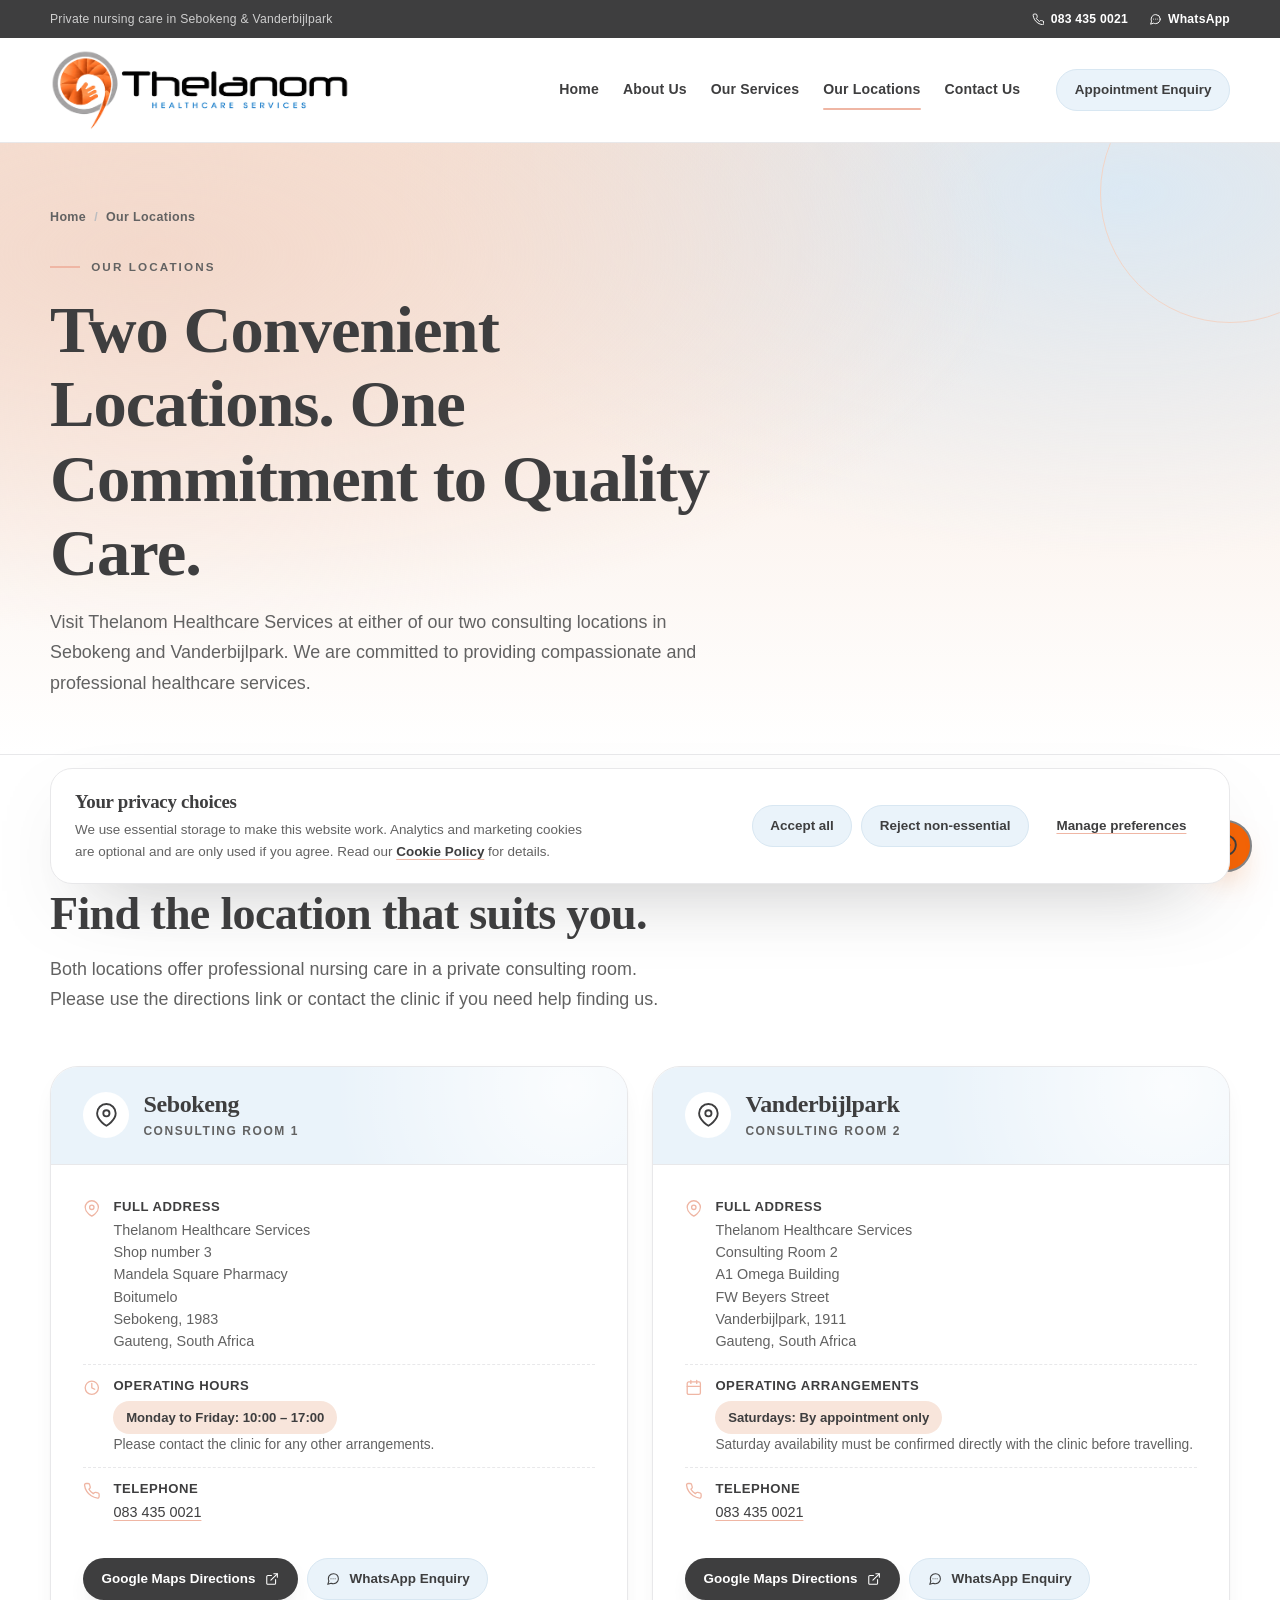
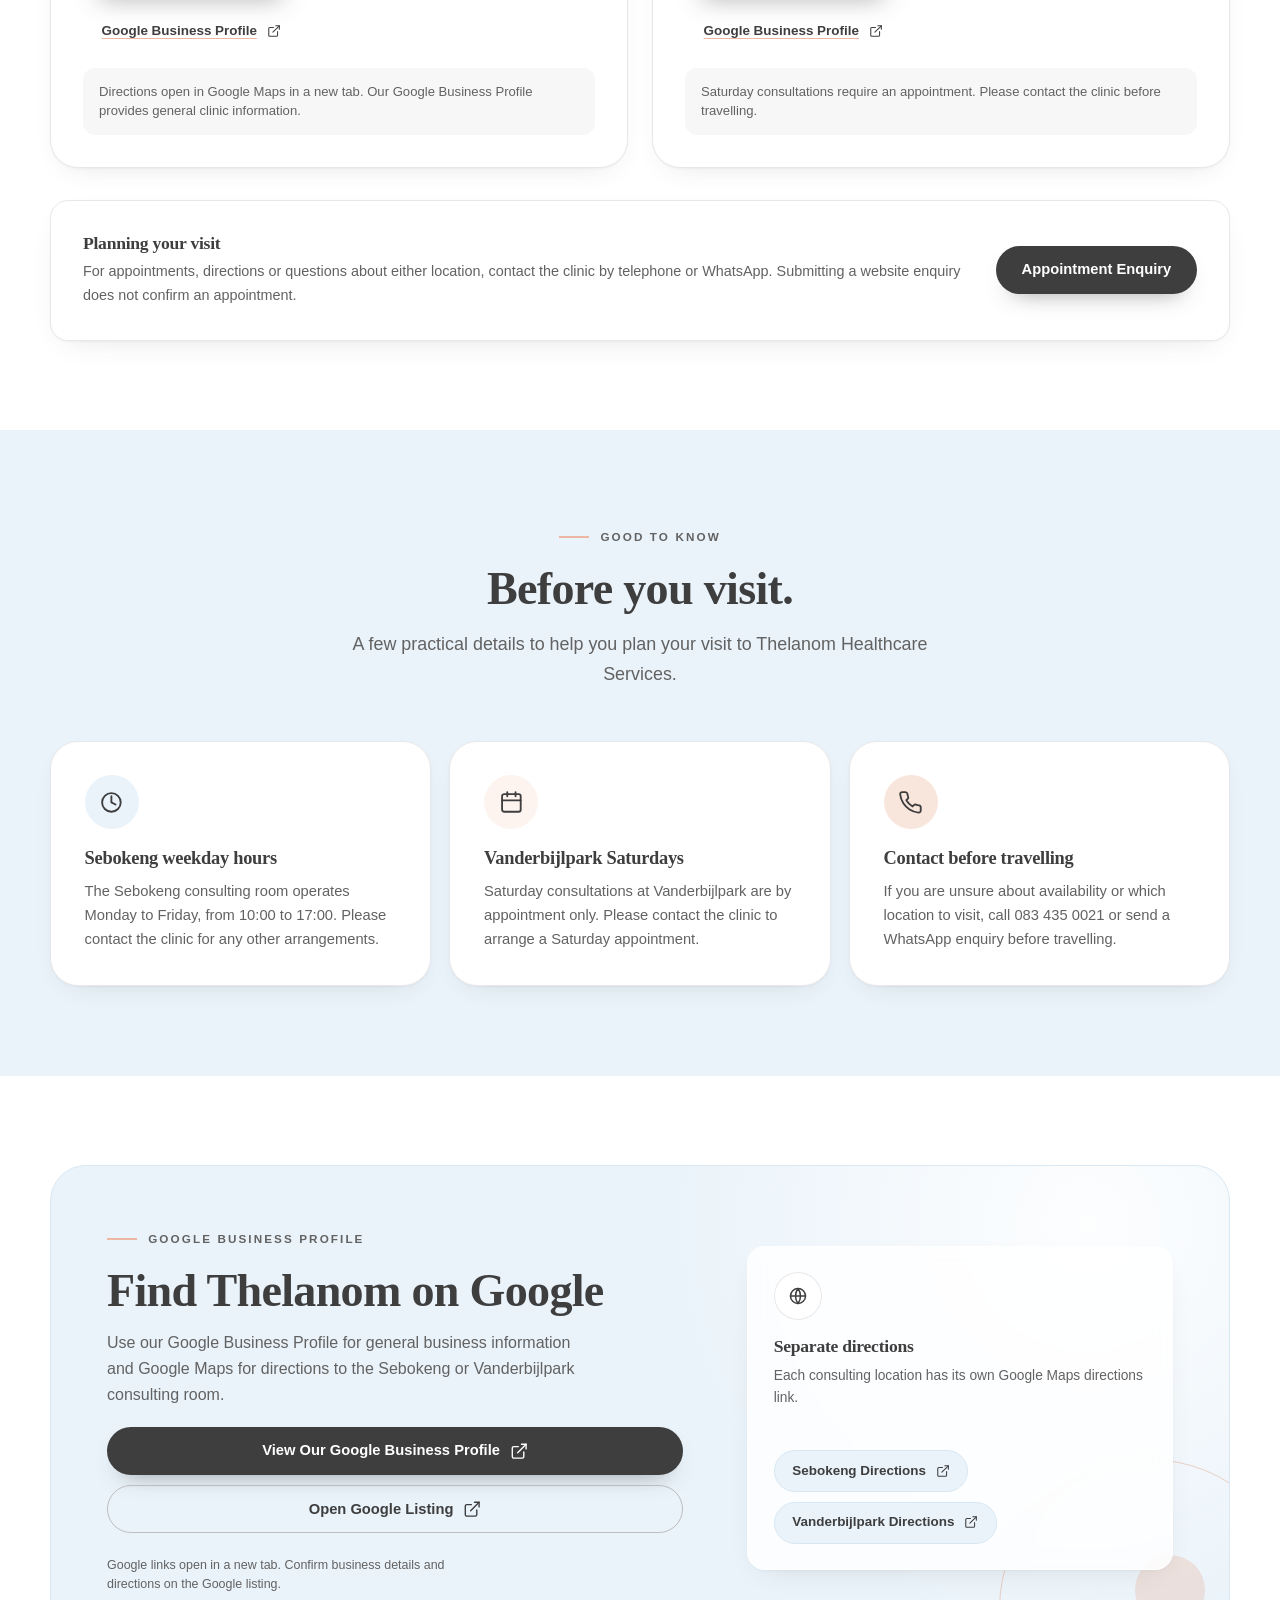
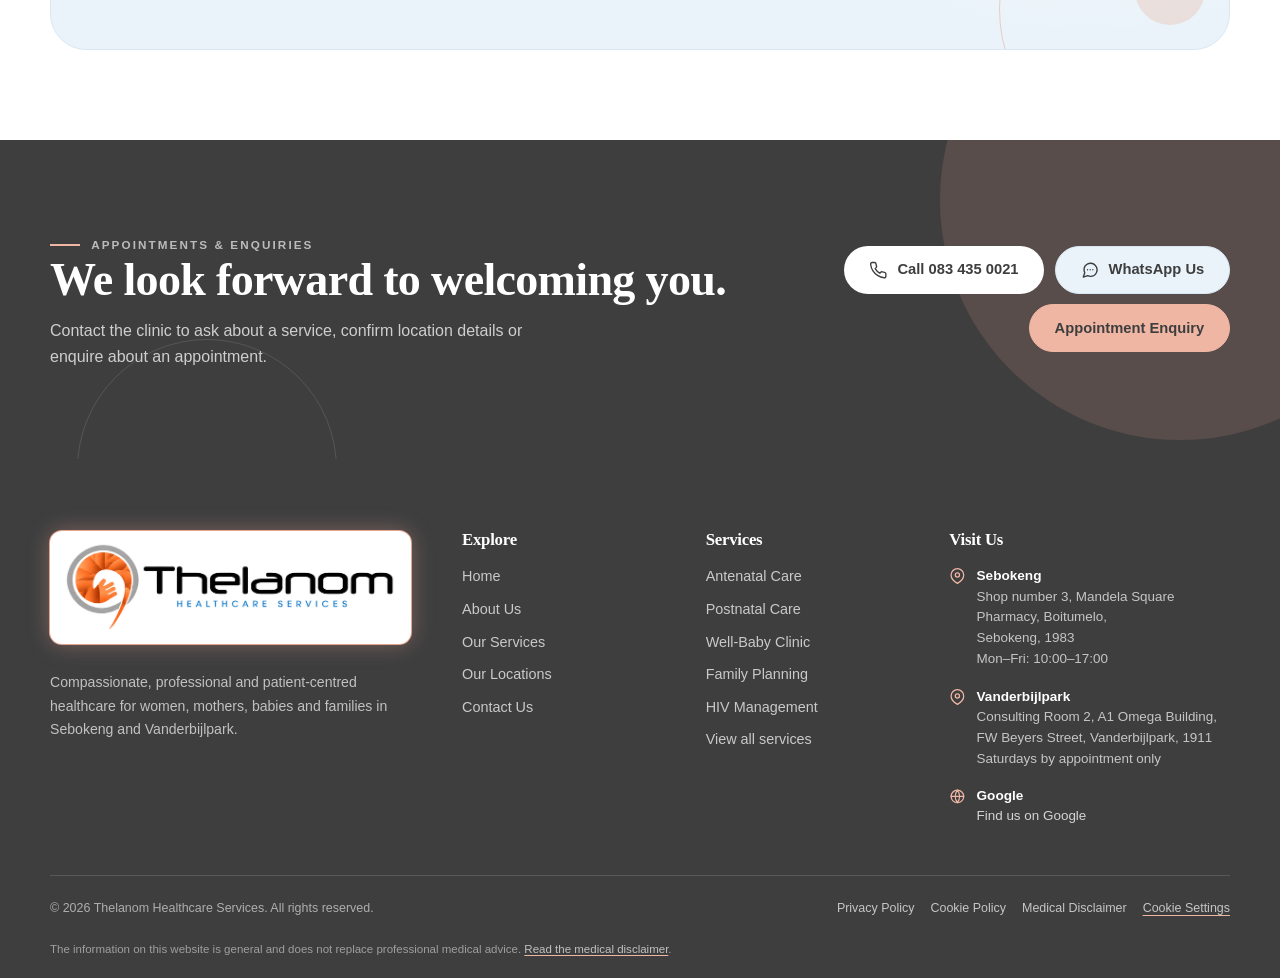
<file: locations.html>
<!DOCTYPE html>
<html lang="en-ZA">
<head>
  <meta charset="utf-8">
  <meta name="viewport" content="width=device-width, initial-scale=1">
  <title>Our Locations | Sebokeng &amp; Vanderbijlpark | Thelanom Healthcare</title>
  <meta name="description" content="Visit Thelanom Healthcare Services at Shop number 3, Mandela Square Pharmacy, Boitumelo, Sebokeng or Consulting Room 2, A1 Omega Building, Vanderbijlpark.">
  <link rel="canonical" href="https://www.thelanomhealthcare.co.za/locations.html">
  <meta name="robots" content="index, follow">
  <meta name="theme-color" content="#FFFFFF">
  <meta name="geo.region" content="ZA-GP">
  <meta name="geo.placename" content="Sebokeng, Vanderbijlpark">
  <meta property="og:type" content="website">
  <meta property="og:site_name" content="Thelanom Healthcare Services">
  <meta property="og:title" content="Our Locations | Sebokeng &amp; Vanderbijlpark | Thelanom Healthcare">
  <meta property="og:description" content="Visit Thelanom Healthcare Services at Shop number 3, Mandela Square Pharmacy, Boitumelo, Sebokeng or Consulting Room 2, A1 Omega Building, Vanderbijlpark.">
  <meta property="og:url" content="https://www.thelanomhealthcare.co.za/locations.html">
  <meta property="og:image" content="https://www.thelanomhealthcare.co.za/assets/logo/og-image.png">
  <meta property="og:image:width" content="1200">
  <meta property="og:image:height" content="630">
  <meta property="og:image:alt" content="Thelanom Healthcare Services logo on a soft peach background">
  <meta property="og:locale" content="en_ZA">
  <meta name="twitter:card" content="summary_large_image">
  <meta name="twitter:title" content="Our Locations | Sebokeng &amp; Vanderbijlpark | Thelanom Healthcare">
  <meta name="twitter:description" content="Visit Thelanom Healthcare Services at Shop number 3, Mandela Square Pharmacy, Boitumelo, Sebokeng or Consulting Room 2, A1 Omega Building, Vanderbijlpark.">
  <meta name="twitter:image" content="https://www.thelanomhealthcare.co.za/assets/logo/og-image.png">
  <link rel="icon" type="image/png" sizes="32x32" href="assets/logo/favicon-32.png">
  <link rel="icon" type="image/png" sizes="192x192" href="assets/logo/favicon-192.png">
  <link rel="apple-touch-icon" href="assets/logo/apple-touch-icon.png">
  <link rel="stylesheet" href="css/style.css">
  <link rel="stylesheet" href="css/responsive.css">
  <link rel="stylesheet" href="css/cookie-consent.css">
</head>
<body data-page="locations">
  <a class="skip-link" href="#main">Skip to main content</a>

  <header class="site-header">
    <div class="utility-bar">
      <div class="container utility-inner">
        <p class="utility-note">Private nursing care in Sebokeng &amp; Vanderbijlpark</p>
        <div class="utility-links">
          <a href="tel:+27834350021">
            <svg class="icon icon--sm" aria-hidden="true" focusable="false"><use href="#icon-phone"></use></svg>
            083 435 0021
          </a>
          <a href="https://wa.me/27834350021" target="_blank" rel="noopener noreferrer">
            <svg class="icon icon--sm" aria-hidden="true" focusable="false"><use href="#icon-whatsapp"></use></svg>
            WhatsApp
          </a>
        </div>
      </div>
    </div>
    <div class="header-main">
      <div class="container header-inner">
        <a class="brand" href="index.html" aria-label="Thelanom Healthcare Services home">
          <img src="assets/logo/thelanom-healthcare-services-wordmark.png" alt="Thelanom Healthcare Services logo" width="700" height="191">
        </a>
        <button class="nav-toggle" type="button" aria-controls="primary-nav" aria-expanded="false" aria-label="Open navigation menu">
          <span class="nav-toggle-bars" aria-hidden="true"></span>
        </button>
        <nav class="primary-nav" id="primary-nav" aria-label="Primary navigation">
          <ul class="nav-list">
            <li><a class="nav-link" href="index.html">Home</a></li>
            <li><a class="nav-link" href="about.html">About Us</a></li>
            <li><a class="nav-link" href="services.html">Our Services</a></li>
            <li><a class="nav-link" href="locations.html" aria-current="page">Our Locations</a></li>
            <li><a class="nav-link" href="contact.html">Contact Us</a></li>
          </ul>
          <a class="btn btn-secondary btn-sm nav-cta" href="contact.html#appointment">Appointment Enquiry</a>
        </nav>
      </div>
    </div>
  </header>
  <div class="nav-backdrop" data-nav-backdrop aria-hidden="true"></div>

  <main id="main">
    <section class="page-hero" aria-labelledby="page-heading">
      <div class="container">
        <nav class="breadcrumb" aria-label="Breadcrumb">
          <ol>
            <li><a href="index.html">Home</a></li>
            <li aria-current="page">Our Locations</li>
          </ol>
        </nav>
        <p class="eyebrow">Our Locations</p>
        <h1 id="page-heading">Two Convenient Locations. One Commitment to Quality Care.</h1>
        <p class="lead">Visit Thelanom Healthcare Services at either of our two consulting locations in Sebokeng and Vanderbijlpark. We are committed to providing compassionate and professional healthcare services.</p>
      </div>
    </section>

    <section class="section" aria-labelledby="locations-list-heading">
      <div class="container">
        <div class="section-head">
          <p class="eyebrow">Consulting Rooms</p>
          <h2 id="locations-list-heading">Find the location that suits you.</h2>
          <p class="lead">Both locations offer professional nursing care in a private consulting room. Please use the directions link or contact the clinic if you need help finding us.</p>
        </div>

        <div class="locations-grid">
          <article class="location-card">
            <div class="location-card__head">
              <span class="icon-circle">
                <svg class="icon" aria-hidden="true" focusable="false"><use href="#icon-pin"></use></svg>
              </span>
              <div>
                <h3>Sebokeng</h3>
                <span class="location-label">Consulting Room 1</span>
              </div>
            </div>
            <div class="location-card__body">
              <ul class="detail-list">
                <li>
                  <svg class="icon" aria-hidden="true" focusable="false"><use href="#icon-pin"></use></svg>
                  <div>
                    <strong>Full address</strong>
                    <address>Thelanom Healthcare Services<br>Shop number 3<br>Mandela Square Pharmacy<br>Boitumelo<br>Sebokeng, 1983<br>Gauteng, South Africa</address>
                  </div>
                </li>
                <li>
                  <svg class="icon" aria-hidden="true" focusable="false"><use href="#icon-clock"></use></svg>
                  <div>
                    <strong>Operating hours</strong>
                    <span class="hours-pill">Monday to Friday: 10:00 &ndash; 17:00</span>
                    <p class="small">Please contact the clinic for any other arrangements.</p>
                  </div>
                </li>
                <li>
                  <svg class="icon" aria-hidden="true" focusable="false"><use href="#icon-phone"></use></svg>
                  <div>
                    <strong>Telephone</strong>
                    <a href="tel:+27834350021">083 435 0021</a>
                  </div>
                </li>
              </ul>
              <div class="card-actions">
                <a class="btn btn-primary btn-sm" href="https://www.google.com/maps/dir/-26.1170718,28.0044334/Boitumelo+pharmacy,+Shop+No,+3+Mandela+Square,+Sebokeng,+Vanderbijlpark,+1983/@-26.3388128,27.5771201,10z/data=!3m1!4b1!4m9!4m8!1m1!4e1!1m5!1m1!1s0x1e945476afc292dd:0xfdf3cec22be68136!2m2!1d27.8290281!2d-26.5627856?entry=ttu&amp;g_ep=EgoyMDI2MTExOC4xIKXMDSoASAFQAw%3D%3D" target="_blank" rel="noopener noreferrer">
                  Google Maps Directions
                  <svg class="icon icon--sm" aria-hidden="true" focusable="false"><use href="#icon-external"></use></svg>
                </a>
                <a class="btn btn-secondary btn-sm" href="https://wa.me/27834350021?text=Hello%20Thelanom%20Healthcare%20Services%2C%20I%20would%20like%20to%20enquire%20about%20an%20appointment%20at%20the%20Sebokeng%20consulting%20room." target="_blank" rel="noopener noreferrer">
                  <svg class="icon icon--sm" aria-hidden="true" focusable="false"><use href="#icon-whatsapp"></use></svg>
                  WhatsApp Enquiry
                </a>
                <a class="btn btn-ghost btn-sm" href="https://share.google/8McsKuqzAmhLcni2U" target="_blank" rel="noopener noreferrer">
                  Google Business Profile
                  <svg class="icon icon--sm" aria-hidden="true" focusable="false"><use href="#icon-external"></use></svg>
                </a>
              </div>
              <p class="location-note">Directions open in Google Maps in a new tab. Our Google Business Profile provides general clinic information.</p>
            </div>
          </article>

          <article class="location-card">
            <div class="location-card__head">
              <span class="icon-circle">
                <svg class="icon" aria-hidden="true" focusable="false"><use href="#icon-pin"></use></svg>
              </span>
              <div>
                <h3>Vanderbijlpark</h3>
                <span class="location-label">Consulting Room 2</span>
              </div>
            </div>
            <div class="location-card__body">
              <ul class="detail-list">
                <li>
                  <svg class="icon" aria-hidden="true" focusable="false"><use href="#icon-pin"></use></svg>
                  <div>
                    <strong>Full address</strong>
                    <address>Thelanom Healthcare Services<br>Consulting Room 2<br>A1 Omega Building<br>FW Beyers Street<br>Vanderbijlpark, 1911<br>Gauteng, South Africa</address>
                  </div>
                </li>
                <li>
                  <svg class="icon" aria-hidden="true" focusable="false"><use href="#icon-calendar"></use></svg>
                  <div>
                    <strong>Operating arrangements</strong>
                    <span class="hours-pill">Saturdays: By appointment only</span>
                    <p class="small">Saturday availability must be confirmed directly with the clinic before travelling.</p>
                  </div>
                </li>
                <li>
                  <svg class="icon" aria-hidden="true" focusable="false"><use href="#icon-phone"></use></svg>
                  <div>
                    <strong>Telephone</strong>
                    <a href="tel:+27834350021">083 435 0021</a>
                  </div>
                </li>
              </ul>
              <div class="card-actions">
                <a class="btn btn-primary btn-sm" href="https://www.google.com/maps?gs_lcrp=EgZjaHJvbWUqBwgCEAAY7wUyBggAEEUYOTIHCAEQABjvBTIHCAIQABjvBTIHCAMQABjvBTIHCAQQABjvBdIBCjE4NzU2ajBqMTWoAgiwAgHxBUTVO060KsgR&amp;um=1&amp;ie=UTF-8&amp;fb=1&amp;gl=za&amp;sa=X&amp;geocode=KX1plY37WZQeMfsEXlqIF9yz&amp;daddr=Shop+A1,+Omega+Building,+F+W+Beyers+St,+Vanderbijlpark+C.+C.,+Vanderbijlpark,+1911" target="_blank" rel="noopener noreferrer">
                  Google Maps Directions
                  <svg class="icon icon--sm" aria-hidden="true" focusable="false"><use href="#icon-external"></use></svg>
                </a>
                <a class="btn btn-secondary btn-sm" href="https://wa.me/27834350021?text=Hello%20Thelanom%20Healthcare%20Services%2C%20I%20would%20like%20to%20enquire%20about%20a%20Saturday%20appointment%20at%20the%20Vanderbijlpark%20consulting%20room." target="_blank" rel="noopener noreferrer">
                  <svg class="icon icon--sm" aria-hidden="true" focusable="false"><use href="#icon-whatsapp"></use></svg>
                  WhatsApp Enquiry
                </a>
                <a class="btn btn-ghost btn-sm" href="https://share.google/8McsKuqzAmhLcni2U" target="_blank" rel="noopener noreferrer">
                  Google Business Profile
                  <svg class="icon icon--sm" aria-hidden="true" focusable="false"><use href="#icon-external"></use></svg>
                </a>
              </div>
              <p class="location-note">Saturday consultations require an appointment. Please contact the clinic before travelling.</p>
            </div>
          </article>
        </div>

        <div class="visit-note">
          <div>
            <h3>Planning your visit</h3>
            <p>For appointments, directions or questions about either location, contact the clinic by telephone or WhatsApp. Submitting a website enquiry does not confirm an appointment.</p>
          </div>
          <a class="btn btn-primary" href="contact.html#appointment">Appointment Enquiry</a>
        </div>
      </div>
    </section>

    <section class="section section--blue" aria-labelledby="visit-notes-heading">
      <div class="container">
        <div class="section-head section-head--center">
          <p class="eyebrow">Good to Know</p>
          <h2 id="visit-notes-heading">Before you visit.</h2>
          <p class="lead">A few practical details to help you plan your visit to Thelanom Healthcare Services.</p>
        </div>
        <div class="values-grid">
          <article class="value-card">
            <span class="icon-circle">
              <svg class="icon" aria-hidden="true" focusable="false"><use href="#icon-clock"></use></svg>
            </span>
            <h3>Sebokeng weekday hours</h3>
            <p>The Sebokeng consulting room operates Monday to Friday, from 10:00 to 17:00. Please contact the clinic for any other arrangements.</p>
          </article>
          <article class="value-card">
            <span class="icon-circle icon-circle--peach">
              <svg class="icon" aria-hidden="true" focusable="false"><use href="#icon-calendar"></use></svg>
            </span>
            <h3>Vanderbijlpark Saturdays</h3>
            <p>Saturday consultations at Vanderbijlpark are by appointment only. Please contact the clinic to arrange a Saturday appointment.</p>
          </article>
          <article class="value-card">
            <span class="icon-circle icon-circle--blush">
              <svg class="icon" aria-hidden="true" focusable="false"><use href="#icon-phone"></use></svg>
            </span>
            <h3>Contact before travelling</h3>
            <p>If you are unsure about availability or which location to visit, call 083 435 0021 or send a WhatsApp enquiry before travelling.</p>
          </article>
        </div>
      </div>
    </section>

    <section class="section" aria-labelledby="locations-google-heading">
      <div class="container">
        <div class="google-panel">
          <div class="google-panel__content">
            <p class="eyebrow">Google Business Profile</p>
            <h2 id="locations-google-heading">Find Thelanom on Google</h2>
            <p>Use our Google Business Profile for general business information and Google Maps for directions to the Sebokeng or Vanderbijlpark consulting room.</p>
            <div class="google-actions">
              <a class="btn btn-primary" href="https://share.google/8McsKuqzAmhLcni2U" target="_blank" rel="noopener noreferrer">
                View Our Google Business Profile
                <svg class="icon" aria-hidden="true" focusable="false"><use href="#icon-external"></use></svg>
              </a>
              <a class="btn btn-outline" href="https://share.google/8McsKuqzAmhLcni2U" target="_blank" rel="noopener noreferrer">
                Open Google Listing
                <svg class="icon" aria-hidden="true" focusable="false"><use href="#icon-external"></use></svg>
              </a>
              <p class="google-note">Google links open in a new tab. Confirm business details and directions on the Google listing.</p>
            </div>
          </div>
          <aside class="google-card" aria-label="Google Maps directions">
            <span class="google-card__mark">
              <svg class="icon" aria-hidden="true" focusable="false"><use href="#icon-globe"></use></svg>
            </span>
            <h3>Separate directions</h3>
            <p>Each consulting location has its own Google Maps directions link.</p>
            <div class="card-actions">
              <a class="btn btn-secondary btn-sm" href="https://www.google.com/maps/dir/-26.1170718,28.0044334/Boitumelo+pharmacy,+Shop+No,+3+Mandela+Square,+Sebokeng,+Vanderbijlpark,+1983/@-26.3388128,27.5771201,10z/data=!3m1!4b1!4m9!4m8!1m1!4e1!1m5!1m1!1s0x1e945476afc292dd:0xfdf3cec22be68136!2m2!1d27.8290281!2d-26.5627856?entry=ttu&amp;g_ep=EgoyMDI2MTExOC4xIKXMDSoASAFQAw%3D%3D" target="_blank" rel="noopener noreferrer">
                Sebokeng Directions
                <svg class="icon icon--sm" aria-hidden="true" focusable="false"><use href="#icon-external"></use></svg>
              </a>
              <a class="btn btn-secondary btn-sm" href="https://www.google.com/maps?gs_lcrp=EgZjaHJvbWUqBwgCEAAY7wUyBggAEEUYOTIHCAEQABjvBTIHCAIQABjvBTIHCAMQABjvBTIHCAQQABjvBdIBCjE4NzU2ajBqMTWoAgiwAgHxBUTVO060KsgR&amp;um=1&amp;ie=UTF-8&amp;fb=1&amp;gl=za&amp;sa=X&amp;geocode=KX1plY37WZQeMfsEXlqIF9yz&amp;daddr=Shop+A1,+Omega+Building,+F+W+Beyers+St,+Vanderbijlpark+C.+C.,+Vanderbijlpark,+1911" target="_blank" rel="noopener noreferrer">
                Vanderbijlpark Directions
                <svg class="icon icon--sm" aria-hidden="true" focusable="false"><use href="#icon-external"></use></svg>
              </a>
            </div>
          </aside>
        </div>
      </div>
    </section>

    <section class="cta-band" aria-labelledby="locations-cta-heading">
      <div class="container">
        <div>
          <p class="eyebrow">Appointments &amp; enquiries</p>
          <h2 id="locations-cta-heading">We look forward to welcoming you.</h2>
          <p>Contact the clinic to ask about a service, confirm location details or enquire about an appointment.</p>
        </div>
        <div>
          <div class="cta-actions">
            <a class="btn btn-white" href="tel:+27834350021">
              <svg class="icon" aria-hidden="true" focusable="false"><use href="#icon-phone"></use></svg>
              Call 083 435 0021
            </a>
            <a class="btn btn-secondary" href="https://wa.me/27834350021?text=Hello%20Thelanom%20Healthcare%20Services%2C%20I%20would%20like%20to%20enquire%20about%20an%20appointment." target="_blank" rel="noopener noreferrer">
              <svg class="icon" aria-hidden="true" focusable="false"><use href="#icon-whatsapp"></use></svg>
              WhatsApp Us
            </a>
            <a class="btn btn-accent" href="contact.html#appointment">Appointment Enquiry</a>
          </div>
        </div>
      </div>
    </section>
  </main>

  <footer class="site-footer">
    <div class="container">
      <div class="footer-grid">
        <div class="footer-brand">
          <a class="brand-chip" href="index.html" aria-label="Thelanom Healthcare Services home">
            <img src="assets/logo/thelanom-healthcare-services-wordmark.png" alt="Thelanom Healthcare Services logo" width="700" height="191" loading="lazy">
          </a>
          <p>Compassionate, professional and patient-centred healthcare for women, mothers, babies and families in Sebokeng and Vanderbijlpark.</p>
        </div>
        <div>
          <h2 class="footer-title">Explore</h2>
          <ul class="footer-links">
            <li><a href="index.html">Home</a></li>
            <li><a href="about.html">About Us</a></li>
            <li><a href="services.html">Our Services</a></li>
            <li><a href="locations.html">Our Locations</a></li>
            <li><a href="contact.html">Contact Us</a></li>
          </ul>
        </div>
        <div>
          <h2 class="footer-title">Services</h2>
          <ul class="footer-links">
            <li><a href="services.html#antenatal-care">Antenatal Care</a></li>
            <li><a href="services.html#postnatal-care">Postnatal Care</a></li>
            <li><a href="services.html#well-baby-clinic">Well-Baby Clinic</a></li>
            <li><a href="services.html#family-planning">Family Planning</a></li>
            <li><a href="services.html#hiv-counselling">HIV Management</a></li>
            <li><a href="services.html">View all services</a></li>
          </ul>
        </div>
        <div>
          <h2 class="footer-title">Visit Us</h2>
          <ul class="footer-contact">
            <li>
              <svg class="icon" aria-hidden="true" focusable="false"><use href="#icon-pin"></use></svg>
              <div>
                <strong>Sebokeng</strong>
                Shop number 3, Mandela Square Pharmacy, Boitumelo,<br>Sebokeng, 1983<br>Mon&ndash;Fri: 10:00&ndash;17:00
              </div>
            </li>
            <li>
              <svg class="icon" aria-hidden="true" focusable="false"><use href="#icon-pin"></use></svg>
              <div>
                <strong>Vanderbijlpark</strong>
                Consulting Room 2, A1 Omega Building,<br>FW Beyers Street, Vanderbijlpark, 1911<br>Saturdays by appointment only
              </div>
            </li>
            <li>
              <svg class="icon" aria-hidden="true" focusable="false"><use href="#icon-globe"></use></svg>
              <div>
                <strong>Google</strong>
                <a href="https://share.google/8McsKuqzAmhLcni2U" target="_blank" rel="noopener noreferrer">Find us on Google</a>
              </div>
            </li>
          </ul>
        </div>
      </div>
      <div class="footer-bottom">
        <p>&copy; <span data-current-year>2026</span> Thelanom Healthcare Services. All rights reserved.</p>
        <div class="footer-legal">
          <a href="privacy-policy.html">Privacy Policy</a>
          <a href="cookie-policy.html">Cookie Policy</a>
          <a href="disclaimer.html">Medical Disclaimer</a>
          <button type="button" class="link-button" data-cookie-settings>Cookie Settings</button>
        </div>
      </div>
      <p class="footer-note">The information on this website is general and does not replace professional medical advice. <a href="disclaimer.html">Read the medical disclaimer</a>.</p>
    </div>
  </footer>

  <script src="js/main.js" defer></script>
  <script src="js/cookie-consent.js" defer></script>
  <script src="js/seo.js" defer></script>
</body>
</html>
</file>
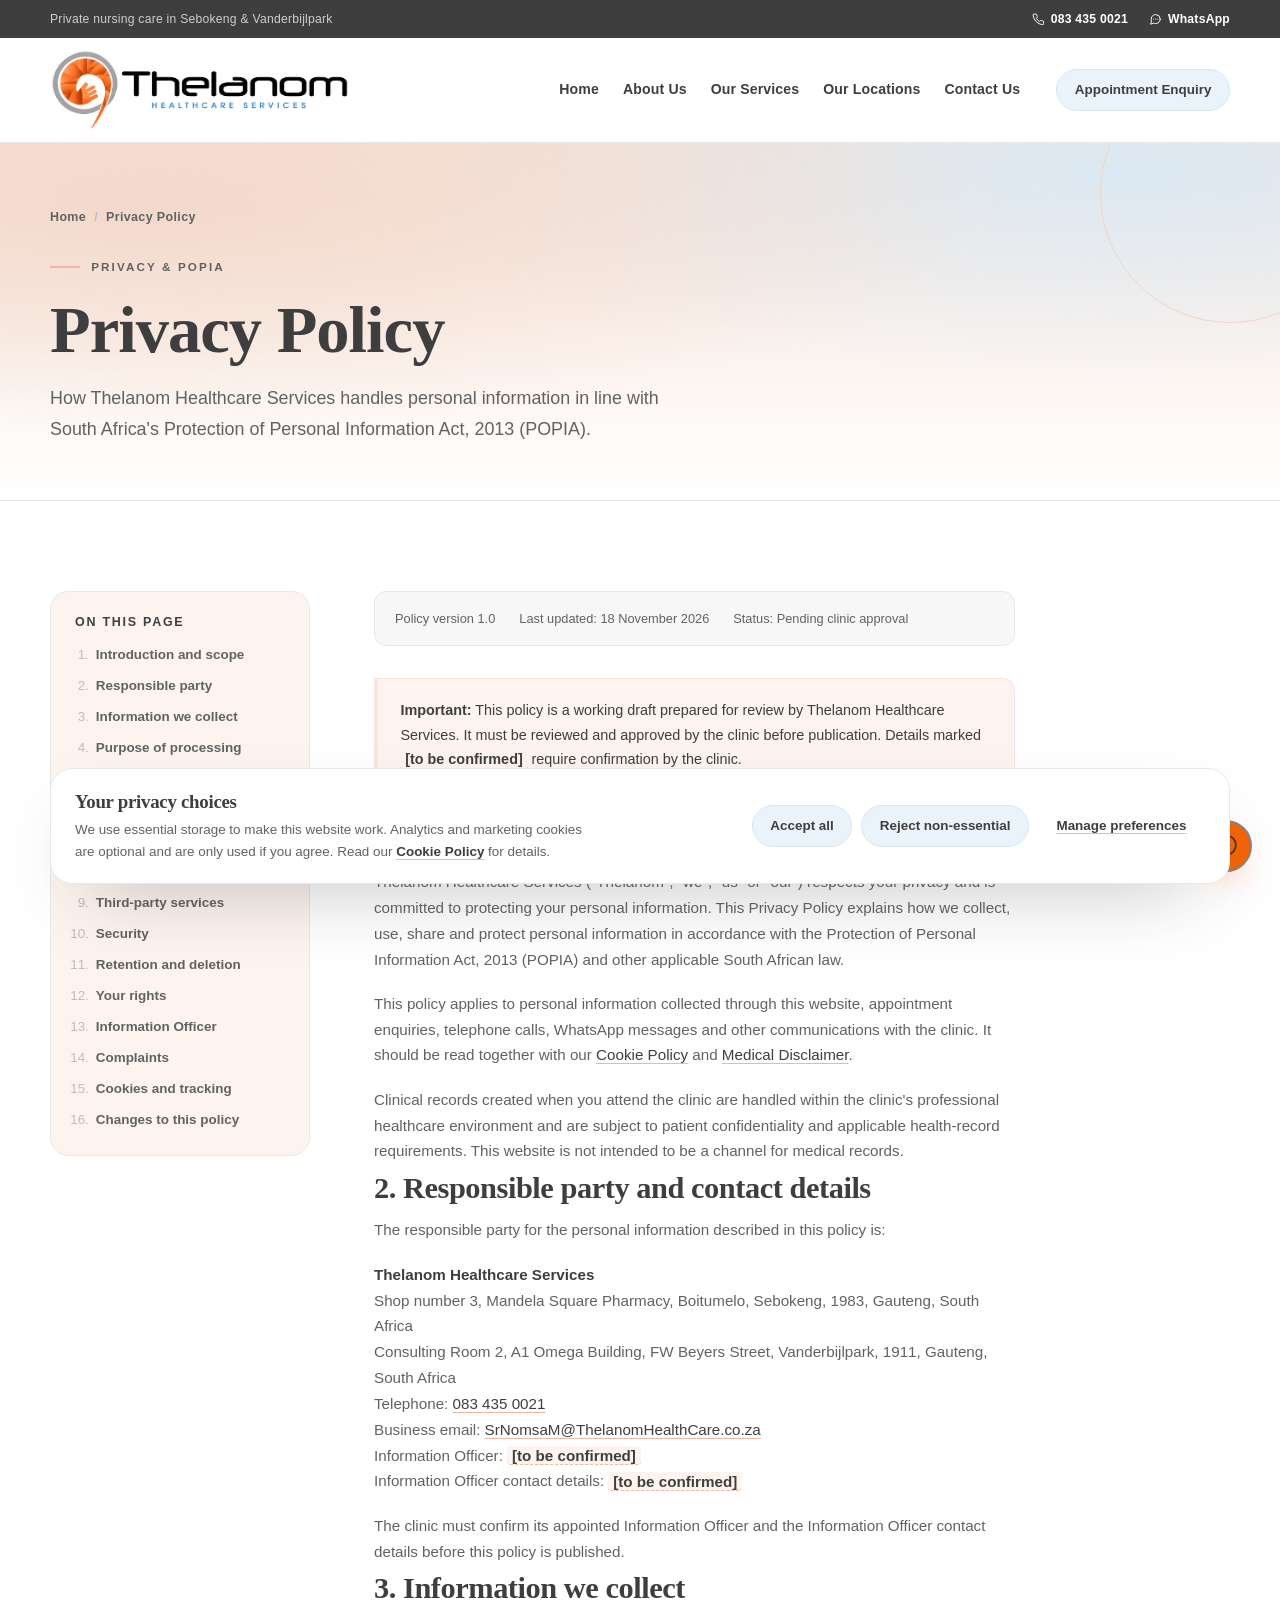
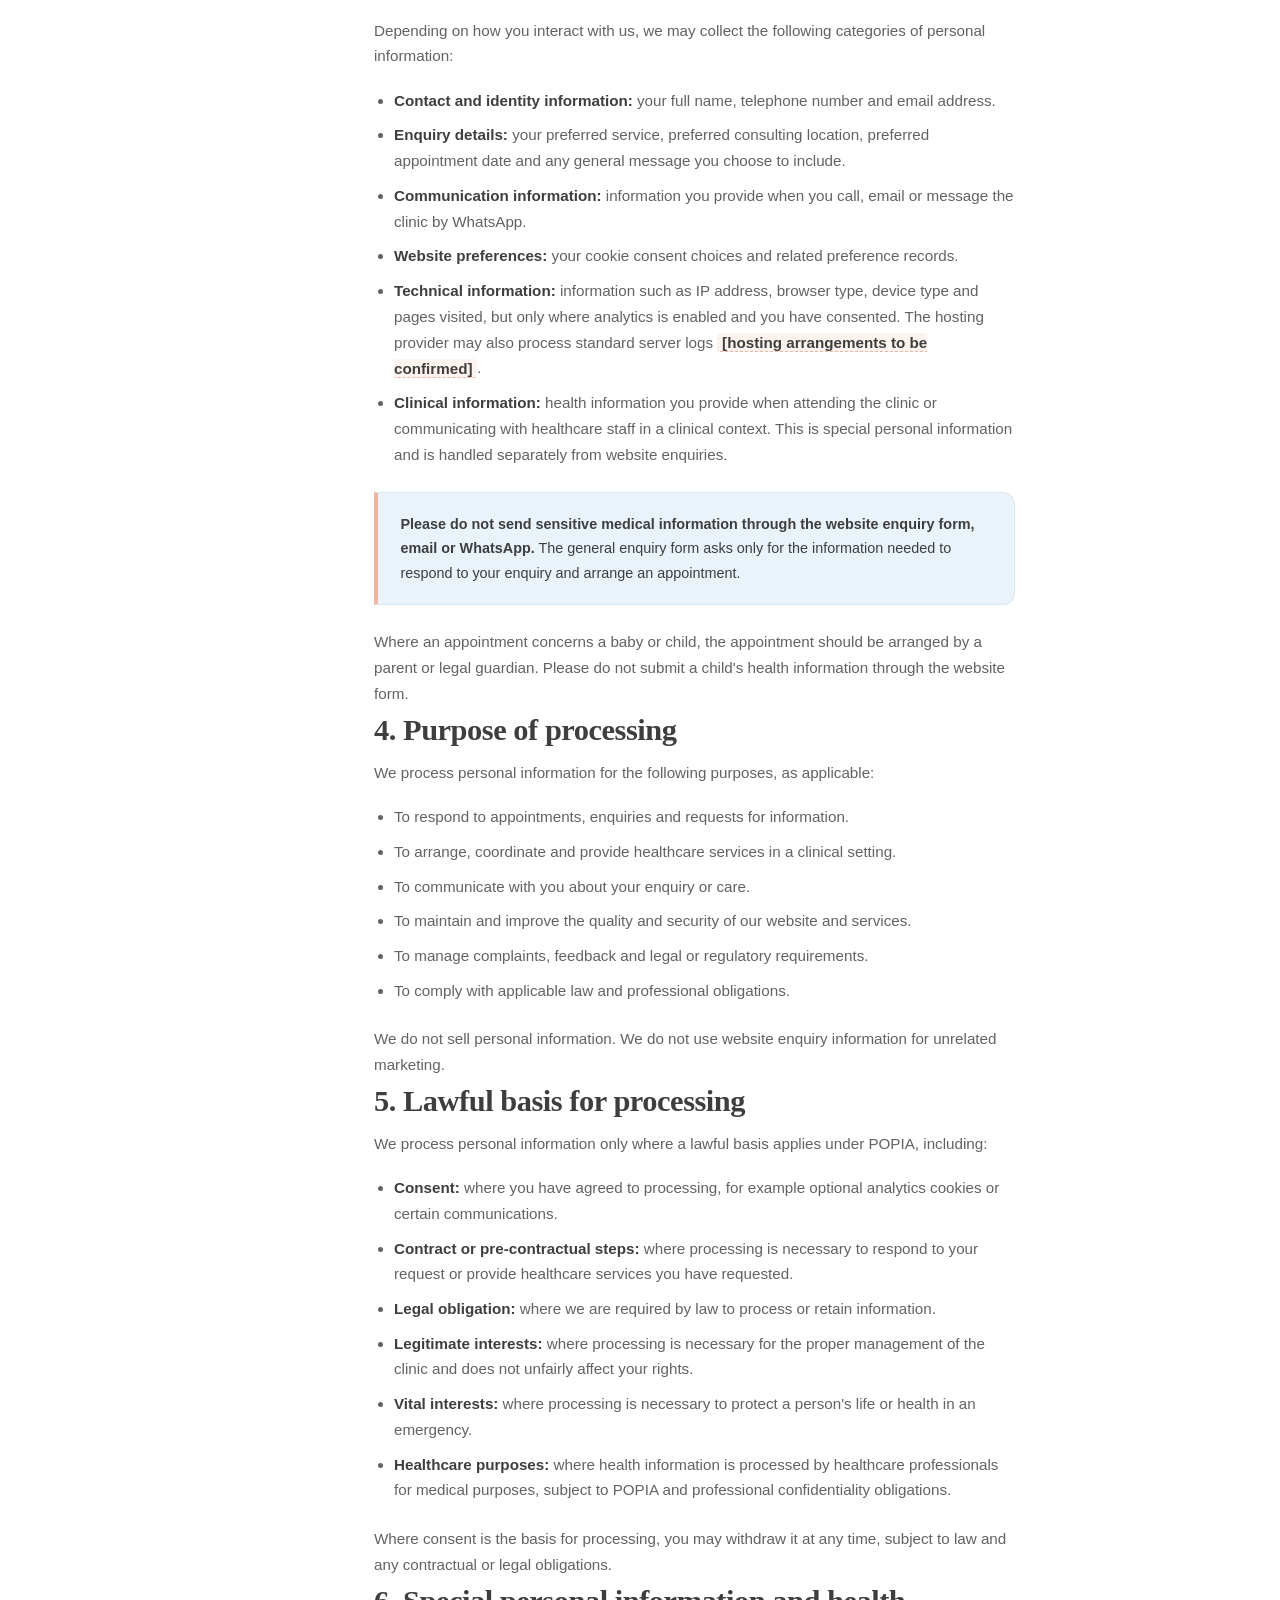
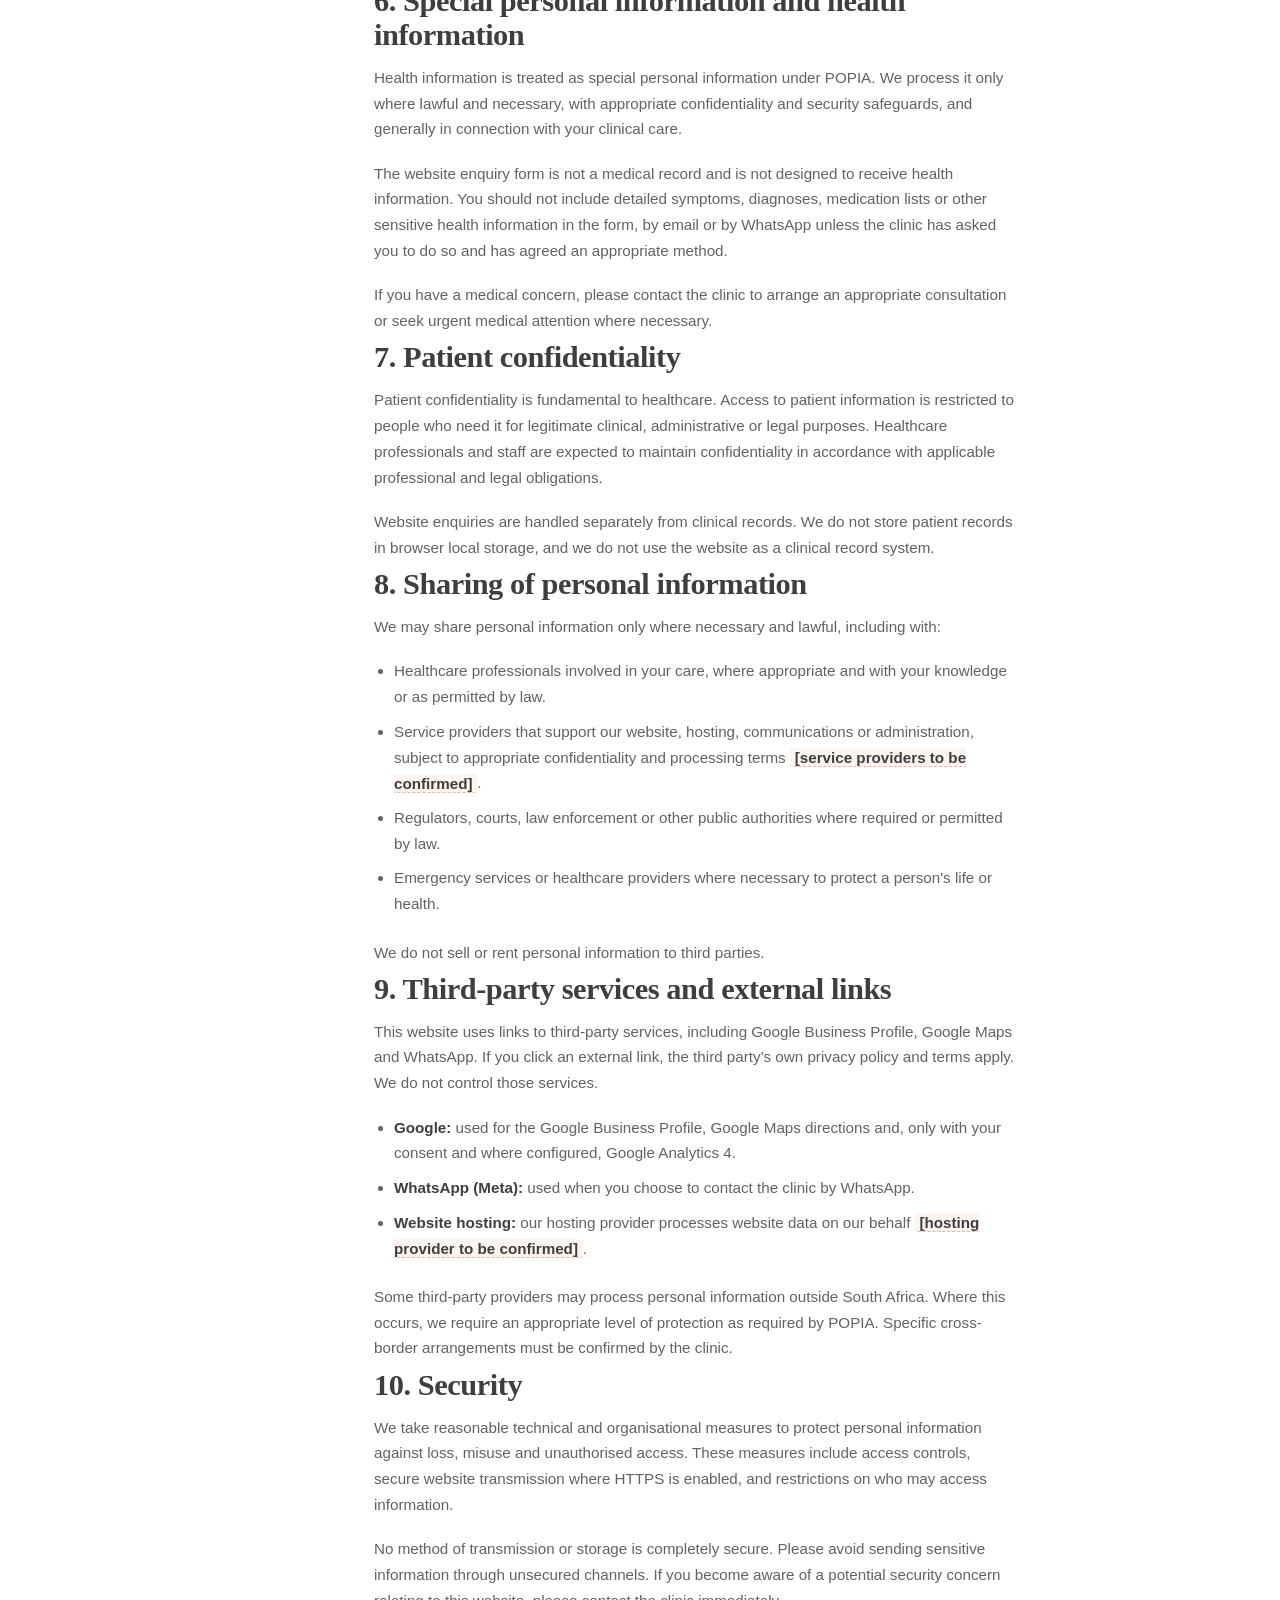
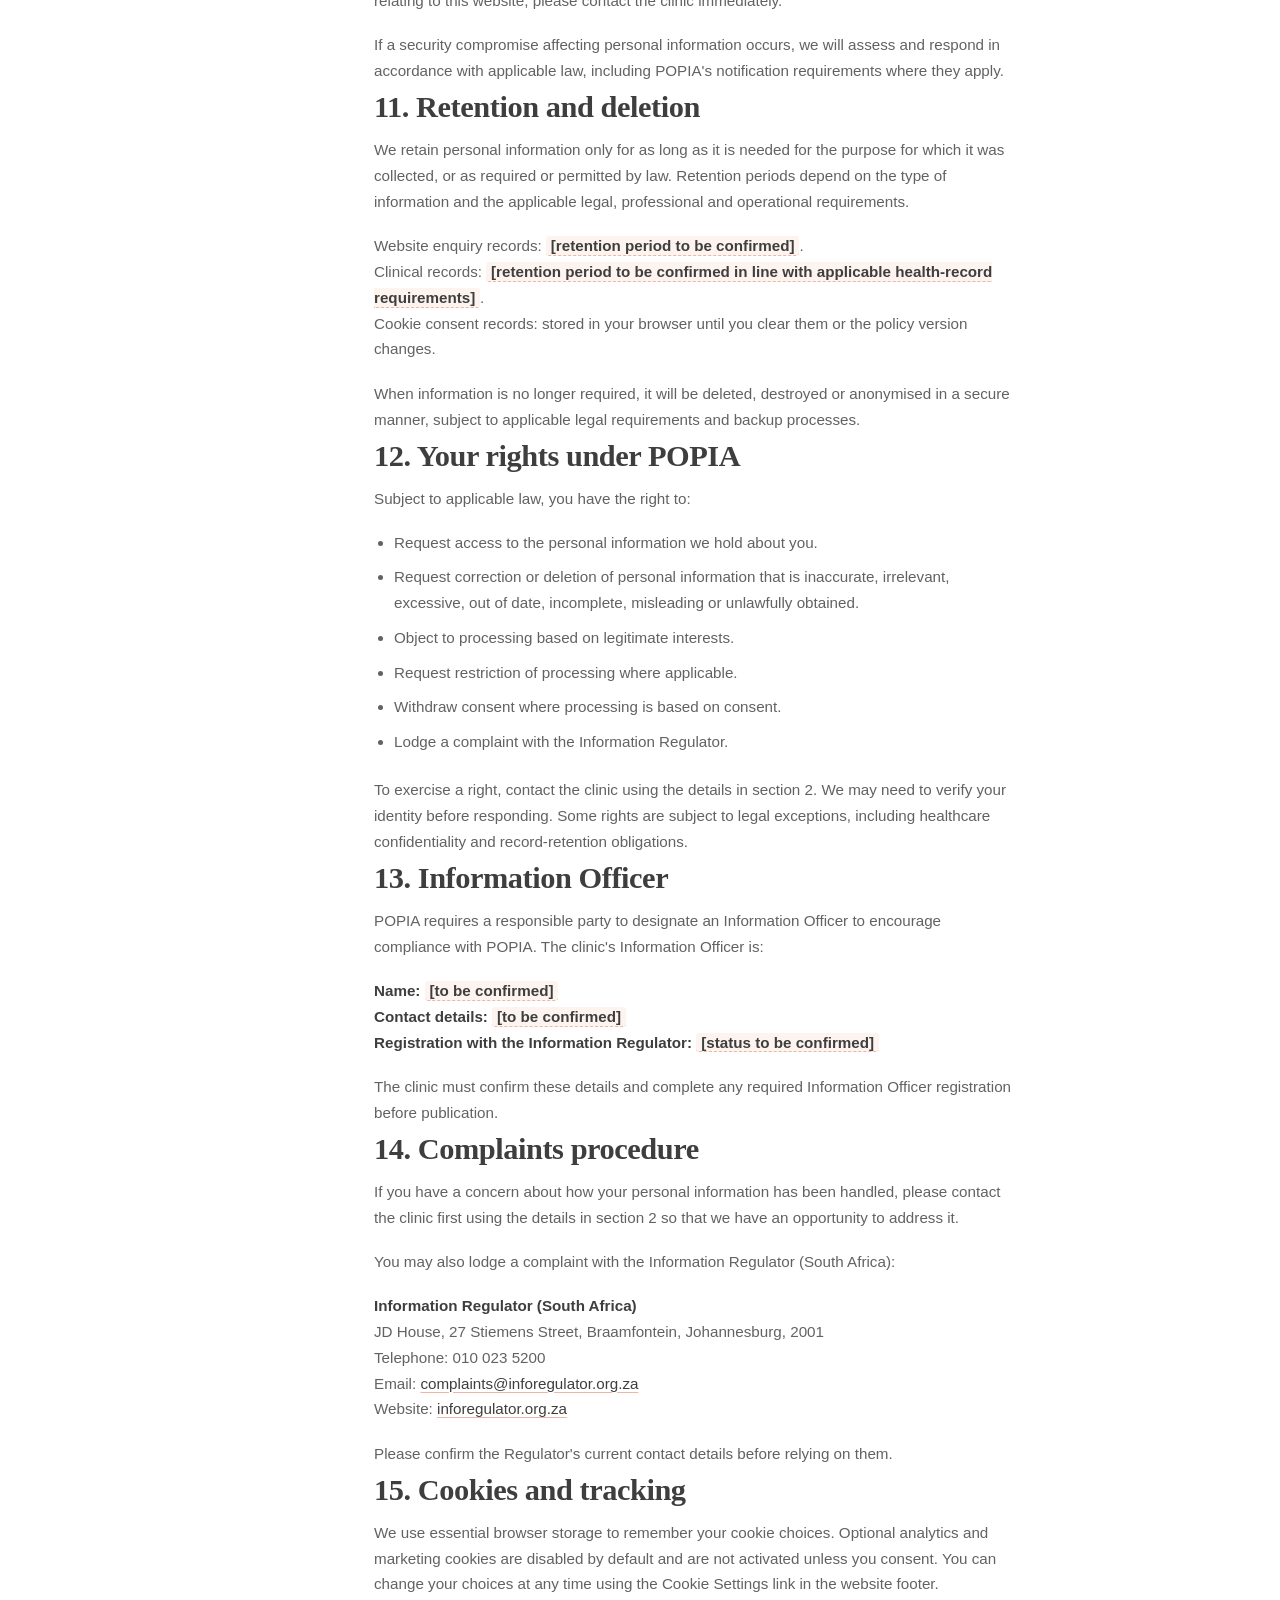
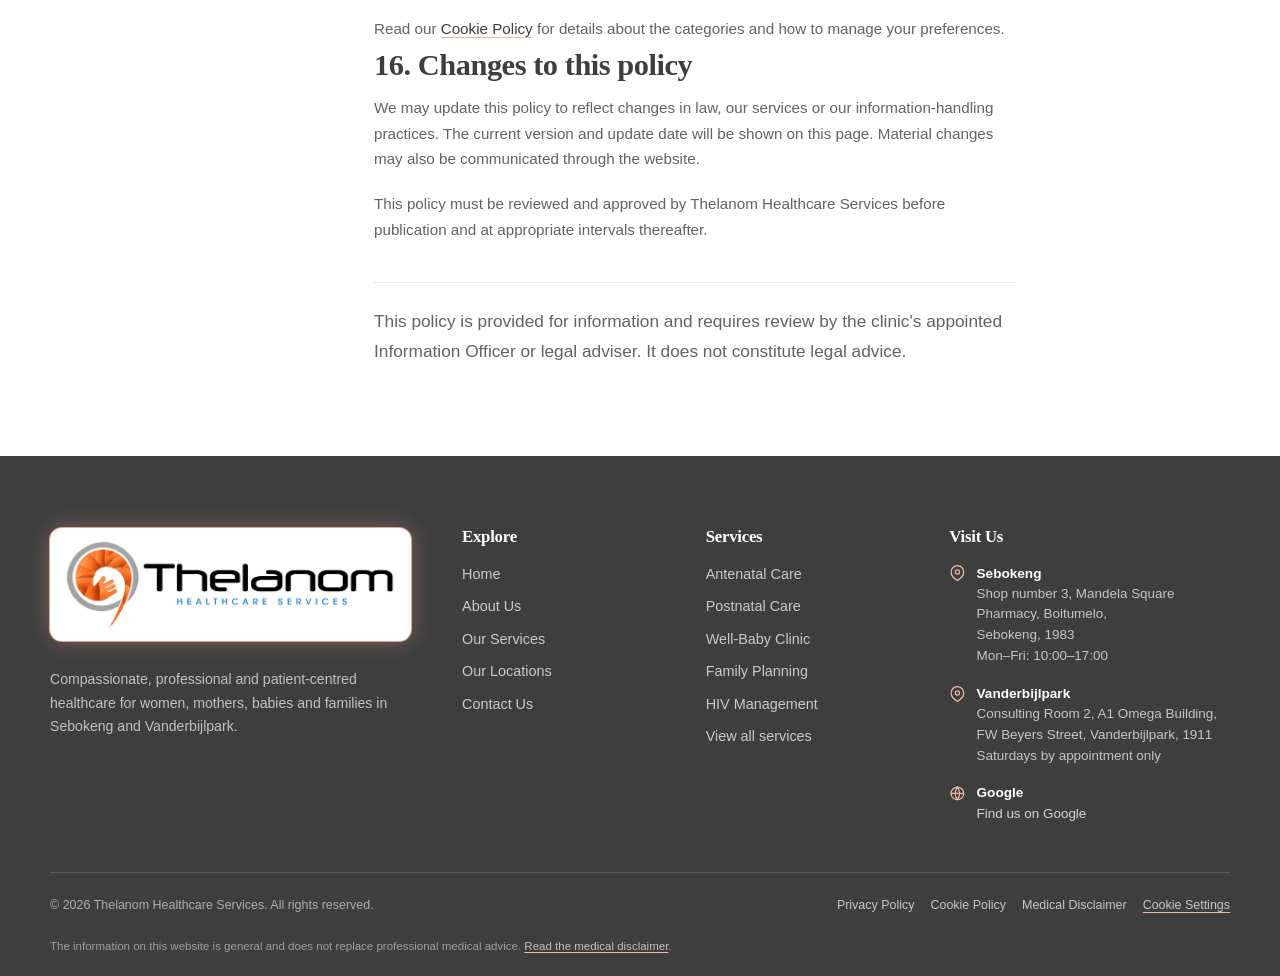
<file: privacy-policy.html>
<!DOCTYPE html>
<html lang="en-ZA">
<head>
  <meta charset="utf-8">
  <meta name="viewport" content="width=device-width, initial-scale=1">
  <title>Privacy Policy (POPIA) | Thelanom Healthcare Services</title>
  <meta name="description" content="How Thelanom Healthcare Services collects, uses and protects personal information in line with South Africa's Protection of Personal Information Act.">
  <link rel="canonical" href="https://www.thelanomhealthcare.co.za/privacy-policy.html">
  <meta name="robots" content="index, follow">
  <meta name="theme-color" content="#FFFFFF">
  <meta property="og:type" content="website">
  <meta property="og:site_name" content="Thelanom Healthcare Services">
  <meta property="og:title" content="Privacy Policy (POPIA) | Thelanom Healthcare Services">
  <meta property="og:description" content="How Thelanom Healthcare Services collects, uses and protects personal information in line with South Africa's Protection of Personal Information Act.">
  <meta property="og:url" content="https://www.thelanomhealthcare.co.za/privacy-policy.html">
  <meta property="og:image" content="https://www.thelanomhealthcare.co.za/assets/logo/og-image.png">
  <meta property="og:image:width" content="1200">
  <meta property="og:image:height" content="630">
  <meta property="og:image:alt" content="Thelanom Healthcare Services logo on a soft peach background">
  <meta property="og:locale" content="en_ZA">
  <meta name="twitter:card" content="summary_large_image">
  <meta name="twitter:title" content="Privacy Policy (POPIA) | Thelanom Healthcare Services">
  <meta name="twitter:description" content="How Thelanom Healthcare Services collects, uses and protects personal information in line with South Africa's Protection of Personal Information Act.">
  <meta name="twitter:image" content="https://www.thelanomhealthcare.co.za/assets/logo/og-image.png">
  <link rel="icon" type="image/png" sizes="32x32" href="assets/logo/favicon-32.png">
  <link rel="icon" type="image/png" sizes="192x192" href="assets/logo/favicon-192.png">
  <link rel="apple-touch-icon" href="assets/logo/apple-touch-icon.png">
  <link rel="stylesheet" href="css/style.css">
  <link rel="stylesheet" href="css/responsive.css">
  <link rel="stylesheet" href="css/cookie-consent.css">
</head>
<body data-page="privacy">
  <a class="skip-link" href="#main">Skip to main content</a>

  <header class="site-header">
    <div class="utility-bar">
      <div class="container utility-inner">
        <p class="utility-note">Private nursing care in Sebokeng &amp; Vanderbijlpark</p>
        <div class="utility-links">
          <a href="tel:+27834350021">
            <svg class="icon icon--sm" aria-hidden="true" focusable="false"><use href="#icon-phone"></use></svg>
            083 435 0021
          </a>
          <a href="https://wa.me/27834350021" target="_blank" rel="noopener noreferrer">
            <svg class="icon icon--sm" aria-hidden="true" focusable="false"><use href="#icon-whatsapp"></use></svg>
            WhatsApp
          </a>
        </div>
      </div>
    </div>
    <div class="header-main">
      <div class="container header-inner">
        <a class="brand" href="index.html" aria-label="Thelanom Healthcare Services home">
          <img src="assets/logo/thelanom-healthcare-services-wordmark.png" alt="Thelanom Healthcare Services logo" width="700" height="191">
        </a>
        <button class="nav-toggle" type="button" aria-controls="primary-nav" aria-expanded="false" aria-label="Open navigation menu">
          <span class="nav-toggle-bars" aria-hidden="true"></span>
        </button>
        <nav class="primary-nav" id="primary-nav" aria-label="Primary navigation">
          <ul class="nav-list">
            <li><a class="nav-link" href="index.html">Home</a></li>
            <li><a class="nav-link" href="about.html">About Us</a></li>
            <li><a class="nav-link" href="services.html">Our Services</a></li>
            <li><a class="nav-link" href="locations.html">Our Locations</a></li>
            <li><a class="nav-link" href="contact.html">Contact Us</a></li>
          </ul>
          <a class="btn btn-secondary btn-sm nav-cta" href="contact.html#appointment">Appointment Enquiry</a>
        </nav>
      </div>
    </div>
  </header>
  <div class="nav-backdrop" data-nav-backdrop aria-hidden="true"></div>

  <main id="main">
    <section class="page-hero" aria-labelledby="page-heading">
      <div class="container">
        <nav class="breadcrumb" aria-label="Breadcrumb">
          <ol>
            <li><a href="index.html">Home</a></li>
            <li aria-current="page">Privacy Policy</li>
          </ol>
        </nav>
        <p class="eyebrow">Privacy &amp; POPIA</p>
        <h1 id="page-heading">Privacy Policy</h1>
        <p class="lead">How Thelanom Healthcare Services handles personal information in line with South Africa's Protection of Personal Information Act, 2013 (POPIA).</p>
      </div>
    </section>

    <section class="section" aria-labelledby="privacy-content-heading">
      <div class="container">
        <div class="legal-layout">
          <aside class="legal-toc">
            <h2 id="privacy-content-heading">On this page</h2>
            <ol>
              <li><a href="#introduction">Introduction and scope</a></li>
              <li><a href="#responsible-party">Responsible party</a></li>
              <li><a href="#information-we-collect">Information we collect</a></li>
              <li><a href="#purpose">Purpose of processing</a></li>
              <li><a href="#lawful-basis">Lawful basis</a></li>
              <li><a href="#health-information">Health information</a></li>
              <li><a href="#confidentiality">Patient confidentiality</a></li>
              <li><a href="#sharing">Sharing of information</a></li>
              <li><a href="#third-parties">Third-party services</a></li>
              <li><a href="#security">Security</a></li>
              <li><a href="#retention">Retention and deletion</a></li>
              <li><a href="#rights">Your rights</a></li>
              <li><a href="#information-officer">Information Officer</a></li>
              <li><a href="#complaints">Complaints</a></li>
              <li><a href="#cookies">Cookies and tracking</a></li>
              <li><a href="#changes">Changes to this policy</a></li>
            </ol>
          </aside>

          <div class="legal-content">
            <div class="legal-meta">
              <span>Policy version 1.0</span>
              <span>Last updated: 18 November 2026</span>
              <span>Status: Pending clinic approval</span>
            </div>

            <div class="callout callout--warm">
              <p><strong>Important:</strong> This policy is a working draft prepared for review by Thelanom Healthcare Services. It must be reviewed and approved by the clinic before publication. Details marked <span class="placeholder">[to be confirmed]</span> require confirmation by the clinic.</p>
            </div>

            <section id="introduction" aria-labelledby="introduction-heading">
              <h2 id="introduction-heading">1. Introduction and scope</h2>
              <p>Thelanom Healthcare Services ("Thelanom", "we", "us" or "our") respects your privacy and is committed to protecting your personal information. This Privacy Policy explains how we collect, use, share and protect personal information in accordance with the Protection of Personal Information Act, 2013 (POPIA) and other applicable South African law.</p>
              <p>This policy applies to personal information collected through this website, appointment enquiries, telephone calls, WhatsApp messages and other communications with the clinic. It should be read together with our <a href="cookie-policy.html">Cookie Policy</a> and <a href="disclaimer.html">Medical Disclaimer</a>.</p>
              <p>Clinical records created when you attend the clinic are handled within the clinic's professional healthcare environment and are subject to patient confidentiality and applicable health-record requirements. This website is not intended to be a channel for medical records.</p>
            </section>

            <section id="responsible-party" aria-labelledby="responsible-heading">
              <h2 id="responsible-heading">2. Responsible party and contact details</h2>
              <p>The responsible party for the personal information described in this policy is:</p>
              <p><strong>Thelanom Healthcare Services</strong><br>
                Shop number 3, Mandela Square Pharmacy, Boitumelo, Sebokeng, 1983, Gauteng, South Africa<br>
                Consulting Room 2, A1 Omega Building, FW Beyers Street, Vanderbijlpark, 1911, Gauteng, South Africa<br>
                Telephone: <a href="tel:+27834350021">083 435 0021</a><br>
                Business email: <a href="mailto:SrNomsaM@ThelanomHealthCare.co.za">SrNomsaM@ThelanomHealthCare.co.za</a><br>
                Information Officer: <span class="placeholder">[to be confirmed]</span><br>
                Information Officer contact details: <span class="placeholder">[to be confirmed]</span>
              </p>
              <p>The clinic must confirm its appointed Information Officer and the Information Officer contact details before this policy is published.</p>
            </section>

            <section id="information-we-collect" aria-labelledby="collect-heading">
              <h2 id="collect-heading">3. Information we collect</h2>
              <p>Depending on how you interact with us, we may collect the following categories of personal information:</p>
              <ul>
                <li><strong>Contact and identity information:</strong> your full name, telephone number and email address.</li>
                <li><strong>Enquiry details:</strong> your preferred service, preferred consulting location, preferred appointment date and any general message you choose to include.</li>
                <li><strong>Communication information:</strong> information you provide when you call, email or message the clinic by WhatsApp.</li>
                <li><strong>Website preferences:</strong> your cookie consent choices and related preference records.</li>
                <li><strong>Technical information:</strong> information such as IP address, browser type, device type and pages visited, but only where analytics is enabled and you have consented. The hosting provider may also process standard server logs <span class="placeholder">[hosting arrangements to be confirmed]</span>.</li>
                <li><strong>Clinical information:</strong> health information you provide when attending the clinic or communicating with healthcare staff in a clinical context. This is special personal information and is handled separately from website enquiries.</li>
              </ul>
              <div class="callout">
                <p><strong>Please do not send sensitive medical information through the website enquiry form, email or WhatsApp.</strong> The general enquiry form asks only for the information needed to respond to your enquiry and arrange an appointment.</p>
              </div>
              <p>Where an appointment concerns a baby or child, the appointment should be arranged by a parent or legal guardian. Please do not submit a child's health information through the website form.</p>
            </section>

            <section id="purpose" aria-labelledby="purpose-heading">
              <h2 id="purpose-heading">4. Purpose of processing</h2>
              <p>We process personal information for the following purposes, as applicable:</p>
              <ul>
                <li>To respond to appointments, enquiries and requests for information.</li>
                <li>To arrange, coordinate and provide healthcare services in a clinical setting.</li>
                <li>To communicate with you about your enquiry or care.</li>
                <li>To maintain and improve the quality and security of our website and services.</li>
                <li>To manage complaints, feedback and legal or regulatory requirements.</li>
                <li>To comply with applicable law and professional obligations.</li>
              </ul>
              <p>We do not sell personal information. We do not use website enquiry information for unrelated marketing.</p>
            </section>

            <section id="lawful-basis" aria-labelledby="lawful-heading">
              <h2 id="lawful-heading">5. Lawful basis for processing</h2>
              <p>We process personal information only where a lawful basis applies under POPIA, including:</p>
              <ul>
                <li><strong>Consent:</strong> where you have agreed to processing, for example optional analytics cookies or certain communications.</li>
                <li><strong>Contract or pre-contractual steps:</strong> where processing is necessary to respond to your request or provide healthcare services you have requested.</li>
                <li><strong>Legal obligation:</strong> where we are required by law to process or retain information.</li>
                <li><strong>Legitimate interests:</strong> where processing is necessary for the proper management of the clinic and does not unfairly affect your rights.</li>
                <li><strong>Vital interests:</strong> where processing is necessary to protect a person's life or health in an emergency.</li>
                <li><strong>Healthcare purposes:</strong> where health information is processed by healthcare professionals for medical purposes, subject to POPIA and professional confidentiality obligations.</li>
              </ul>
              <p>Where consent is the basis for processing, you may withdraw it at any time, subject to law and any contractual or legal obligations.</p>
            </section>

            <section id="health-information" aria-labelledby="health-heading">
              <h2 id="health-heading">6. Special personal information and health information</h2>
              <p>Health information is treated as special personal information under POPIA. We process it only where lawful and necessary, with appropriate confidentiality and security safeguards, and generally in connection with your clinical care.</p>
              <p>The website enquiry form is not a medical record and is not designed to receive health information. You should not include detailed symptoms, diagnoses, medication lists or other sensitive health information in the form, by email or by WhatsApp unless the clinic has asked you to do so and has agreed an appropriate method.</p>
              <p>If you have a medical concern, please contact the clinic to arrange an appropriate consultation or seek urgent medical attention where necessary.</p>
            </section>

            <section id="confidentiality" aria-labelledby="confidentiality-heading">
              <h2 id="confidentiality-heading">7. Patient confidentiality</h2>
              <p>Patient confidentiality is fundamental to healthcare. Access to patient information is restricted to people who need it for legitimate clinical, administrative or legal purposes. Healthcare professionals and staff are expected to maintain confidentiality in accordance with applicable professional and legal obligations.</p>
              <p>Website enquiries are handled separately from clinical records. We do not store patient records in browser local storage, and we do not use the website as a clinical record system.</p>
            </section>

            <section id="sharing" aria-labelledby="sharing-heading">
              <h2 id="sharing-heading">8. Sharing of personal information</h2>
              <p>We may share personal information only where necessary and lawful, including with:</p>
              <ul>
                <li>Healthcare professionals involved in your care, where appropriate and with your knowledge or as permitted by law.</li>
                <li>Service providers that support our website, hosting, communications or administration, subject to appropriate confidentiality and processing terms <span class="placeholder">[service providers to be confirmed]</span>.</li>
                <li>Regulators, courts, law enforcement or other public authorities where required or permitted by law.</li>
                <li>Emergency services or healthcare providers where necessary to protect a person's life or health.</li>
              </ul>
              <p>We do not sell or rent personal information to third parties.</p>
            </section>

            <section id="third-parties" aria-labelledby="third-party-heading">
              <h2 id="third-party-heading">9. Third-party services and external links</h2>
              <p>This website uses links to third-party services, including Google Business Profile, Google Maps and WhatsApp. If you click an external link, the third party's own privacy policy and terms apply. We do not control those services.</p>
              <ul>
                <li><strong>Google:</strong> used for the Google Business Profile, Google Maps directions and, only with your consent and where configured, Google Analytics 4.</li>
                <li><strong>WhatsApp (Meta):</strong> used when you choose to contact the clinic by WhatsApp.</li>
                <li><strong>Website hosting:</strong> our hosting provider processes website data on our behalf <span class="placeholder">[hosting provider to be confirmed]</span>.</li>
              </ul>
              <p>Some third-party providers may process personal information outside South Africa. Where this occurs, we require an appropriate level of protection as required by POPIA. Specific cross-border arrangements must be confirmed by the clinic.</p>
            </section>

            <section id="security" aria-labelledby="security-heading">
              <h2 id="security-heading">10. Security</h2>
              <p>We take reasonable technical and organisational measures to protect personal information against loss, misuse and unauthorised access. These measures include access controls, secure website transmission where HTTPS is enabled, and restrictions on who may access information.</p>
              <p>No method of transmission or storage is completely secure. Please avoid sending sensitive information through unsecured channels. If you become aware of a potential security concern relating to this website, please contact the clinic immediately.</p>
              <p>If a security compromise affecting personal information occurs, we will assess and respond in accordance with applicable law, including POPIA's notification requirements where they apply.</p>
            </section>

            <section id="retention" aria-labelledby="retention-heading">
              <h2 id="retention-heading">11. Retention and deletion</h2>
              <p>We retain personal information only for as long as it is needed for the purpose for which it was collected, or as required or permitted by law. Retention periods depend on the type of information and the applicable legal, professional and operational requirements.</p>
              <p>Website enquiry records: <span class="placeholder">[retention period to be confirmed]</span>.<br>
                Clinical records: <span class="placeholder">[retention period to be confirmed in line with applicable health-record requirements]</span>.<br>
                Cookie consent records: stored in your browser until you clear them or the policy version changes.</p>
              <p>When information is no longer required, it will be deleted, destroyed or anonymised in a secure manner, subject to applicable legal requirements and backup processes.</p>
            </section>

            <section id="rights" aria-labelledby="rights-heading">
              <h2 id="rights-heading">12. Your rights under POPIA</h2>
              <p>Subject to applicable law, you have the right to:</p>
              <ul>
                <li>Request access to the personal information we hold about you.</li>
                <li>Request correction or deletion of personal information that is inaccurate, irrelevant, excessive, out of date, incomplete, misleading or unlawfully obtained.</li>
                <li>Object to processing based on legitimate interests.</li>
                <li>Request restriction of processing where applicable.</li>
                <li>Withdraw consent where processing is based on consent.</li>
                <li>Lodge a complaint with the Information Regulator.</li>
              </ul>
              <p>To exercise a right, contact the clinic using the details in section 2. We may need to verify your identity before responding. Some rights are subject to legal exceptions, including healthcare confidentiality and record-retention obligations.</p>
            </section>

            <section id="information-officer" aria-labelledby="officer-heading">
              <h2 id="officer-heading">13. Information Officer</h2>
              <p>POPIA requires a responsible party to designate an Information Officer to encourage compliance with POPIA. The clinic's Information Officer is:</p>
              <p><strong>Name:</strong> <span class="placeholder">[to be confirmed]</span><br>
                <strong>Contact details:</strong> <span class="placeholder">[to be confirmed]</span><br>
                <strong>Registration with the Information Regulator:</strong> <span class="placeholder">[status to be confirmed]</span></p>
              <p>The clinic must confirm these details and complete any required Information Officer registration before publication.</p>
            </section>

            <section id="complaints" aria-labelledby="complaints-heading">
              <h2 id="complaints-heading">14. Complaints procedure</h2>
              <p>If you have a concern about how your personal information has been handled, please contact the clinic first using the details in section 2 so that we have an opportunity to address it.</p>
              <p>You may also lodge a complaint with the Information Regulator (South Africa):</p>
              <p><strong>Information Regulator (South Africa)</strong><br>
                JD House, 27 Stiemens Street, Braamfontein, Johannesburg, 2001<br>
                Telephone: 010 023 5200<br>
                Email: <a href="mailto:complaints@inforegulator.org.za">complaints@inforegulator.org.za</a><br>
                Website: <a href="https://inforegulator.org.za/" target="_blank" rel="noopener noreferrer">inforegulator.org.za</a></p>
              <p>Please confirm the Regulator's current contact details before relying on them.</p>
            </section>

            <section id="cookies" aria-labelledby="cookies-heading">
              <h2 id="cookies-heading">15. Cookies and tracking</h2>
              <p>We use essential browser storage to remember your cookie choices. Optional analytics and marketing cookies are disabled by default and are not activated unless you consent. You can change your choices at any time using the Cookie Settings link in the website footer.</p>
              <p>Read our <a href="cookie-policy.html">Cookie Policy</a> for details about the categories and how to manage your preferences.</p>
            </section>

            <section id="changes" aria-labelledby="changes-heading">
              <h2 id="changes-heading">16. Changes to this policy</h2>
              <p>We may update this policy to reflect changes in law, our services or our information-handling practices. The current version and update date will be shown on this page. Material changes may also be communicated through the website.</p>
              <p>This policy must be reviewed and approved by Thelanom Healthcare Services before publication and at appropriate intervals thereafter.</p>
            </section>

            <p class="legal-footer-note">This policy is provided for information and requires review by the clinic's appointed Information Officer or legal adviser. It does not constitute legal advice.</p>
          </div>
        </div>
      </div>
    </section>
  </main>

  <footer class="site-footer">
    <div class="container">
      <div class="footer-grid">
        <div class="footer-brand">
          <a class="brand-chip" href="index.html" aria-label="Thelanom Healthcare Services home">
            <img src="assets/logo/thelanom-healthcare-services-wordmark.png" alt="Thelanom Healthcare Services logo" width="700" height="191" loading="lazy">
          </a>
          <p>Compassionate, professional and patient-centred healthcare for women, mothers, babies and families in Sebokeng and Vanderbijlpark.</p>
        </div>
        <div>
          <h2 class="footer-title">Explore</h2>
          <ul class="footer-links">
            <li><a href="index.html">Home</a></li>
            <li><a href="about.html">About Us</a></li>
            <li><a href="services.html">Our Services</a></li>
            <li><a href="locations.html">Our Locations</a></li>
            <li><a href="contact.html">Contact Us</a></li>
          </ul>
        </div>
        <div>
          <h2 class="footer-title">Services</h2>
          <ul class="footer-links">
            <li><a href="services.html#antenatal-care">Antenatal Care</a></li>
            <li><a href="services.html#postnatal-care">Postnatal Care</a></li>
            <li><a href="services.html#well-baby-clinic">Well-Baby Clinic</a></li>
            <li><a href="services.html#family-planning">Family Planning</a></li>
            <li><a href="services.html#hiv-counselling">HIV Management</a></li>
            <li><a href="services.html">View all services</a></li>
          </ul>
        </div>
        <div>
          <h2 class="footer-title">Visit Us</h2>
          <ul class="footer-contact">
            <li>
              <svg class="icon" aria-hidden="true" focusable="false"><use href="#icon-pin"></use></svg>
              <div>
                <strong>Sebokeng</strong>
                Shop number 3, Mandela Square Pharmacy, Boitumelo,<br>Sebokeng, 1983<br>Mon&ndash;Fri: 10:00&ndash;17:00
              </div>
            </li>
            <li>
              <svg class="icon" aria-hidden="true" focusable="false"><use href="#icon-pin"></use></svg>
              <div>
                <strong>Vanderbijlpark</strong>
                Consulting Room 2, A1 Omega Building,<br>FW Beyers Street, Vanderbijlpark, 1911<br>Saturdays by appointment only
              </div>
            </li>
            <li>
              <svg class="icon" aria-hidden="true" focusable="false"><use href="#icon-globe"></use></svg>
              <div>
                <strong>Google</strong>
                <a href="https://share.google/8McsKuqzAmhLcni2U" target="_blank" rel="noopener noreferrer">Find us on Google</a>
              </div>
            </li>
          </ul>
        </div>
      </div>
      <div class="footer-bottom">
        <p>&copy; <span data-current-year>2026</span> Thelanom Healthcare Services. All rights reserved.</p>
        <div class="footer-legal">
          <a href="privacy-policy.html">Privacy Policy</a>
          <a href="cookie-policy.html">Cookie Policy</a>
          <a href="disclaimer.html">Medical Disclaimer</a>
          <button type="button" class="link-button" data-cookie-settings>Cookie Settings</button>
        </div>
      </div>
      <p class="footer-note">The information on this website is general and does not replace professional medical advice. <a href="disclaimer.html">Read the medical disclaimer</a>.</p>
    </div>
  </footer>

  <script src="js/main.js" defer></script>
  <script src="js/cookie-consent.js" defer></script>
  <script src="js/seo.js" defer></script>
</body>
</html>
</file>
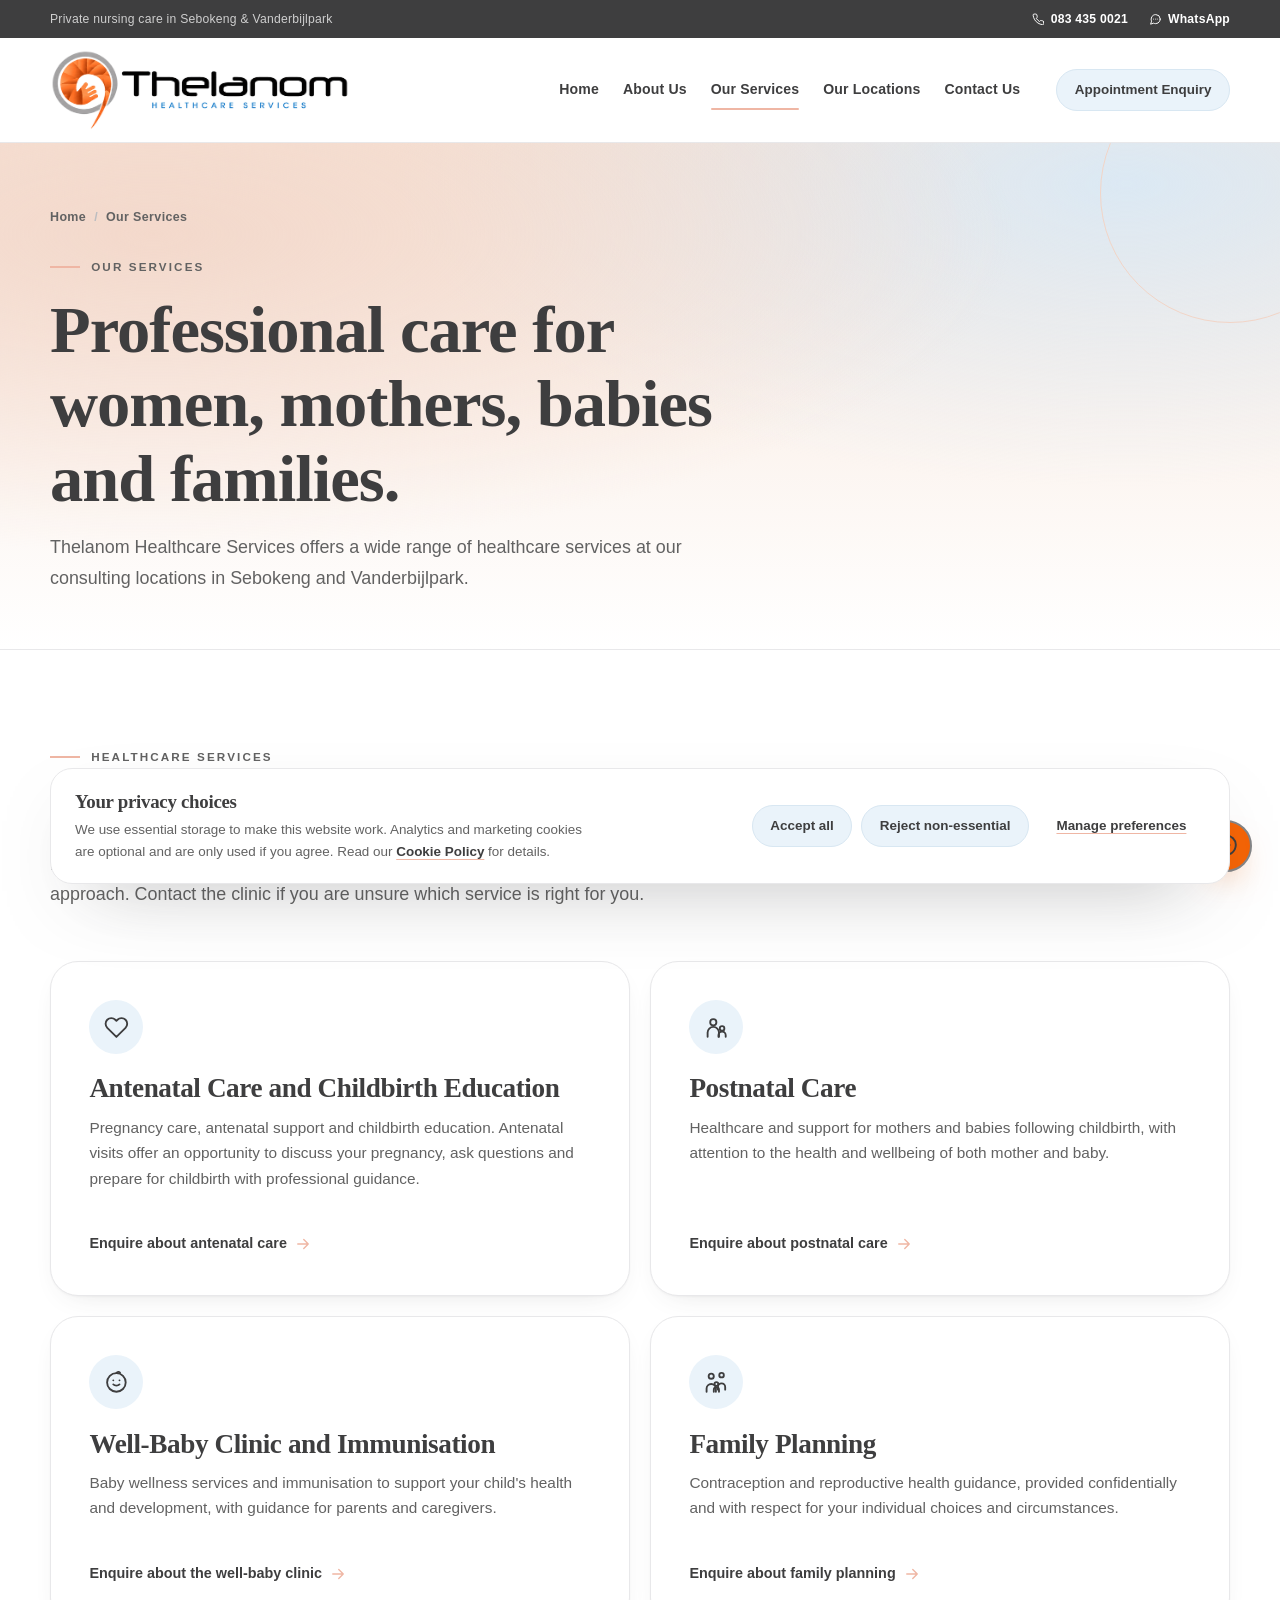
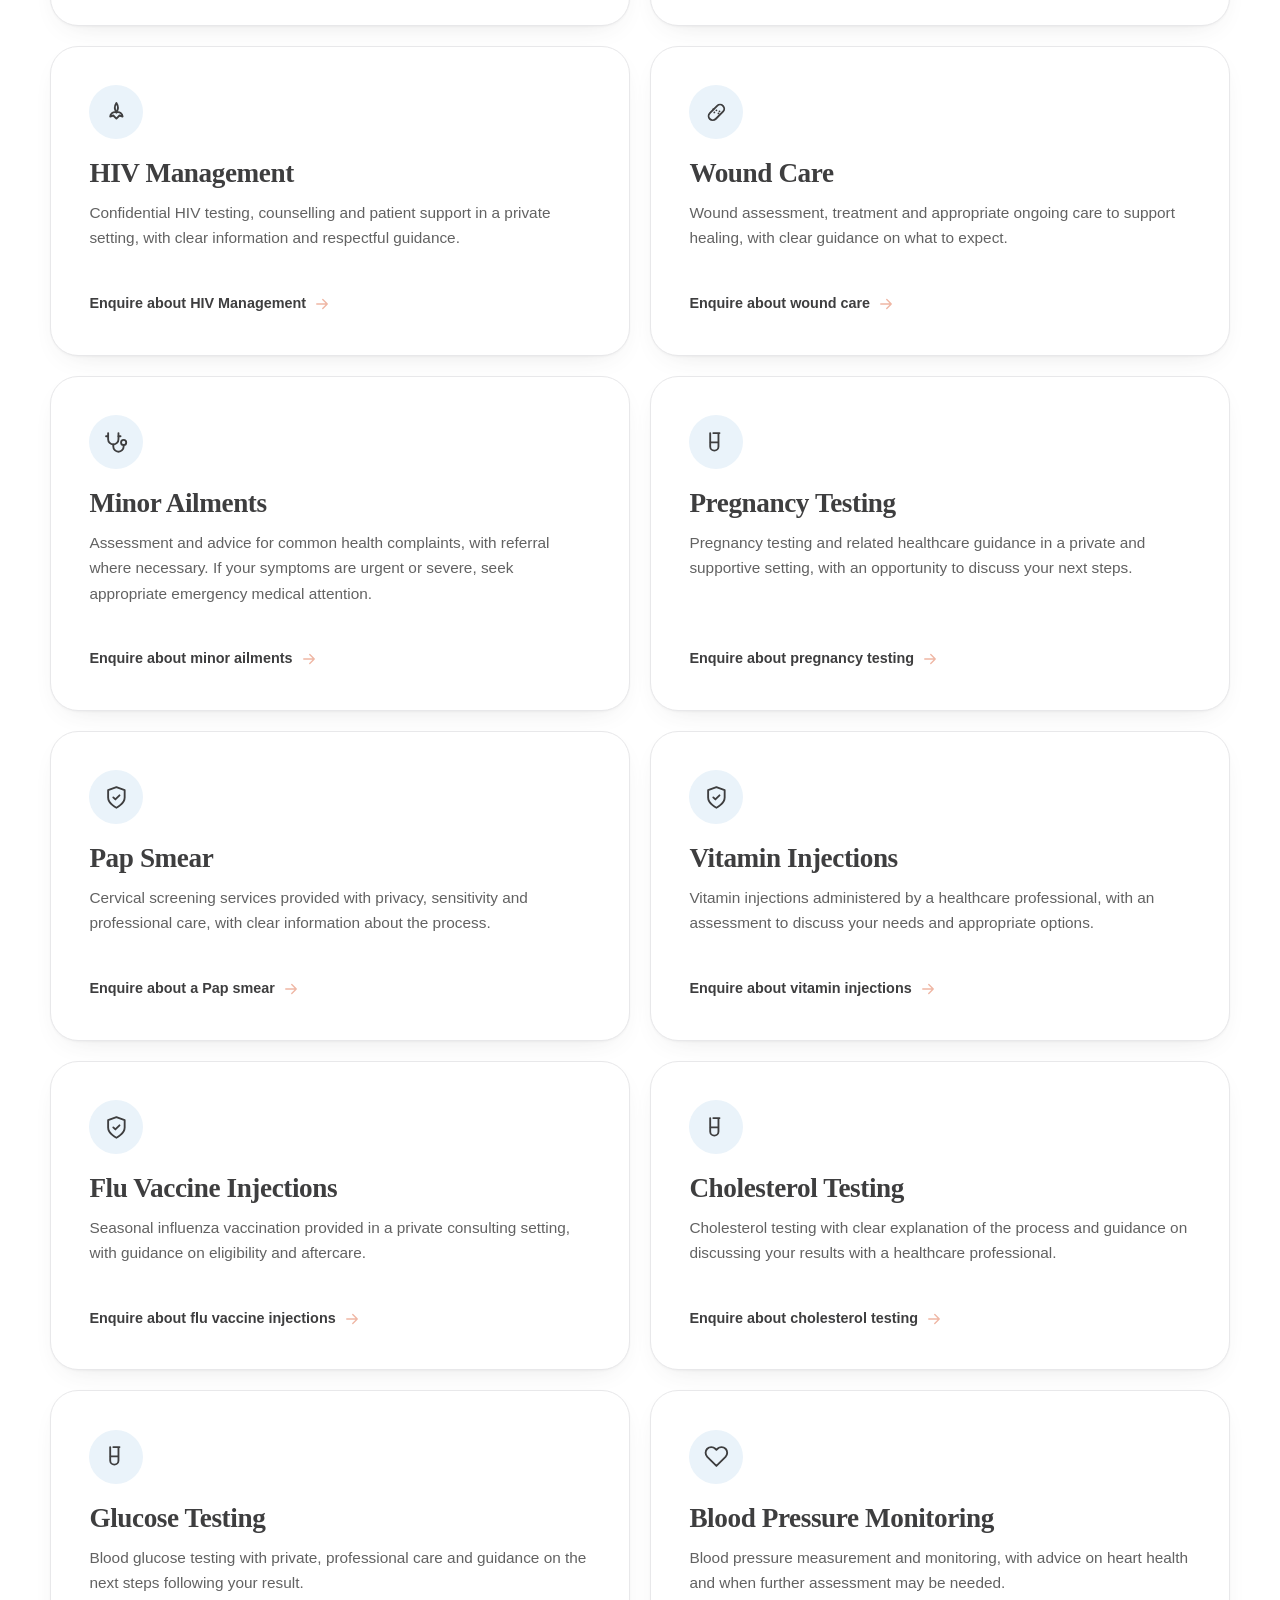
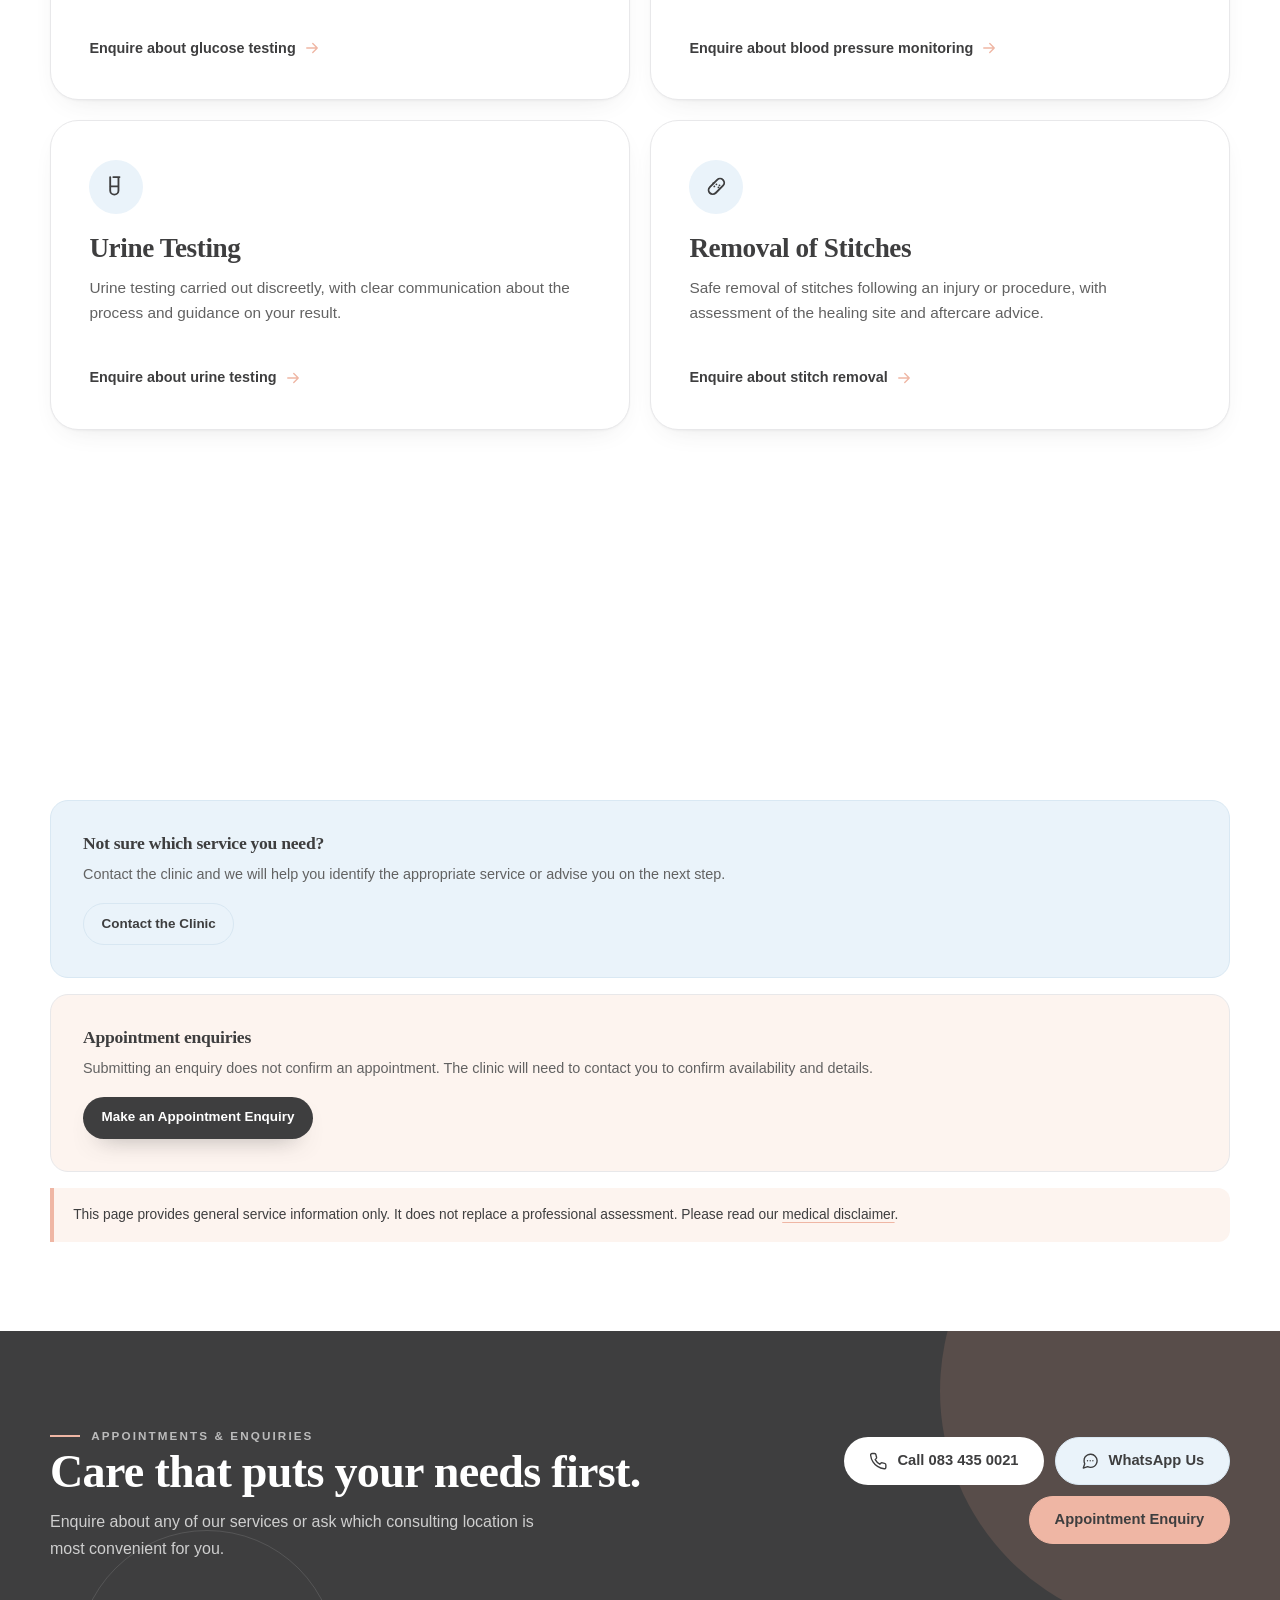
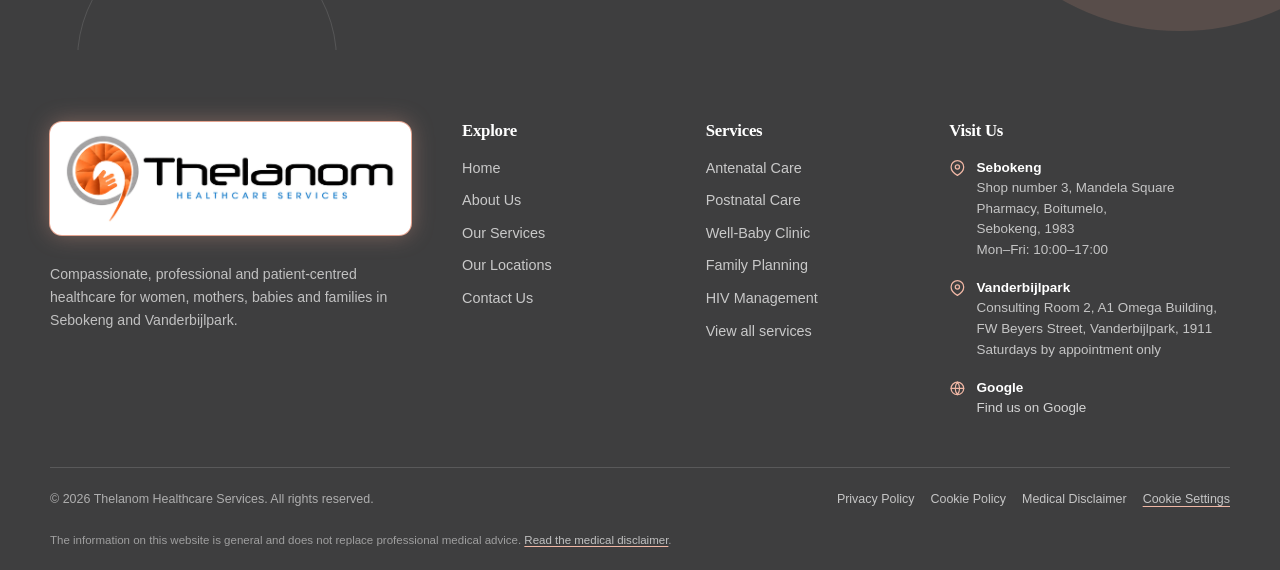
<file: services.html>
<!DOCTYPE html>
<html lang="en-ZA">
<head>
  <meta charset="utf-8">
  <meta name="viewport" content="width=device-width, initial-scale=1">
  <title>Our Services | Thelanom Healthcare Services</title>
  <meta name="description" content="Explore antenatal and postnatal care, baby wellness, family planning, HIV management, wound care, testing, vaccinations, injections and phlebotomy services.">
  <link rel="canonical" href="https://www.thelanomhealthcare.co.za/services.html">
  <meta name="robots" content="index, follow">
  <meta name="theme-color" content="#FFFFFF">
  <meta name="geo.region" content="ZA-GP">
  <meta name="geo.placename" content="Sebokeng, Vanderbijlpark">
  <meta property="og:type" content="website">
  <meta property="og:site_name" content="Thelanom Healthcare Services">
  <meta property="og:title" content="Our Services | Thelanom Healthcare Services">
  <meta property="og:description" content="Explore antenatal and postnatal care, baby wellness, family planning, HIV management, wound care, testing, vaccinations, injections and phlebotomy services.">
  <meta property="og:url" content="https://www.thelanomhealthcare.co.za/services.html">
  <meta property="og:image" content="https://www.thelanomhealthcare.co.za/assets/logo/og-image.png">
  <meta property="og:image:width" content="1200">
  <meta property="og:image:height" content="630">
  <meta property="og:image:alt" content="Thelanom Healthcare Services logo on a soft peach background">
  <meta property="og:locale" content="en_ZA">
  <meta name="twitter:card" content="summary_large_image">
  <meta name="twitter:title" content="Our Services | Thelanom Healthcare Services">
  <meta name="twitter:description" content="Explore antenatal and postnatal care, baby wellness, family planning, HIV management, wound care, testing, vaccinations, injections and phlebotomy services.">
  <meta name="twitter:image" content="https://www.thelanomhealthcare.co.za/assets/logo/og-image.png">
  <link rel="icon" type="image/png" sizes="32x32" href="assets/logo/favicon-32.png">
  <link rel="icon" type="image/png" sizes="192x192" href="assets/logo/favicon-192.png">
  <link rel="apple-touch-icon" href="assets/logo/apple-touch-icon.png">
  <link rel="stylesheet" href="css/style.css">
  <link rel="stylesheet" href="css/responsive.css">
  <link rel="stylesheet" href="css/cookie-consent.css">
</head>
<body data-page="services">
  <a class="skip-link" href="#main">Skip to main content</a>

  <header class="site-header">
    <div class="utility-bar">
      <div class="container utility-inner">
        <p class="utility-note">Private nursing care in Sebokeng &amp; Vanderbijlpark</p>
        <div class="utility-links">
          <a href="tel:+27834350021">
            <svg class="icon icon--sm" aria-hidden="true" focusable="false"><use href="#icon-phone"></use></svg>
            083 435 0021
          </a>
          <a href="https://wa.me/27834350021" target="_blank" rel="noopener noreferrer">
            <svg class="icon icon--sm" aria-hidden="true" focusable="false"><use href="#icon-whatsapp"></use></svg>
            WhatsApp
          </a>
        </div>
      </div>
    </div>
    <div class="header-main">
      <div class="container header-inner">
        <a class="brand" href="index.html" aria-label="Thelanom Healthcare Services home">
          <img src="assets/logo/thelanom-healthcare-services-wordmark.png" alt="Thelanom Healthcare Services logo" width="700" height="191">
        </a>
        <button class="nav-toggle" type="button" aria-controls="primary-nav" aria-expanded="false" aria-label="Open navigation menu">
          <span class="nav-toggle-bars" aria-hidden="true"></span>
        </button>
        <nav class="primary-nav" id="primary-nav" aria-label="Primary navigation">
          <ul class="nav-list">
            <li><a class="nav-link" href="index.html">Home</a></li>
            <li><a class="nav-link" href="about.html">About Us</a></li>
            <li><a class="nav-link" href="services.html" aria-current="page">Our Services</a></li>
            <li><a class="nav-link" href="locations.html">Our Locations</a></li>
            <li><a class="nav-link" href="contact.html">Contact Us</a></li>
          </ul>
          <a class="btn btn-secondary btn-sm nav-cta" href="contact.html#appointment">Appointment Enquiry</a>
        </nav>
      </div>
    </div>
  </header>
  <div class="nav-backdrop" data-nav-backdrop aria-hidden="true"></div>

  <main id="main">
    <section class="page-hero" aria-labelledby="page-heading">
      <div class="container">
        <nav class="breadcrumb" aria-label="Breadcrumb">
          <ol>
            <li><a href="index.html">Home</a></li>
            <li aria-current="page">Our Services</li>
          </ol>
        </nav>
        <p class="eyebrow">Our Services</p>
        <h1 id="page-heading">Professional care for women, mothers, babies and families.</h1>
        <p class="lead">Thelanom Healthcare Services offers a wide range of healthcare services at our consulting locations in Sebokeng and Vanderbijlpark.</p>
      </div>
    </section>

    <section class="section" aria-labelledby="services-list-heading">
      <div class="container">
        <div class="section-head">
          <p class="eyebrow">Healthcare Services</p>
          <h2 id="services-list-heading">Support for every stage of life.</h2>
          <p class="lead">Each service is provided with privacy, professionalism and a patient-centred approach. Contact the clinic if you are unsure which service is right for you.</p>
        </div>

        <div class="services-page-grid">
          <article class="service-detail" id="antenatal-care">
            <div class="service-detail__head">
              <span class="icon-circle">
                <svg class="icon" aria-hidden="true" focusable="false"><use href="#icon-heart"></use></svg>
              </span>
            </div>
            <h2>Antenatal Care and Childbirth Education</h2>
            <p>Pregnancy care, antenatal support and childbirth education. Antenatal visits offer an opportunity to discuss your pregnancy, ask questions and prepare for childbirth with professional guidance.</p>
            <div class="service-detail__actions">
              <a class="link-arrow" href="contact.html?service=antenatal-care#appointment">
                Enquire about antenatal care
                <svg class="icon" aria-hidden="true" focusable="false"><use href="#icon-arrow-right"></use></svg>
              </a>
            </div>
          </article>

          <article class="service-detail" id="postnatal-care">
            <div class="service-detail__head">
              <span class="icon-circle">
                <svg class="icon" aria-hidden="true" focusable="false"><use href="#icon-mother-baby"></use></svg>
              </span>
            </div>
            <h2>Postnatal Care</h2>
            <p>Healthcare and support for mothers and babies following childbirth, with attention to the health and wellbeing of both mother and baby.</p>
            <div class="service-detail__actions">
              <a class="link-arrow" href="contact.html?service=postnatal-care#appointment">
                Enquire about postnatal care
                <svg class="icon" aria-hidden="true" focusable="false"><use href="#icon-arrow-right"></use></svg>
              </a>
            </div>
          </article>

          <article class="service-detail" id="well-baby-clinic">
            <div class="service-detail__head">
              <span class="icon-circle">
                <svg class="icon" aria-hidden="true" focusable="false"><use href="#icon-baby"></use></svg>
              </span>
            </div>
            <h2>Well-Baby Clinic and Immunisation</h2>
            <p>Baby wellness services and immunisation to support your child's health and development, with guidance for parents and caregivers.</p>
            <div class="service-detail__actions">
              <a class="link-arrow" href="contact.html?service=well-baby-clinic#appointment">
                Enquire about the well-baby clinic
                <svg class="icon" aria-hidden="true" focusable="false"><use href="#icon-arrow-right"></use></svg>
              </a>
            </div>
          </article>

          <article class="service-detail" id="family-planning">
            <div class="service-detail__head">
              <span class="icon-circle">
                <svg class="icon" aria-hidden="true" focusable="false"><use href="#icon-family"></use></svg>
              </span>
            </div>
            <h2>Family Planning</h2>
            <p>Contraception and reproductive health guidance, provided confidentially and with respect for your individual choices and circumstances.</p>
            <div class="service-detail__actions">
              <a class="link-arrow" href="contact.html?service=family-planning#appointment">
                Enquire about family planning
                <svg class="icon" aria-hidden="true" focusable="false"><use href="#icon-arrow-right"></use></svg>
              </a>
            </div>
          </article>

          <article class="service-detail" id="hiv-counselling">
            <div class="service-detail__head">
              <span class="icon-circle">
                <svg class="icon" aria-hidden="true" focusable="false"><use href="#icon-ribbon"></use></svg>
              </span>
            </div>
            <h2>HIV Management</h2>
            <p>Confidential HIV testing, counselling and patient support in a private setting, with clear information and respectful guidance.</p>
            <div class="service-detail__actions">
              <a class="link-arrow" href="contact.html?service=hiv-counselling#appointment">
                Enquire about HIV Management
                <svg class="icon" aria-hidden="true" focusable="false"><use href="#icon-arrow-right"></use></svg>
              </a>
            </div>
          </article>

          <article class="service-detail" id="wound-care">
            <div class="service-detail__head">
              <span class="icon-circle">
                <svg class="icon" aria-hidden="true" focusable="false"><use href="#icon-bandage"></use></svg>
              </span>
            </div>
            <h2>Wound Care</h2>
            <p>Wound assessment, treatment and appropriate ongoing care to support healing, with clear guidance on what to expect.</p>
            <div class="service-detail__actions">
              <a class="link-arrow" href="contact.html?service=wound-care#appointment">
                Enquire about wound care
                <svg class="icon" aria-hidden="true" focusable="false"><use href="#icon-arrow-right"></use></svg>
              </a>
            </div>
          </article>

          <article class="service-detail" id="minor-ailments">
            <div class="service-detail__head">
              <span class="icon-circle">
                <svg class="icon" aria-hidden="true" focusable="false"><use href="#icon-stethoscope"></use></svg>
              </span>
            </div>
            <h2>Minor Ailments</h2>
            <p>Assessment and advice for common health complaints, with referral where necessary. If your symptoms are urgent or severe, seek appropriate emergency medical attention.</p>
            <div class="service-detail__actions">
              <a class="link-arrow" href="contact.html?service=minor-ailments#appointment">
                Enquire about minor ailments
                <svg class="icon" aria-hidden="true" focusable="false"><use href="#icon-arrow-right"></use></svg>
              </a>
            </div>
          </article>

          <article class="service-detail" id="pregnancy-testing">
            <div class="service-detail__head">
              <span class="icon-circle">
                <svg class="icon" aria-hidden="true" focusable="false"><use href="#icon-test-tube"></use></svg>
              </span>
            </div>
            <h2>Pregnancy Testing</h2>
            <p>Pregnancy testing and related healthcare guidance in a private and supportive setting, with an opportunity to discuss your next steps.</p>
            <div class="service-detail__actions">
              <a class="link-arrow" href="contact.html?service=pregnancy-testing#appointment">
                Enquire about pregnancy testing
                <svg class="icon" aria-hidden="true" focusable="false"><use href="#icon-arrow-right"></use></svg>
              </a>
            </div>
          </article>

          <article class="service-detail" id="pap-smear">
            <div class="service-detail__head">
              <span class="icon-circle">
                <svg class="icon" aria-hidden="true" focusable="false"><use href="#icon-shield"></use></svg>
              </span>
            </div>
            <h2>Pap Smear</h2>
            <p>Cervical screening services provided with privacy, sensitivity and professional care, with clear information about the process.</p>
            <div class="service-detail__actions">
              <a class="link-arrow" href="contact.html?service=pap-smear#appointment">
                Enquire about a Pap smear
                <svg class="icon" aria-hidden="true" focusable="false"><use href="#icon-arrow-right"></use></svg>
              </a>
            </div>
          </article>

          <article class="service-detail" id="vitamin-injections">
            <div class="service-detail__head">
              <span class="icon-circle">
                <svg class="icon" aria-hidden="true" focusable="false"><use href="#icon-shield"></use></svg>
              </span>
            </div>
            <h2>Vitamin Injections</h2>
            <p>Vitamin injections administered by a healthcare professional, with an assessment to discuss your needs and appropriate options.</p>
            <div class="service-detail__actions">
              <a class="link-arrow" href="contact.html?service=vitamin-injections#appointment">
                Enquire about vitamin injections
                <svg class="icon" aria-hidden="true" focusable="false"><use href="#icon-arrow-right"></use></svg>
              </a>
            </div>
          </article>

          <article class="service-detail" id="flu-vaccine-injections">
            <div class="service-detail__head">
              <span class="icon-circle">
                <svg class="icon" aria-hidden="true" focusable="false"><use href="#icon-shield"></use></svg>
              </span>
            </div>
            <h2>Flu Vaccine Injections</h2>
            <p>Seasonal influenza vaccination provided in a private consulting setting, with guidance on eligibility and aftercare.</p>
            <div class="service-detail__actions">
              <a class="link-arrow" href="contact.html?service=flu-vaccine-injections#appointment">
                Enquire about flu vaccine injections
                <svg class="icon" aria-hidden="true" focusable="false"><use href="#icon-arrow-right"></use></svg>
              </a>
            </div>
          </article>

          <article class="service-detail" id="cholesterol-testing">
            <div class="service-detail__head">
              <span class="icon-circle">
                <svg class="icon" aria-hidden="true" focusable="false"><use href="#icon-test-tube"></use></svg>
              </span>
            </div>
            <h2>Cholesterol Testing</h2>
            <p>Cholesterol testing with clear explanation of the process and guidance on discussing your results with a healthcare professional.</p>
            <div class="service-detail__actions">
              <a class="link-arrow" href="contact.html?service=cholesterol-testing#appointment">
                Enquire about cholesterol testing
                <svg class="icon" aria-hidden="true" focusable="false"><use href="#icon-arrow-right"></use></svg>
              </a>
            </div>
          </article>

          <article class="service-detail" id="glucose-testing">
            <div class="service-detail__head">
              <span class="icon-circle">
                <svg class="icon" aria-hidden="true" focusable="false"><use href="#icon-test-tube"></use></svg>
              </span>
            </div>
            <h2>Glucose Testing</h2>
            <p>Blood glucose testing with private, professional care and guidance on the next steps following your result.</p>
            <div class="service-detail__actions">
              <a class="link-arrow" href="contact.html?service=glucose-testing#appointment">
                Enquire about glucose testing
                <svg class="icon" aria-hidden="true" focusable="false"><use href="#icon-arrow-right"></use></svg>
              </a>
            </div>
          </article>

          <article class="service-detail" id="blood-pressure-monitoring">
            <div class="service-detail__head">
              <span class="icon-circle">
                <svg class="icon" aria-hidden="true" focusable="false"><use href="#icon-heart"></use></svg>
              </span>
            </div>
            <h2>Blood Pressure Monitoring</h2>
            <p>Blood pressure measurement and monitoring, with advice on heart health and when further assessment may be needed.</p>
            <div class="service-detail__actions">
              <a class="link-arrow" href="contact.html?service=blood-pressure-monitoring#appointment">
                Enquire about blood pressure monitoring
                <svg class="icon" aria-hidden="true" focusable="false"><use href="#icon-arrow-right"></use></svg>
              </a>
            </div>
          </article>

          <article class="service-detail" id="urine-testing">
            <div class="service-detail__head">
              <span class="icon-circle">
                <svg class="icon" aria-hidden="true" focusable="false"><use href="#icon-test-tube"></use></svg>
              </span>
            </div>
            <h2>Urine Testing</h2>
            <p>Urine testing carried out discreetly, with clear communication about the process and guidance on your result.</p>
            <div class="service-detail__actions">
              <a class="link-arrow" href="contact.html?service=urine-testing#appointment">
                Enquire about urine testing
                <svg class="icon" aria-hidden="true" focusable="false"><use href="#icon-arrow-right"></use></svg>
              </a>
            </div>
          </article>

          <article class="service-detail" id="removal-of-stitches">
            <div class="service-detail__head">
              <span class="icon-circle">
                <svg class="icon" aria-hidden="true" focusable="false"><use href="#icon-bandage"></use></svg>
              </span>
            </div>
            <h2>Removal of Stitches</h2>
            <p>Safe removal of stitches following an injury or procedure, with assessment of the healing site and aftercare advice.</p>
            <div class="service-detail__actions">
              <a class="link-arrow" href="contact.html?service=removal-of-stitches#appointment">
                Enquire about stitch removal
                <svg class="icon" aria-hidden="true" focusable="false"><use href="#icon-arrow-right"></use></svg>
              </a>
            </div>
          </article>

          <article class="service-detail" id="phlebotomy-services">
            <div class="service-detail__head">
              <span class="icon-circle">
                <svg class="icon" aria-hidden="true" focusable="false"><use href="#icon-test-tube"></use></svg>
              </span>
            </div>
            <h2>Phlebotomy Services - Blood Tests</h2>
            <p>Professional blood collection for laboratory testing in a private setting, with careful handling and clear guidance about your requirements.</p>
            <div class="service-detail__actions">
              <a class="link-arrow" href="contact.html?service=phlebotomy-services#appointment">
                Enquire about phlebotomy services
                <svg class="icon" aria-hidden="true" focusable="false"><use href="#icon-arrow-right"></use></svg>
              </a>
            </div>
          </article>
        </div>

        <div class="services-aside">
          <div class="info-panel info-panel--blue">
            <h3>Not sure which service you need?</h3>
            <p>Contact the clinic and we will help you identify the appropriate service or advise you on the next step.</p>
            <a class="btn btn-secondary btn-sm" href="contact.html">Contact the Clinic</a>
          </div>
          <div class="info-panel">
            <h3>Appointment enquiries</h3>
            <p>Submitting an enquiry does not confirm an appointment. The clinic will need to contact you to confirm availability and details.</p>
            <a class="btn btn-primary btn-sm" href="contact.html#appointment">Make an Appointment Enquiry</a>
          </div>
          <div class="note-box">
            <p>This page provides general service information only. It does not replace a professional assessment. Please read our <a href="disclaimer.html">medical disclaimer</a>.</p>
          </div>
        </div>
      </div>
    </section>

    <section class="cta-band" aria-labelledby="services-cta-heading">
      <div class="container">
        <div>
          <p class="eyebrow">Appointments &amp; enquiries</p>
          <h2 id="services-cta-heading">Care that puts your needs first.</h2>
          <p>Enquire about any of our services or ask which consulting location is most convenient for you.</p>
        </div>
        <div>
          <div class="cta-actions">
            <a class="btn btn-white" href="tel:+27834350021">
              <svg class="icon" aria-hidden="true" focusable="false"><use href="#icon-phone"></use></svg>
              Call 083 435 0021
            </a>
            <a class="btn btn-secondary" href="https://wa.me/27834350021?text=Hello%20Thelanom%20Healthcare%20Services%2C%20I%20would%20like%20to%20enquire%20about%20a%20service." target="_blank" rel="noopener noreferrer">
              <svg class="icon" aria-hidden="true" focusable="false"><use href="#icon-whatsapp"></use></svg>
              WhatsApp Us
            </a>
            <a class="btn btn-accent" href="contact.html#appointment">Appointment Enquiry</a>
          </div>
        </div>
      </div>
    </section>
  </main>

  <footer class="site-footer">
    <div class="container">
      <div class="footer-grid">
        <div class="footer-brand">
          <a class="brand-chip" href="index.html" aria-label="Thelanom Healthcare Services home">
            <img src="assets/logo/thelanom-healthcare-services-wordmark.png" alt="Thelanom Healthcare Services logo" width="700" height="191" loading="lazy">
          </a>
          <p>Compassionate, professional and patient-centred healthcare for women, mothers, babies and families in Sebokeng and Vanderbijlpark.</p>
        </div>
        <div>
          <h2 class="footer-title">Explore</h2>
          <ul class="footer-links">
            <li><a href="index.html">Home</a></li>
            <li><a href="about.html">About Us</a></li>
            <li><a href="services.html">Our Services</a></li>
            <li><a href="locations.html">Our Locations</a></li>
            <li><a href="contact.html">Contact Us</a></li>
          </ul>
        </div>
        <div>
          <h2 class="footer-title">Services</h2>
          <ul class="footer-links">
            <li><a href="services.html#antenatal-care">Antenatal Care</a></li>
            <li><a href="services.html#postnatal-care">Postnatal Care</a></li>
            <li><a href="services.html#well-baby-clinic">Well-Baby Clinic</a></li>
            <li><a href="services.html#family-planning">Family Planning</a></li>
            <li><a href="services.html#hiv-counselling">HIV Management</a></li>
            <li><a href="services.html">View all services</a></li>
          </ul>
        </div>
        <div>
          <h2 class="footer-title">Visit Us</h2>
          <ul class="footer-contact">
            <li>
              <svg class="icon" aria-hidden="true" focusable="false"><use href="#icon-pin"></use></svg>
              <div>
                <strong>Sebokeng</strong>
                Shop number 3, Mandela Square Pharmacy, Boitumelo,<br>Sebokeng, 1983<br>Mon&ndash;Fri: 10:00&ndash;17:00
              </div>
            </li>
            <li>
              <svg class="icon" aria-hidden="true" focusable="false"><use href="#icon-pin"></use></svg>
              <div>
                <strong>Vanderbijlpark</strong>
                Consulting Room 2, A1 Omega Building,<br>FW Beyers Street, Vanderbijlpark, 1911<br>Saturdays by appointment only
              </div>
            </li>
            <li>
              <svg class="icon" aria-hidden="true" focusable="false"><use href="#icon-globe"></use></svg>
              <div>
                <strong>Google</strong>
                <a href="https://share.google/8McsKuqzAmhLcni2U" target="_blank" rel="noopener noreferrer">Find us on Google</a>
              </div>
            </li>
          </ul>
        </div>
      </div>
      <div class="footer-bottom">
        <p>&copy; <span data-current-year>2026</span> Thelanom Healthcare Services. All rights reserved.</p>
        <div class="footer-legal">
          <a href="privacy-policy.html">Privacy Policy</a>
          <a href="cookie-policy.html">Cookie Policy</a>
          <a href="disclaimer.html">Medical Disclaimer</a>
          <button type="button" class="link-button" data-cookie-settings>Cookie Settings</button>
        </div>
      </div>
      <p class="footer-note">The information on this website is general and does not replace professional medical advice. <a href="disclaimer.html">Read the medical disclaimer</a>.</p>
    </div>
  </footer>

  <script src="js/main.js" defer></script>
  <script src="js/cookie-consent.js" defer></script>
  <script src="js/seo.js" defer></script>
</body>
</html>
</file>
<file: css/style.css>
:root {
  --charcoal: #3E3E3F;
  --silver: #BCBDC0;
  --terracotta: #EFB6A4;
  --pastel-blue: #EAF3FA;
  --white: #FFFFFF;
  --peach-50: #FDF4EF;
  --blush: #F8E5DB;
  --hero-blush: #F2D5C7;
  --hero-blue: #DAE9F5;
  --hero-peach: #F7E5D9;
  --hero-blush-wash: rgba(242, 213, 199, 0.82);
  --hero-blue-wash: rgba(218, 233, 245, 0.95);
  --soft-grey: #F7F7F7;
  --text-muted: #626262;
  --border: #E8E8EA;
  --border-strong: #D7D7DA;
  --font-display: "Iowan Old Style", "Palatino Linotype", Palatino, "Book Antiqua", Georgia, serif;
  --font-body: "Segoe UI", -apple-system, BlinkMacSystemFont, "Helvetica Neue", Arial, sans-serif;
  --container: 1180px;
  --site-header-height: 104px;
  --radius-sm: 12px;
  --radius-md: 18px;
  --radius-lg: 28px;
  --radius-xl: 36px;
  --shadow-sm: 0 1px 2px rgba(62, 62, 63, 0.04), 0 10px 30px -18px rgba(62, 62, 63, 0.22);
  --shadow-md: 0 2px 4px rgba(62, 62, 63, 0.04), 0 24px 48px -28px rgba(62, 62, 63, 0.32);
  --transition: 200ms cubic-bezier(0.2, 0.7, 0.2, 1);
}

*,
*::before,
*::after {
  box-sizing: border-box;
}

html {
  scroll-behavior: smooth;
  -webkit-text-size-adjust: 100%;
  scroll-padding-top: 120px;
}

body {
  margin: 0;
  background: var(--white);
  color: var(--charcoal);
  font-family: var(--font-body);
  font-size: 1rem;
  line-height: 1.65;
  -webkit-font-smoothing: antialiased;
  text-rendering: optimizeLegibility;
}

body.nav-open {
  overflow: hidden;
}

::selection {
  background: var(--blush);
  color: var(--charcoal);
}

h1,
h2,
h3,
h4 {
  margin: 0 0 1rem;
  color: var(--charcoal);
  font-family: var(--font-display);
  font-weight: 600;
  line-height: 1.12;
  letter-spacing: -0.015em;
}

h1 {
  font-size: clamp(2.5rem, 5.2vw, 4.2rem);
}

h2 {
  font-size: clamp(2rem, 3.6vw, 3rem);
}

h3 {
  font-size: clamp(1.2rem, 1.6vw, 1.4rem);
  line-height: 1.25;
}

h4 {
  font-size: 1.05rem;
  line-height: 1.3;
}

p {
  margin: 0 0 1.15rem;
}

p:last-child {
  margin-bottom: 0;
}

a {
  color: var(--charcoal);
  text-decoration-color: var(--terracotta);
  text-underline-offset: 0.2em;
}

a:hover {
  text-decoration-color: var(--charcoal);
}

img,
svg {
  display: block;
  max-width: 100%;
}

img {
  height: auto;
}

address {
  font-style: normal;
}

ul,
ol {
  margin: 0 0 1.15rem;
  padding-left: 1.25rem;
}

li {
  margin-bottom: 0.45rem;
}

button,
input,
select,
textarea {
  font: inherit;
  color: inherit;
}

button {
  cursor: pointer;
}

:focus-visible {
  outline: 3px solid var(--charcoal);
  outline-offset: 3px;
}

.site-footer :focus-visible,
.cta-band :focus-visible,
.utility-bar :focus-visible {
  outline-color: var(--pastel-blue);
}

[hidden] {
  display: none !important;
}

.skip-link {
  position: fixed;
  top: 0.75rem;
  left: 0.75rem;
  z-index: 999;
  padding: 0.75rem 1.1rem;
  border-radius: 999px;
  background: var(--charcoal);
  color: var(--white);
  font-weight: 600;
  text-decoration: none;
  transform: translateY(-180%);
  transition: transform var(--transition);
}

.skip-link:focus {
  transform: translateY(0);
}

.container {
  width: min(100% - 2.5rem, var(--container));
  margin-inline: auto;
}

.container--narrow {
  width: min(100% - 2.5rem, 860px);
  margin-inline: auto;
}

.section {
  padding-block: clamp(4rem, 7vw, 6.5rem);
}

.section--tint {
  background: var(--peach-50);
}

.section--blue {
  background: var(--pastel-blue);
}

.section--soft {
  background: var(--soft-grey);
}

.section-head {
  max-width: 720px;
  margin-bottom: clamp(2rem, 4vw, 3.25rem);
}

.section-head--center {
  margin-inline: auto;
  text-align: center;
}

.section-head--center .eyebrow {
  justify-content: center;
}

.section-head--center .lead {
  margin-inline: auto;
}

.section-head h2,
.section-head h1 {
  margin-bottom: 0.9rem;
}

.eyebrow {
  display: inline-flex;
  align-items: center;
  gap: 0.7rem;
  margin: 0 0 1.1rem;
  color: var(--text-muted);
  font-size: 0.73rem;
  font-weight: 700;
  letter-spacing: 0.18em;
  line-height: 1.4;
  text-transform: uppercase;
}

.eyebrow::before {
  content: "";
  width: 30px;
  height: 2px;
  flex: none;
  background: var(--terracotta);
}

.lead {
  max-width: 64ch;
  color: var(--text-muted);
  font-size: clamp(1.05rem, 1.4vw, 1.18rem);
  line-height: 1.7;
}

.muted {
  color: var(--text-muted);
}

.small {
  font-size: 0.86rem;
}

.text-center {
  text-align: center;
}

.icon {
  width: 1.25em;
  height: 1.25em;
  flex: none;
  fill: none;
  stroke: currentColor;
  stroke-width: 1.8;
  stroke-linecap: round;
  stroke-linejoin: round;
}

.icon--sm {
  width: 1.05em;
  height: 1.05em;
}

.icon--lg {
  width: 1.6em;
  height: 1.6em;
}

.sr-only {
  position: absolute;
  width: 1px;
  height: 1px;
  padding: 0;
  margin: -1px;
  overflow: hidden;
  clip: rect(0, 0, 0, 0);
  white-space: nowrap;
  border: 0;
}

.icon-sprite {
  position: absolute;
  width: 0;
  height: 0;
  overflow: hidden;
}

.btn {
  display: inline-flex;
  align-items: center;
  justify-content: center;
  gap: 0.6rem;
  min-height: 48px;
  padding: 0.82rem 1.55rem;
  border: 1.5px solid transparent;
  border-radius: 999px;
  background: transparent;
  color: var(--charcoal);
  font-size: 0.92rem;
  font-weight: 600;
  line-height: 1.2;
  text-align: center;
  text-decoration: none;
  cursor: pointer;
  transition: transform var(--transition), background-color var(--transition), border-color var(--transition), box-shadow var(--transition), color var(--transition);
}

.btn:hover {
  transform: translateY(-1px);
}

.btn:active {
  transform: translateY(0);
}

.btn .icon {
  transition: transform var(--transition);
}

.btn:hover .icon {
  transform: translateX(2px);
}

.btn-primary {
  background: var(--charcoal);
  color: var(--white);
  box-shadow: 0 12px 24px -16px rgba(62, 62, 63, 0.7);
}

.btn-primary:hover {
  background: #2f2f30;
  box-shadow: 0 16px 30px -16px rgba(62, 62, 63, 0.65);
}

.btn-secondary {
  background: var(--pastel-blue);
  border-color: #d8e7f2;
  color: var(--charcoal);
}

.btn-secondary:hover {
  background: #dfeef9;
  border-color: #c8ddec;
}

.btn-accent {
  background: var(--terracotta);
  border-color: var(--terracotta);
  color: var(--charcoal);
}

.btn-accent:hover {
  background: #E4A38F;
  border-color: #E4A38F;
}

.btn-outline {
  border-color: var(--silver);
  background: transparent;
  color: var(--charcoal);
}

.btn-outline:hover {
  border-color: var(--charcoal);
  background: rgba(255, 255, 255, 0.6);
}

.btn-ghost {
  background: transparent;
  color: var(--charcoal);
  text-decoration: underline;
  text-decoration-color: var(--terracotta);
  text-underline-offset: 0.25em;
}

.btn-ghost:hover {
  background: var(--peach-50);
}

.btn-white {
  background: var(--white);
  color: var(--charcoal);
}

.btn-white:hover {
  background: var(--peach-50);
}

.btn-sm {
  min-height: 42px;
  padding: 0.6rem 1.1rem;
  font-size: 0.84rem;
}

.btn-block {
  width: 100%;
}

.link-arrow {
  display: inline-flex;
  align-items: center;
  gap: 0.45rem;
  font-size: 0.9rem;
  font-weight: 600;
  text-decoration: none;
}

.link-arrow .icon {
  color: var(--terracotta);
  transition: transform var(--transition);
}

.link-arrow:hover .icon {
  transform: translateX(3px);
}

.link-button {
  padding: 0;
  border: 0;
  background: none;
  color: inherit;
  font: inherit;
  text-align: left;
  text-decoration: underline;
  text-decoration-color: var(--terracotta);
  text-underline-offset: 0.25em;
  cursor: pointer;
}

.link-button:hover {
  text-decoration-color: currentColor;
}

.utility-bar {
  background: var(--charcoal);
  color: rgba(255, 255, 255, 0.82);
  font-size: 0.76rem;
  letter-spacing: 0.02em;
}

.utility-inner {
  display: flex;
  align-items: center;
  justify-content: space-between;
  gap: 1.5rem;
  min-height: 38px;
}

.utility-note {
  margin: 0;
  color: rgba(255, 255, 255, 0.75);
}

.utility-links {
  display: flex;
  align-items: center;
  gap: 1.3rem;
}

.utility-links a {
  display: inline-flex;
  align-items: center;
  gap: 0.4rem;
  color: var(--white);
  font-weight: 600;
  text-decoration: none;
}

.utility-links a:hover {
  color: var(--blush);
  text-decoration: underline;
  text-underline-offset: 0.25em;
}

.site-header {
  position: sticky;
  top: 0;
  z-index: 100;
  background: var(--white);
  border-bottom: 1px solid var(--border);
  transition: box-shadow var(--transition);
}

.site-header.is-scrolled {
  box-shadow: 0 8px 30px -24px rgba(62, 62, 63, 0.5);
}

.header-inner {
  display: flex;
  align-items: center;
  justify-content: space-between;
  gap: 2rem;
  min-height: 104px;
}

.brand {
  display: inline-flex;
  flex: none;
  align-items: center;
  text-decoration: none;
}

.brand img {
  display: block;
  width: 300px;
  height: auto;
  max-width: 100%;
}

.primary-nav {
  display: flex;
  align-items: center;
  gap: 1.9rem;
}

.nav-list {
  display: flex;
  align-items: center;
  gap: 1.5rem;
  margin: 0;
  padding: 0;
  list-style: none;
}

.nav-list li {
  margin: 0;
}

.nav-link {
  position: relative;
  display: inline-block;
  padding: 0.55rem 0;
  color: var(--charcoal);
  font-size: 0.88rem;
  font-weight: 600;
  letter-spacing: 0.01em;
  text-decoration: none;
  white-space: nowrap;
}

.nav-link::after {
  content: "";
  position: absolute;
  left: 0;
  right: 0;
  bottom: 0;
  height: 2px;
  border-radius: 2px;
  background: var(--terracotta);
  transform: scaleX(0);
  transform-origin: left;
  transition: transform var(--transition);
}

.nav-link:hover::after,
.nav-link[aria-current="page"]::after {
  transform: scaleX(1);
}

.nav-link:hover {
  color: var(--charcoal);
  text-decoration: none;
}

.nav-cta {
  margin-left: 0.35rem;
}

.nav-toggle {
  display: none;
  width: 46px;
  height: 46px;
  padding: 0;
  border: 1.5px solid var(--border-strong);
  border-radius: 50%;
  background: var(--white);
  color: var(--charcoal);
  align-items: center;
  justify-content: center;
}

.nav-toggle-bars,
.nav-toggle-bars::before,
.nav-toggle-bars::after {
  display: block;
  width: 18px;
  height: 2px;
  border-radius: 2px;
  background: currentColor;
  transition: transform var(--transition), opacity var(--transition);
}

.nav-toggle-bars {
  position: relative;
}

.nav-toggle-bars::before,
.nav-toggle-bars::after {
  content: "";
  position: absolute;
  left: 0;
}

.nav-toggle-bars::before {
  top: -6px;
}

.nav-toggle-bars::after {
  top: 6px;
}

.nav-open .nav-toggle-bars {
  background: transparent;
}

.nav-open .nav-toggle-bars::before {
  top: 0;
  transform: rotate(45deg);
}

.nav-open .nav-toggle-bars::after {
  top: 0;
  transform: rotate(-45deg);
}

.nav-backdrop {
  display: none;
  position: fixed;
  inset: 0;
  z-index: 90;
  border: 0;
  background: rgba(62, 62, 63, 0.45);
  opacity: 0;
  transition: opacity var(--transition);
}

.hero {
  position: relative;
  overflow: hidden;
  padding-block: clamp(3.5rem, 7vw, 6.5rem) clamp(4rem, 8vw, 7rem);
  background:
    radial-gradient(ellipse at 12% 18%, var(--hero-blush-wash), transparent 54%),
    radial-gradient(ellipse at 88% 8%, var(--hero-blue-wash), transparent 46%),
    var(--white);
}

.hero::before {
  content: "";
  position: absolute;
  right: -12%;
  bottom: -58%;
  width: 82%;
  height: 95%;
  border-radius: 50% 50% 0 0;
  background: var(--hero-peach);
  transform: rotate(-7deg);
  pointer-events: none;
}

.hero::after {
  content: "";
  position: absolute;
  left: -110px;
  top: 32%;
  width: 240px;
  height: 240px;
  border: 1.5px solid var(--hero-blush);
  border-radius: 50%;
  pointer-events: none;
}

.hero-grid {
  position: relative;
  z-index: 1;
  display: grid;
  grid-template-columns: minmax(0, 1.05fr) minmax(0, 0.95fr);
  align-items: center;
  gap: clamp(2rem, 5vw, 4.5rem);
}

.hero-copy {
  animation: rise-in 700ms cubic-bezier(0.2, 0.7, 0.2, 1) both;
}

.hero-title {
  max-width: 16ch;
  margin-bottom: 1.5rem;
  text-align: left;
  font-family: var(--font-body);
  font-weight: 600;
  line-height: 1.1;
  letter-spacing: -0.025em;
}

.hero-line {
  display: block;
}

.hero-accent {
  font-style: italic;
  text-decoration: underline;
  text-decoration-color: var(--terracotta);
  text-decoration-thickness: 0.07em;
  text-underline-offset: 0.12em;
}

.hero-accent[data-hero-reveal] {
  text-decoration: none;
}

.hero-reveal-letters {
  display: inline;
}

.hero-reveal-word {
  display: inline-block;
  white-space: nowrap;
  text-decoration: underline;
  text-decoration-color: var(--terracotta);
  text-decoration-thickness: 0.07em;
  text-underline-offset: 0.12em;
}

.reveal-space {
  display: inline-block;
  width: 0.32em;
}

.hero-reveal-word {
  white-space: nowrap;
}

.reveal-letter {
  display: inline-block;
  opacity: 0;
  transform: translateY(0.3em);
  animation: hero-letter-in 420ms cubic-bezier(0.2, 0.7, 0.2, 1) both;
  animation-delay: calc(180ms + var(--letter-index) * 80ms);
  text-decoration: inherit;
}

.hero-copy .lead {
  max-width: 54ch;
  margin-bottom: 2rem;
}

.hero-actions {
  display: flex;
  flex-wrap: wrap;
  gap: 0.75rem;
  margin-bottom: 1.75rem;
}

.hero-meta {
  display: flex;
  flex-wrap: wrap;
  gap: 0.65rem 1.5rem;
  color: var(--text-muted);
  font-size: 0.86rem;
}

.hero-meta span {
  display: inline-flex;
  align-items: center;
  gap: 0.45rem;
}

.hero-meta .icon {
  color: var(--terracotta);
}

.hero-media {
  --hero-logo-lift: 8.5rem;
  position: relative;
  width: min(100%, 520px);
  margin-inline: auto;
  transform: translateY(calc(-1 * var(--hero-logo-lift)));
}

.hero-media picture {
  display: block;
}

.hero-logo {
  display: block;
  width: min(100%, 380px);
  height: auto;
  aspect-ratio: 412 / 409;
  margin-inline: auto;
  object-fit: contain;
}

.trust-strip {
  border-block: 1px solid var(--border);
  background: var(--white);
}

.trust-grid {
  display: grid;
  grid-template-columns: repeat(4, minmax(0, 1fr));
  gap: 1.5rem;
  padding-block: 1.6rem;
}

.trust-item {
  display: flex;
  align-items: center;
  gap: 0.8rem;
  color: var(--text-muted);
  font-size: 0.86rem;
  line-height: 1.45;
}

.trust-item strong {
  display: block;
  color: var(--charcoal);
  font-size: 0.9rem;
}

.trust-icon {
  display: grid;
  width: 42px;
  height: 42px;
  flex: none;
  place-items: center;
  border-radius: 50%;
  background: var(--pastel-blue);
  color: var(--charcoal);
}

.trust-item:nth-child(even) .trust-icon {
  background: var(--peach-50);
  color: var(--charcoal);
}

.split-grid {
  display: grid;
  grid-template-columns: minmax(0, 0.9fr) minmax(0, 1.1fr);
  align-items: center;
  gap: clamp(2.5rem, 6vw, 5rem);
}

.split-grid--text-only {
  grid-template-columns: minmax(0, 1fr);
}

.split-grid--reverse .split-copy {
  order: 2;
}

.split-grid--reverse .split-media {
  order: 1;
}

.check-list {
  display: grid;
  gap: 0.7rem;
  margin: 1.5rem 0 2rem;
  padding: 0;
  list-style: none;
}

.check-list li {
  display: flex;
  align-items: flex-start;
  gap: 0.65rem;
  margin: 0;
  color: var(--charcoal);
  font-size: 0.95rem;
}

.check-list .icon {
  width: 1.15rem;
  height: 1.15rem;
  margin-top: 0.22rem;
  color: var(--terracotta);
}

.service-grid {
  display: grid;
  grid-template-columns: repeat(3, minmax(0, 1fr));
  gap: 1.15rem;
}

.service-card {
  position: relative;
  display: flex;
  flex-direction: column;
  padding: clamp(1.5rem, 2.4vw, 2rem);
  border: 1px solid var(--border);
  border-radius: var(--radius-lg);
  background: var(--white);
  box-shadow: var(--shadow-sm);
  overflow: hidden;
  transition: transform var(--transition), border-color var(--transition), box-shadow var(--transition);
}

.service-card:hover {
  transform: translateY(-4px);
  border-color: var(--terracotta);
  box-shadow: var(--shadow-md);
}

.service-card__top {
  display: flex;
  align-items: flex-start;
  justify-content: space-between;
  gap: 1rem;
  margin-bottom: 1.25rem;
}

.icon-circle {
  display: grid;
  width: 54px;
  height: 54px;
  flex: none;
  place-items: center;
  border-radius: 50%;
  background: var(--pastel-blue);
  color: var(--charcoal);
}

.icon-circle .icon {
  width: 1.55rem;
  height: 1.55rem;
}

.icon-circle--peach {
  background: var(--peach-50);
}

.icon-circle--blush {
  background: var(--blush);
}

.service-card:nth-child(3n + 2) .icon-circle {
  background: var(--peach-50);
}

.service-card:nth-child(3n) .icon-circle {
  background: var(--blush);
}

.service-card h3 {
  margin-bottom: 0.6rem;
  font-size: 1.18rem;
}

.service-card h3 a {
  text-decoration: none;
}

.service-card h3 a:hover {
  text-decoration: underline;
  text-decoration-color: var(--terracotta);
  text-underline-offset: 0.2em;
}

.service-card p {
  margin-bottom: 1.4rem;
  color: var(--text-muted);
  font-size: 0.92rem;
}

.service-card__link {
  margin-top: auto;
}

.section-actions {
  display: flex;
  flex-wrap: wrap;
  gap: 0.75rem;
  margin-top: 2rem;
}

.feature-list {
  display: grid;
  gap: 0.4rem;
  margin: 0;
  padding: 0;
  list-style: none;
}

.feature-item {
  display: flex;
  align-items: flex-start;
  gap: 1rem;
  margin: 0;
  padding: 1.15rem 0;
  border-bottom: 1px solid var(--border);
}

.feature-item:last-child {
  border-bottom: 0;
}

.feature-icon {
  display: grid;
  width: 42px;
  height: 42px;
  flex: none;
  place-items: center;
  border-radius: 50%;
  background: var(--white);
  color: var(--charcoal);
  box-shadow: inset 0 0 0 1px var(--border);
}

.feature-item h3 {
  margin: 0 0 0.25rem;
  font-size: 1.05rem;
}

.feature-item p {
  margin: 0;
  color: var(--text-muted);
  font-size: 0.9rem;
  line-height: 1.55;
}

.locations-grid {
  display: grid;
  grid-template-columns: repeat(2, minmax(0, 1fr));
  gap: 1.5rem;
}

.locations-grid--stacked {
  grid-template-columns: 1fr;
}

.location-card {
  display: flex;
  flex-direction: column;
  border: 1px solid var(--border);
  border-radius: var(--radius-lg);
  background: var(--white);
  box-shadow: var(--shadow-sm);
  overflow: hidden;
}

.location-card__head {
  display: flex;
  align-items: center;
  gap: 0.9rem;
  padding: 1.4rem clamp(1.4rem, 3vw, 2rem);
  border-bottom: 1px solid var(--border);
  background:
    radial-gradient(circle at 90% 20%, rgba(255, 255, 255, 0.8), transparent 45%),
    var(--pastel-blue);
}

.location-card__head .icon-circle {
  width: 46px;
  height: 46px;
  background: var(--white);
}

.location-card__head h3 {
  margin: 0;
  font-size: 1.5rem;
}

.location-label {
  display: block;
  margin-top: 0.15rem;
  color: var(--text-muted);
  font-size: 0.75rem;
  font-weight: 700;
  letter-spacing: 0.13em;
  text-transform: uppercase;
}

.location-card__body {
  display: flex;
  flex: 1;
  flex-direction: column;
  padding: clamp(1.4rem, 3vw, 2rem);
}

.detail-list {
  display: grid;
  gap: 0;
  margin: 0;
  padding: 0;
  list-style: none;
}

.detail-list li {
  display: flex;
  align-items: flex-start;
  gap: 0.8rem;
  margin: 0;
  padding: 0.7rem 0;
  border-bottom: 1px dashed var(--border);
  color: var(--text-muted);
  font-size: 0.9rem;
  line-height: 1.55;
}

.detail-list li:first-child {
  padding-top: 0;
}

.detail-list li:last-child {
  border-bottom: 0;
}

.detail-list .icon {
  width: 1.1rem;
  height: 1.1rem;
  margin-top: 0.2rem;
  color: var(--terracotta);
}

.detail-list strong {
  display: block;
  margin-bottom: 0.1rem;
  color: var(--charcoal);
  font-size: 0.82rem;
  font-weight: 700;
  letter-spacing: 0.04em;
  text-transform: uppercase;
}

.hours-pill {
  display: inline-flex;
  align-items: center;
  gap: 0.5rem;
  margin-top: 0.2rem;
  padding: 0.4rem 0.8rem;
  border-radius: 999px;
  background: var(--blush);
  color: var(--charcoal);
  font-size: 0.82rem;
  font-weight: 600;
}

.card-actions {
  display: flex;
  flex-wrap: wrap;
  gap: 0.6rem;
  margin-top: auto;
  padding-top: 1.5rem;
}

.location-note {
  margin: 1rem 0 0;
  padding: 0.85rem 1rem;
  border-radius: var(--radius-sm);
  background: var(--soft-grey);
  color: var(--text-muted);
  font-size: 0.82rem;
  line-height: 1.5;
}

.google-panel {
  position: relative;
  display: grid;
  grid-template-columns: minmax(0, 1.15fr) minmax(0, 0.85fr);
  align-items: center;
  gap: clamp(2rem, 5vw, 4rem);
  padding: clamp(2rem, 5vw, 3.5rem);
  border: 1px solid #d9e8f3;
  border-radius: var(--radius-xl);
  background:
    radial-gradient(circle at 88% 12%, rgba(255, 255, 255, 0.9), transparent 38%),
    var(--pastel-blue);
  overflow: hidden;
}

.google-panel::before {
  content: "";
  position: absolute;
  right: -70px;
  bottom: -110px;
  width: 300px;
  height: 300px;
  border-radius: 50%;
  border: 1px solid rgba(225, 158, 128, 0.45);
}

.google-panel::after {
  content: "";
  position: absolute;
  right: 24px;
  bottom: 24px;
  width: 70px;
  height: 70px;
  border-radius: 50%;
  background: rgba(225, 158, 128, 0.25);
}

.google-panel__content {
  position: relative;
  z-index: 1;
}

.google-panel h2 {
  margin-bottom: 0.8rem;
}

.google-panel p {
  max-width: 54ch;
  color: var(--text-muted);
}

.google-actions {
  position: relative;
  z-index: 1;
  display: grid;
  gap: 0.65rem;
}

.google-note {
  margin-top: 0.75rem;
  color: var(--text-muted);
  font-size: 0.78rem;
  line-height: 1.5;
}

.google-card {
  position: relative;
  z-index: 1;
  padding: 1.6rem;
  border: 1px solid rgba(255, 255, 255, 0.9);
  border-radius: var(--radius-md);
  background: rgba(255, 255, 255, 0.82);
  box-shadow: var(--shadow-sm);
  backdrop-filter: blur(8px);
}

.google-card__mark {
  display: grid;
  width: 48px;
  height: 48px;
  place-items: center;
  margin-bottom: 1rem;
  border-radius: 50%;
  background: var(--white);
  color: var(--charcoal);
  box-shadow: inset 0 0 0 1px var(--border);
}

.google-card h3 {
  margin-bottom: 0.4rem;
  font-size: 1.1rem;
}

.google-card p {
  margin-bottom: 1rem;
  font-size: 0.86rem;
}

.cta-band {
  position: relative;
  overflow: hidden;
  padding-block: clamp(3.5rem, 7vw, 5.5rem);
  background: var(--charcoal);
  color: rgba(255, 255, 255, 0.78);
}

.cta-band::before {
  content: "";
  position: absolute;
  right: -140px;
  top: -180px;
  width: 480px;
  height: 480px;
  border-radius: 50%;
  background: rgba(225, 158, 128, 0.16);
}

.cta-band::after {
  content: "";
  position: absolute;
  left: 6%;
  bottom: -140px;
  width: 260px;
  height: 260px;
  border-radius: 50%;
  border: 1px solid rgba(255, 255, 255, 0.12);
}

.cta-band .container {
  position: relative;
  z-index: 1;
  display: grid;
  grid-template-columns: minmax(0, 1.2fr) minmax(0, 0.8fr);
  align-items: center;
  gap: 2.5rem;
}

.cta-band .eyebrow {
  color: rgba(255, 255, 255, 0.65);
}

.cta-band h2 {
  margin-bottom: 0.75rem;
  color: var(--white);
}

.cta-band p {
  max-width: 58ch;
  margin-bottom: 0;
  color: rgba(255, 255, 255, 0.75);
}

.cta-actions {
  display: flex;
  flex-wrap: wrap;
  gap: 0.65rem;
  justify-content: flex-end;
}

.cta-contact {
  display: flex;
  align-items: center;
  gap: 0.75rem;
  margin-top: 1rem;
  color: rgba(255, 255, 255, 0.85);
  font-size: 0.9rem;
}

.cta-contact a {
  color: var(--white);
  font-weight: 600;
  text-decoration-color: var(--terracotta);
  text-underline-offset: 0.25em;
}

.page-hero {
  position: relative;
  padding-block: clamp(2.5rem, 5vw, 4.25rem) clamp(2.5rem, 5vw, 3.5rem);
  border-bottom: 1px solid var(--border);
  background:
    radial-gradient(ellipse at 12% 18%, var(--hero-blush-wash), transparent 54%),
    radial-gradient(ellipse at 88% 8%, var(--hero-blue-wash), transparent 46%),
    linear-gradient(180deg, var(--hero-peach), var(--white));
  overflow: hidden;
}

.page-hero::after {
  content: "";
  position: absolute;
  right: -80px;
  top: -80px;
  width: 260px;
  height: 260px;
  border: 1.5px solid var(--hero-blush);
  border-radius: 50%;
}

.page-hero .container {
  position: relative;
  z-index: 1;
}

.page-hero h1 {
  max-width: 20ch;
  margin-bottom: 1rem;
}

.page-hero .lead {
  max-width: 65ch;
  margin-bottom: 0;
}

.breadcrumb {
  margin-bottom: 1.4rem;
}

.breadcrumb ol {
  display: flex;
  flex-wrap: wrap;
  gap: 0.5rem;
  margin: 0;
  padding: 0;
  list-style: none;
  color: var(--text-muted);
  font-size: 0.78rem;
  font-weight: 600;
  letter-spacing: 0.03em;
}

.breadcrumb li {
  display: flex;
  align-items: center;
  gap: 0.5rem;
  margin: 0;
}

.breadcrumb li + li::before {
  content: "/";
  color: var(--silver);
}

.breadcrumb a {
  color: var(--text-muted);
  text-decoration: none;
}

.breadcrumb a:hover {
  color: var(--charcoal);
  text-decoration: underline;
  text-decoration-color: var(--terracotta);
  text-underline-offset: 0.2em;
}

.story-grid {
  display: grid;
  grid-template-columns: minmax(0, 1.05fr) minmax(0, 0.95fr);
  align-items: center;
  gap: clamp(2.5rem, 6vw, 5rem);
}

.story-grid--text-only {
  grid-template-columns: minmax(0, 1fr);
}

.values-grid {
  display: grid;
  grid-template-columns: repeat(3, minmax(0, 1fr));
  gap: 1.15rem;
}

.value-card {
  padding: clamp(1.6rem, 3vw, 2.1rem);
  border: 1px solid var(--border);
  border-radius: var(--radius-lg);
  background: var(--white);
  box-shadow: var(--shadow-sm);
}

.value-card h3 {
  margin: 1.1rem 0 0.55rem;
  font-size: 1.15rem;
}

.value-card p {
  margin: 0;
  color: var(--text-muted);
  font-size: 0.92rem;
}

.profile-card {
  border: 1px solid var(--border);
  border-radius: var(--radius-lg);
  background: var(--white);
  box-shadow: var(--shadow-md);
  overflow: hidden;
}

.profile-head {
  display: flex;
  align-items: center;
  gap: 1.1rem;
  padding: clamp(1.5rem, 3vw, 2rem);
  background:
    radial-gradient(circle at 90% 15%, rgba(255, 255, 255, 0.9), transparent 45%),
    var(--pastel-blue);
  border-bottom: 1px solid var(--border);
}

.profile-photo {
  position: relative;
  display: block;
  width: 110px;
  aspect-ratio: 3 / 4;
  flex: none;
  overflow: hidden;
  border: 3px solid var(--terracotta);
  border-radius: var(--radius-md);
  background: var(--white);
}

.profile-photo img {
  display: block;
  width: 100%;
  height: 100%;
  object-fit: cover;
  object-position: center 20%;
}

.profile-name {
  margin: 0 0 0.2rem;
  font-family: var(--font-display);
  font-size: 1.55rem;
  line-height: 1.15;
}

.profile-role {
  margin: 0;
  color: var(--text-muted);
  font-size: 0.88rem;
  font-weight: 600;
  letter-spacing: 0.04em;
  text-transform: uppercase;
}

.profile-registration {
  margin: 0.4rem 0 0;
  color: var(--charcoal);
  font-size: 0.82rem;
  font-weight: 500;
}

.abbr-tooltip {
  position: relative;
  border-bottom: 1px dotted var(--text-muted);
  cursor: help;
  text-decoration: none;
}

.abbr-tooltip::after,
.abbr-tooltip::before {
  position: absolute;
  z-index: 5;
  opacity: 0;
  pointer-events: none;
  transition: opacity var(--transition), transform var(--transition);
}

.abbr-tooltip::after {
  content: attr(data-tooltip);
  bottom: calc(100% + 0.6rem);
  left: 50%;
  width: max-content;
  max-width: min(220px, 70vw);
  padding: 0.55rem 0.75rem;
  border-radius: var(--radius-sm);
  background: var(--charcoal);
  box-shadow: var(--shadow-md);
  color: var(--white);
  font-size: 0.75rem;
  font-weight: 500;
  line-height: 1.4;
  text-align: center;
  white-space: normal;
  transform: translate(-50%, 4px);
}

.abbr-tooltip::before {
  content: "";
  bottom: calc(100% + 0.28rem);
  left: 50%;
  width: 8px;
  height: 8px;
  background: var(--charcoal);
  transform: translateX(-50%) rotate(45deg);
}

.abbr-tooltip:hover::after,
.abbr-tooltip:hover::before,
.abbr-tooltip:focus-visible::after,
.abbr-tooltip:focus-visible::before {
  opacity: 1;
}

.abbr-tooltip:hover::after,
.abbr-tooltip:focus-visible::after {
  transform: translate(-50%, 0);
}

.profile-body {
  padding: clamp(1.5rem, 3vw, 2rem);
}

.profile-list {
  display: grid;
  gap: 0;
  margin: 0 0 1.4rem;
  padding: 0;
  list-style: none;
}

.profile-list li {
  display: grid;
  grid-template-columns: 150px minmax(0, 1fr);
  gap: 1rem;
  margin: 0;
  padding: 0.75rem 0;
  border-bottom: 1px dashed var(--border);
  font-size: 0.9rem;
}

.profile-list li:last-child {
  border-bottom: 0;
}

.profile-list dt,
.profile-list .label {
  color: var(--text-muted);
  font-size: 0.78rem;
  font-weight: 700;
  letter-spacing: 0.06em;
  text-transform: uppercase;
}

.profile-list .value {
  color: var(--charcoal);
  font-weight: 600;
}

.qualifications {
  margin: 0 0 1.4rem;
  border: 1px solid var(--border);
  border-radius: var(--radius-md);
  background: var(--white);
}

.qualifications summary {
  display: flex;
  align-items: center;
  justify-content: space-between;
  gap: 0.75rem;
  padding: 0.9rem 1rem;
  color: var(--charcoal);
  font-size: 0.82rem;
  font-weight: 700;
  letter-spacing: 0.06em;
  text-transform: uppercase;
  cursor: pointer;
  list-style: none;
}

.qualifications summary::-webkit-details-marker {
  display: none;
}

.qualifications summary::after {
  content: "";
  width: 0.5rem;
  height: 0.5rem;
  flex: none;
  border-right: 2px solid var(--terracotta);
  border-bottom: 2px solid var(--terracotta);
  transform: rotate(45deg);
  transition: transform var(--transition);
}

.qualifications[open] summary::after {
  transform: rotate(225deg);
}

.qualifications summary:focus-visible {
  outline: 3px solid var(--terracotta);
  outline-offset: -3px;
}

.qualifications-list {
  display: grid;
  gap: 0.55rem;
  margin: 0;
  padding: 0 1rem 1rem;
  list-style: none;
}

.qualifications-list li {
  position: relative;
  padding-left: 1rem;
  color: var(--text-muted);
  font-size: 0.88rem;
  line-height: 1.4;
}

.qualifications-list li::before {
  content: "";
  position: absolute;
  left: 0;
  top: 0.5em;
  width: 6px;
  height: 6px;
  border-radius: 50%;
  background: var(--terracotta);
}

.note-box {
  padding: 1rem 1.2rem;
  border-left: 4px solid var(--terracotta);
  border-radius: 0 var(--radius-sm) var(--radius-sm) 0;
  background: var(--peach-50);
  color: var(--charcoal);
  font-size: 0.86rem;
  line-height: 1.6;
}

.note-box p {
  margin: 0;
}

.note-box strong {
  font-weight: 700;
}

.pull-quote {
  margin: 2rem 0 0;
  padding: 1.5rem 1.75rem;
  border-radius: var(--radius-md);
  background: var(--white);
  box-shadow: var(--shadow-sm);
  color: var(--charcoal);
  font-family: var(--font-display);
  font-size: 1.25rem;
  font-style: italic;
  line-height: 1.5;
}

.pull-quote footer {
  margin-top: 0.8rem;
  color: var(--text-muted);
  font-family: var(--font-body);
  font-size: 0.78rem;
  font-style: normal;
  font-weight: 600;
  letter-spacing: 0.06em;
  text-transform: uppercase;
}

.services-page-grid {
  display: grid;
  grid-template-columns: repeat(2, minmax(0, 1fr));
  gap: 1.25rem;
}

.service-detail {
  position: relative;
  display: flex;
  flex-direction: column;
  padding: clamp(1.6rem, 3vw, 2.4rem);
  border: 1px solid var(--border);
  border-radius: var(--radius-lg);
  background: var(--white);
  box-shadow: var(--shadow-sm);
  scroll-margin-top: 130px;
  transition: border-color var(--transition), box-shadow var(--transition);
}

.service-detail:hover {
  border-color: var(--terracotta);
  box-shadow: var(--shadow-md);
}

.service-detail__head {
  display: flex;
  align-items: flex-start;
  justify-content: space-between;
  gap: 1rem;
  margin-bottom: 1.2rem;
}

.service-detail h2 {
  margin: 0 0 0.7rem;
  font-size: clamp(1.35rem, 2.2vw, 1.7rem);
}

.service-detail p {
  color: var(--text-muted);
  font-size: 0.96rem;
}

.service-detail__actions {
  margin-top: auto;
  padding-top: 1.3rem;
}

.services-aside {
  display: grid;
  gap: 1rem;
  margin-top: 2.5rem;
}

.info-panel {
  padding: clamp(1.5rem, 3vw, 2rem);
  border: 1px solid var(--border);
  border-radius: var(--radius-md);
  background: var(--peach-50);
}

.info-panel h3 {
  margin-bottom: 0.5rem;
  font-size: 1.1rem;
}

.info-panel p {
  margin-bottom: 1rem;
  color: var(--text-muted);
  font-size: 0.9rem;
}

.info-panel--blue {
  background: var(--pastel-blue);
  border-color: #d9e8f3;
}

.visit-note {
  display: grid;
  grid-template-columns: minmax(0, 1fr) auto;
  align-items: center;
  gap: 1.5rem;
  margin-top: 2rem;
  padding: clamp(1.5rem, 3vw, 2rem);
  border: 1px solid var(--border);
  border-radius: var(--radius-md);
  background: var(--white);
  box-shadow: var(--shadow-sm);
}

.visit-note h3 {
  margin-bottom: 0.35rem;
  font-size: 1.1rem;
}

.visit-note p {
  margin: 0;
  color: var(--text-muted);
  font-size: 0.9rem;
}

.contact-layout {
  display: grid;
  grid-template-columns: minmax(0, 0.82fr) minmax(0, 1.18fr);
  align-items: start;
  gap: clamp(2rem, 5vw, 4rem);
}

.contact-stack {
  display: grid;
  gap: 1rem;
}

.contact-card {
  display: flex;
  align-items: flex-start;
  gap: 1rem;
  padding: 1.35rem 1.5rem;
  border: 1px solid var(--border);
  border-radius: var(--radius-md);
  background: var(--white);
  box-shadow: var(--shadow-sm);
}

.contact-card .icon-circle {
  width: 46px;
  height: 46px;
}

.contact-card h3 {
  margin: 0 0 0.25rem;
  font-size: 1.02rem;
}

.contact-card p {
  margin: 0;
  color: var(--text-muted);
  font-size: 0.88rem;
  line-height: 1.55;
}

.contact-card a {
  font-weight: 600;
  text-decoration: none;
  text-decoration-color: var(--terracotta);
}

.contact-card a:hover {
  text-decoration: underline;
  text-underline-offset: 0.2em;
}

.address-card {
  padding: 1.5rem;
  border: 1px solid var(--border);
  border-radius: var(--radius-md);
  background: var(--peach-50);
}

.address-card:nth-of-type(even) {
  background: var(--pastel-blue);
  border-color: #d9e8f3;
}

.address-card h3 {
  margin-bottom: 0.2rem;
  font-size: 1.15rem;
}

.address-card .location-label {
  margin-bottom: 0.8rem;
}

.address-card address {
  color: var(--text-muted);
  font-size: 0.9rem;
  line-height: 1.6;
}

.address-card .small {
  margin-top: 0.75rem;
  color: var(--text-muted);
}

.address-card .card-actions {
  padding-top: 1rem;
}

.form-card {
  padding: clamp(1.5rem, 3.5vw, 2.5rem);
  border: 1px solid var(--border);
  border-radius: var(--radius-lg);
  background: var(--white);
  box-shadow: var(--shadow-md);
}

.form-card > h2 {
  margin-bottom: 0.5rem;
  font-size: clamp(1.7rem, 2.8vw, 2.2rem);
}

.form-intro {
  margin-bottom: 1.75rem;
  color: var(--text-muted);
  font-size: 0.94rem;
}

.form-grid {
  display: grid;
  grid-template-columns: repeat(2, minmax(0, 1fr));
  gap: 1.15rem;
}

.field {
  display: flex;
  flex-direction: column;
  gap: 0.4rem;
}

.field--full {
  grid-column: 1 / -1;
}

.field label {
  color: var(--charcoal);
  font-size: 0.84rem;
  font-weight: 600;
}

.req {
  color: var(--terracotta);
}

.field input,
.field select,
.field textarea {
  width: 100%;
  min-height: 48px;
  padding: 0.72rem 0.9rem;
  border: 1.5px solid var(--border-strong);
  border-radius: var(--radius-sm);
  background: var(--white);
  color: var(--charcoal);
  font-size: 0.94rem;
  line-height: 1.4;
  transition: border-color var(--transition), box-shadow var(--transition);
}

.field textarea {
  min-height: 132px;
  resize: vertical;
}

.field select {
  appearance: none;
  padding-right: 2.6rem;
  background-image: linear-gradient(45deg, transparent 50%, var(--charcoal) 50%), linear-gradient(135deg, var(--charcoal) 50%, transparent 50%);
  background-position: calc(100% - 20px) calc(50% + 1px), calc(100% - 15px) calc(50% + 1px);
  background-repeat: no-repeat;
  background-size: 5px 5px, 5px 5px;
}

.field input::placeholder,
.field textarea::placeholder {
  color: #8a8a8c;
}

.field input:focus,
.field select:focus,
.field textarea:focus {
  border-color: var(--charcoal);
  outline: 2px solid transparent;
  box-shadow: 0 0 0 3px rgba(225, 158, 128, 0.32);
}

.field input:focus-visible,
.field select:focus-visible,
.field textarea:focus-visible {
  outline: 2px solid var(--charcoal);
  outline-offset: 1px;
}

.field-hint {
  margin: 0;
  color: var(--text-muted);
  font-size: 0.78rem;
  line-height: 1.5;
}

.field-error {
  display: none;
  margin: 0;
  color: var(--charcoal);
  font-size: 0.78rem;
  font-weight: 700;
  line-height: 1.4;
}

.field-error::before {
  content: "! ";
  color: var(--terracotta);
  font-weight: 800;
}

.field.has-error .field-error {
  display: block;
}

.field.has-error input,
.field.has-error select,
.field.has-error textarea {
  border-color: var(--terracotta);
  border-width: 2px;
}

.form-check {
  display: flex;
  align-items: flex-start;
  gap: 0.7rem;
  margin-top: 1.25rem;
}

.form-check input {
  width: 20px;
  height: 20px;
  margin: 0.2rem 0 0;
  flex: none;
  accent-color: var(--charcoal);
}

.form-check label {
  color: var(--text-muted);
  font-size: 0.84rem;
  line-height: 1.55;
}

.form-check label a {
  color: var(--charcoal);
  font-weight: 600;
}

.form-check .field-error {
  display: none;
  flex-basis: 100%;
}

.form-check.has-error {
  flex-wrap: wrap;
}

.form-check.has-error .field-error {
  display: block;
}

.form-check.has-error input {
  outline: 2px solid var(--terracotta);
  outline-offset: 2px;
}

.form-note {
  margin: 1.25rem 0;
  padding: 0.9rem 1rem;
  border-left: 3px solid var(--terracotta);
  border-radius: 0 var(--radius-sm) var(--radius-sm) 0;
  background: var(--peach-50);
  color: var(--text-muted);
  font-size: 0.8rem;
  line-height: 1.55;
}

.form-note p {
  margin: 0;
}

.form-actions {
  margin-top: 1.25rem;
}

.form-status {
  display: none;
  margin-top: 1.25rem;
  padding: 1rem 1.15rem;
  border-radius: var(--radius-sm);
  font-size: 0.88rem;
  line-height: 1.6;
}

.form-status[data-state="success"] {
  display: block;
  border: 1px solid #cfe3f2;
  background: var(--pastel-blue);
  color: var(--charcoal);
}

.form-status[data-state="error"] {
  display: block;
  border: 1px solid var(--terracotta);
  background: var(--peach-50);
  color: var(--charcoal);
}

.form-status strong {
  display: block;
  margin-bottom: 0.25rem;
}

.form-status p {
  margin: 0.65rem 0 0;
}

.form-status a {
  font-weight: 700;
}

.btn[disabled] {
  cursor: wait;
  opacity: 0.7;
  transform: none;
}

.hp-field {
  position: absolute !important;
  left: -9999px !important;
  width: 1px !important;
  height: 1px !important;
  overflow: hidden !important;
}

.legal-layout {
  display: grid;
  grid-template-columns: 260px minmax(0, 1fr);
  align-items: start;
  gap: clamp(2rem, 5vw, 4rem);
}

.legal-toc {
  position: sticky;
  top: 120px;
  padding: 1.5rem;
  border: 1px solid var(--border);
  border-radius: var(--radius-md);
  background: var(--peach-50);
}

.legal-toc h2 {
  margin-bottom: 0.9rem;
  font-family: var(--font-body);
  font-size: 0.78rem;
  font-weight: 700;
  letter-spacing: 0.14em;
  text-transform: uppercase;
}

.legal-toc ol {
  display: grid;
  gap: 0.55rem;
  margin: 0;
  padding-left: 1.1rem;
  color: var(--silver);
  font-size: 0.84rem;
}

.legal-toc li {
  margin: 0;
  padding-left: 0.2rem;
}

.legal-toc a {
  color: var(--text-muted);
  font-weight: 600;
  text-decoration: none;
}

.legal-toc a:hover {
  color: var(--charcoal);
  text-decoration: underline;
  text-decoration-color: var(--terracotta);
  text-underline-offset: 0.2em;
}

.legal-content {
  max-width: 72ch;
}

.legal-content > p:first-of-type {
  font-size: 1.08rem;
}

.legal-content h2 {
  margin: 2.6rem 0 0.8rem;
  padding-top: 0.4rem;
  font-size: clamp(1.5rem, 2.4vw, 1.9rem);
  scroll-margin-top: 130px;
}

.legal-content h2:first-child {
  margin-top: 0;
}

.legal-content h3 {
  margin: 1.6rem 0 0.5rem;
  font-size: 1.1rem;
  scroll-margin-top: 130px;
}

.legal-content p,
.legal-content li {
  color: var(--text-muted);
  font-size: 0.95rem;
  line-height: 1.7;
}

.legal-content li {
  margin-bottom: 0.55rem;
}

.legal-content strong {
  color: var(--charcoal);
}

.legal-content ul,
.legal-content ol {
  margin-bottom: 1.4rem;
}

.legal-meta {
  display: flex;
  flex-wrap: wrap;
  gap: 0.5rem 1.5rem;
  margin-bottom: 2rem;
  padding: 1rem 1.25rem;
  border: 1px solid var(--border);
  border-radius: var(--radius-sm);
  background: var(--soft-grey);
  color: var(--text-muted);
  font-size: 0.8rem;
}

.legal-meta span {
  display: inline-flex;
  align-items: center;
  gap: 0.4rem;
}

.placeholder {
  padding: 0.05rem 0.3rem;
  border-bottom: 1px dashed var(--terracotta);
  border-radius: 3px;
  background: var(--peach-50);
  color: var(--charcoal);
  font-weight: 600;
}

.callout {
  margin: 1.5rem 0;
  padding: 1.2rem 1.4rem;
  border: 1px solid #d9e8f3;
  border-left: 4px solid var(--terracotta);
  border-radius: 0 var(--radius-sm) var(--radius-sm) 0;
  background: var(--pastel-blue);
}

.callout p {
  margin: 0;
  color: var(--charcoal);
  font-size: 0.9rem;
}

.callout--warm {
  border-color: var(--blush);
  background: var(--peach-50);
}

.legal-footer-note {
  margin-top: 2.5rem;
  padding-top: 1.5rem;
  border-top: 1px solid var(--border);
  color: var(--text-muted);
  font-size: 0.84rem;
}

.table-wrap {
  margin: 1.25rem 0 1.5rem;
  border: 1px solid var(--border);
  border-radius: var(--radius-sm);
  overflow-x: auto;
}

table {
  width: 100%;
  min-width: 560px;
  border-collapse: collapse;
  font-size: 0.86rem;
}

th,
td {
  padding: 0.75rem 0.9rem;
  border-bottom: 1px solid var(--border);
  text-align: left;
  vertical-align: top;
}

th {
  background: var(--soft-grey);
  color: var(--charcoal);
  font-size: 0.76rem;
  font-weight: 700;
  letter-spacing: 0.05em;
  text-transform: uppercase;
}

tr:last-child td {
  border-bottom: 0;
}

td {
  color: var(--text-muted);
}

.error-page {
  display: grid;
  min-height: 60vh;
  place-items: center;
  padding-block: clamp(4rem, 8vw, 7rem);
  background:
    radial-gradient(ellipse at 20% 20%, var(--hero-peach), transparent 55%),
    radial-gradient(ellipse at 85% 80%, var(--hero-blue), transparent 50%),
    var(--white);
  text-align: center;
}

.error-page .container {
  max-width: 620px;
}

.error-code {
  margin: 0;
  color: var(--terracotta);
  font-family: var(--font-display);
  font-size: clamp(5rem, 16vw, 9rem);
  font-weight: 600;
  line-height: 0.9;
  letter-spacing: -0.04em;
}

.error-page h1 {
  margin: 1.2rem 0 0.75rem;
  font-size: clamp(1.9rem, 4vw, 2.8rem);
}

.error-page p {
  margin-bottom: 1.75rem;
  color: var(--text-muted);
}

.error-actions {
  display: flex;
  flex-wrap: wrap;
  gap: 0.65rem;
  justify-content: center;
}

.site-footer {
  padding-top: clamp(3rem, 6vw, 4.5rem);
  background: var(--charcoal);
  color: rgba(255, 255, 255, 0.72);
  font-size: 0.9rem;
}

.footer-grid {
  display: grid;
  grid-template-columns: minmax(0, 1.35fr) repeat(2, minmax(0, 0.72fr)) minmax(0, 1.05fr);
  gap: clamp(2rem, 4vw, 3.5rem);
  padding-bottom: 3rem;
}

.footer-brand {
  max-width: 420px;
}

.brand-chip {
  display: inline-block;
  max-width: 100%;
  margin-bottom: 1.25rem;
  padding: 0.7rem 0.9rem;
  border-radius: var(--radius-sm);
  background: var(--white);
  box-shadow:
    0 0 0 1px #E4A38F,
    0 0 22px rgba(228, 163, 143, 0.4);
  text-decoration: none;
  transition: box-shadow var(--transition);
}

.brand-chip:hover {
  box-shadow:
    0 0 0 2px #E4A38F,
    0 0 30px rgba(228, 163, 143, 0.65);
}

.brand-chip img {
  display: block;
  width: 380px;
  height: auto;
  max-width: 100%;
}

.footer-brand p {
  margin-bottom: 1.25rem;
  color: rgba(255, 255, 255, 0.68);
  font-size: 0.88rem;
  line-height: 1.65;
}

.footer-brand .footer-phone {
  display: inline-flex;
  align-items: center;
  gap: 0.5rem;
  color: var(--white);
  font-size: 0.95rem;
  font-weight: 700;
  text-decoration: none;
}

.footer-brand .footer-phone:hover {
  color: var(--blush);
  text-decoration: underline;
  text-underline-offset: 0.25em;
}

.footer-title {
  margin-bottom: 1rem;
  color: var(--white);
  font-family: var(--font-display);
  font-size: 1.05rem;
  font-weight: 600;
}

.footer-links {
  display: grid;
  gap: 0.55rem;
  margin: 0;
  padding: 0;
  list-style: none;
}

.footer-links li {
  margin: 0;
}

.footer-links a {
  color: rgba(255, 255, 255, 0.72);
  text-decoration: none;
}

.footer-links a:hover {
  color: var(--white);
  text-decoration: underline;
  text-decoration-color: var(--terracotta);
  text-underline-offset: 0.25em;
}

.footer-contact {
  display: grid;
  gap: 1rem;
  margin: 0;
  padding: 0;
  list-style: none;
}

.footer-contact li {
  display: flex;
  align-items: flex-start;
  gap: 0.65rem;
  margin: 0;
  color: rgba(255, 255, 255, 0.7);
  font-size: 0.84rem;
  line-height: 1.55;
}

.footer-contact .icon {
  color: var(--terracotta);
  margin-top: 0.18rem;
}

.footer-contact strong {
  display: block;
  color: var(--white);
  font-size: 0.85rem;
}

.footer-contact a {
  color: rgba(255, 255, 255, 0.78);
  text-decoration: none;
}

.footer-contact a:hover {
  color: var(--white);
  text-decoration: underline;
  text-decoration-color: var(--terracotta);
  text-underline-offset: 0.25em;
}

.footer-bottom {
  display: flex;
  align-items: center;
  justify-content: space-between;
  gap: 1rem;
  padding-block: 1.35rem;
  border-top: 1px solid rgba(255, 255, 255, 0.14);
  color: rgba(255, 255, 255, 0.58);
  font-size: 0.78rem;
}

.footer-bottom p {
  margin: 0;
}

.footer-legal {
  display: flex;
  flex-wrap: wrap;
  align-items: center;
  gap: 0.4rem 1rem;
}

.footer-legal a,
.footer-legal .link-button {
  color: rgba(255, 255, 255, 0.7);
  font-size: 0.78rem;
  font-weight: 500;
  text-decoration: none;
}

.footer-legal a:hover,
.footer-legal .link-button:hover {
  color: var(--white);
  text-decoration: underline;
  text-decoration-color: var(--terracotta);
  text-underline-offset: 0.25em;
}

.footer-legal .link-button {
  text-decoration: underline;
  text-decoration-color: var(--terracotta);
  text-underline-offset: 0.22em;
}

.footer-note {
  padding-bottom: 1.25rem;
  color: rgba(255, 255, 255, 0.5);
  font-size: 0.72rem;
  line-height: 1.6;
}

.footer-note a {
  color: rgba(255, 255, 255, 0.68);
}

@media (min-width: 981px) {
  .service-gallery.is-gallery-active {
    height: calc(100vh - var(--site-header-height) + var(--gallery-distance, 0px));
    padding-block: 0;
  }

  .service-gallery.is-gallery-active .container {
    position: sticky;
    top: var(--site-header-height);
    display: flex;
    height: calc(100vh - var(--site-header-height));
    flex-direction: column;
    justify-content: center;
    overflow: hidden;
  }

  .service-gallery.is-gallery-active .section-head {
    flex: none;
    margin-bottom: clamp(1.5rem, 3.2vh, 2.5rem);
  }

  .service-gallery.is-gallery-active .service-grid {
    display: flex;
    flex-wrap: nowrap;
    gap: clamp(0.9rem, 1.4vw, 1.25rem);
    width: max-content;
    transform: translate3d(0, 0, 0);
    will-change: transform;
  }

  .service-gallery.is-gallery-active .service-card {
    flex: 0 0 clamp(300px, 30vw, 390px);
    min-height: clamp(260px, 34vh, 340px);
  }

  .service-gallery.is-gallery-active .section-actions {
    flex: none;
    margin-top: clamp(1.4rem, 2.8vh, 2rem);
  }
}

@media (min-width: 981px) and (max-height: 700px) {
  .service-gallery.is-gallery-active .section-head {
    margin-bottom: 1rem;
  }

  .service-gallery.is-gallery-active .section-head h2 {
    margin-bottom: 0.5rem;
    font-size: clamp(1.6rem, 2.4vw, 2rem);
  }

  .service-gallery.is-gallery-active .section-head .lead {
    font-size: 0.9rem;
    line-height: 1.5;
  }

  .service-gallery.is-gallery-active .eyebrow {
    margin-bottom: 0.65rem;
    font-size: 0.68rem;
  }

  .service-gallery.is-gallery-active .service-card {
    min-height: 250px;
    padding: 1.25rem;
  }

  .service-gallery.is-gallery-active .service-card__top {
    margin-bottom: 0.85rem;
  }

  .service-gallery.is-gallery-active .service-card .icon-circle {
    width: 46px;
    height: 46px;
  }

  .service-gallery.is-gallery-active .service-card h3 {
    margin-bottom: 0.45rem;
    font-size: 1.05rem;
  }

  .service-gallery.is-gallery-active .service-card p {
    margin-bottom: 0.9rem;
    font-size: 0.85rem;
    line-height: 1.5;
  }

  .service-gallery.is-gallery-active .section-actions {
    margin-top: 1rem;
  }

  .service-gallery.is-gallery-active .section-actions .btn {
    min-height: 42px;
    padding-block: 0.55rem;
  }
}

.reveal-pending {
  opacity: 0;
  transform: translateY(22px);
  transition:
    opacity 520ms ease,
    transform 620ms cubic-bezier(0.2, 0.7, 0.2, 1);
  will-change: opacity, transform;
}

.reveal-pending.is-revealed {
  opacity: 1;
  transform: translateY(0);
}

.reveal-pending.reveal-delay-1 {
  transition-delay: 70ms;
}

.reveal-pending.reveal-delay-2 {
  transition-delay: 140ms;
}

@keyframes rise-in {
  from {
    opacity: 0;
    transform: translateY(18px);
  }
  to {
    opacity: 1;
    transform: translateY(0);
  }
}

@keyframes hero-letter-in {
  from {
    opacity: 0;
    transform: translateY(0.3em);
  }
  to {
    opacity: 1;
    transform: translateY(0);
  }
}

@keyframes floater-in {
  from {
    opacity: 0;
    transform: translateY(12px) scale(0.94);
  }
  to {
    opacity: 1;
    transform: translateY(0) scale(1);
  }
}

.whatsapp-floater {
  position: fixed;
  right: clamp(1rem, 3vw, 1.75rem);
  bottom: clamp(1rem, 3vw, 1.75rem);
  z-index: 80;
  display: inline-flex;
  align-items: center;
  justify-content: center;
  width: clamp(3.25rem, 4vw, 3.75rem);
  height: clamp(3.25rem, 4vw, 3.75rem);
  border-radius: 50%;
  background: #F56406;
  border: 2px solid #848587;
  color: var(--charcoal);
  box-shadow: 0 16px 32px -14px rgba(245, 100, 6, 0.55);
  animation: floater-in 500ms cubic-bezier(0.2, 0.7, 0.2, 1) 400ms backwards;
  transition: transform var(--transition), background-color var(--transition), box-shadow var(--transition);
}

.whatsapp-floater .icon {
  width: 1.7rem;
  height: 1.7rem;
  stroke-width: 1.7;
}

.whatsapp-floater__label {
  position: absolute;
  right: calc(100% + 0.6rem);
  padding: 0.4rem 0.75rem;
  border-radius: 999px;
  background: var(--white);
  color: var(--charcoal);
  box-shadow: var(--shadow-sm);
  font-size: 0.78rem;
  font-weight: 600;
  white-space: nowrap;
  opacity: 0;
  transform: translateX(4px);
  transition: opacity var(--transition), transform var(--transition);
  pointer-events: none;
}

.whatsapp-floater:focus-visible {
  outline: 3px solid var(--terracotta);
  outline-offset: 3px;
}

@media (hover: hover) and (pointer: fine) {
  .whatsapp-floater:hover {
    background: #D95704;
    box-shadow: 0 20px 38px -16px rgba(217, 87, 4, 0.6);
    transform: translateY(-3px) scale(1.04);
  }

  .whatsapp-floater:hover .whatsapp-floater__label,
  .whatsapp-floater:focus-visible .whatsapp-floater__label {
    opacity: 1;
    transform: translateX(0);
  }
}

@media (prefers-reduced-motion: reduce) {
  html {
    scroll-behavior: auto;
  }

  *,
  *::before,
  *::after {
    animation-duration: 0.01ms !important;
    animation-iteration-count: 1 !important;
    transition-duration: 0.01ms !important;
    scroll-behavior: auto !important;
  }

  .whatsapp-floater {
    animation: none !important;
    transition: none !important;
    transform: none !important;
  }

  .reveal-letter {
    animation: none !important;
    opacity: 1;
    transform: none;
  }
}
</file>
<file: css/responsive.css>
@media (max-width: 1120px) {
  .brand img {
    width: 280px;
  }

  .primary-nav {
    gap: 1.25rem;
  }

  .nav-list {
    gap: 1.1rem;
  }

  .nav-link {
    font-size: 0.84rem;
  }

  .nav-cta {
    padding-inline: 1.1rem;
    font-size: 0.84rem;
  }

  .footer-grid {
    grid-template-columns: minmax(0, 1.2fr) repeat(2, minmax(0, 0.75fr));
  }

  .footer-contact {
    grid-column: 1 / -1;
    grid-template-columns: repeat(2, minmax(0, 1fr));
  }
}

@media (max-width: 980px) {
  html {
    scroll-padding-top: 96px;
  }

  .nav-toggle {
    display: inline-flex;
    position: relative;
    z-index: 110;
  }

  .primary-nav {
    position: fixed;
    top: 0;
    right: 0;
    bottom: 0;
    z-index: 95;
    display: flex;
    width: min(90vw, 400px);
    flex-direction: column;
    align-items: stretch;
    gap: 1.5rem;
    padding: 8rem 1.75rem 2.5rem;
    background: var(--white);
    box-shadow: -24px 0 60px -30px rgba(62, 62, 63, 0.45);
    overflow-y: auto;
    transform: translateX(102%);
    transition: transform 260ms cubic-bezier(0.2, 0.7, 0.2, 1);
  }

  .nav-open .primary-nav {
    transform: translateX(0);
  }

  .nav-list {
    flex-direction: column;
    align-items: stretch;
    gap: 0;
  }

  .nav-link {
    display: block;
    padding: 1rem 0;
    border-bottom: 1px solid var(--border);
    font-size: 1.02rem;
  }

  .nav-link::after {
    display: none;
  }

  .nav-link[aria-current="page"] {
    color: var(--charcoal);
    font-weight: 700;
    box-shadow: inset 3px 0 0 var(--terracotta);
    padding-left: 0.9rem;
  }

  .nav-cta {
    width: 100%;
    margin: 0.5rem 0 0;
    font-size: 0.92rem;
  }

  .nav-backdrop {
    display: block;
    pointer-events: none;
    opacity: 0;
  }

  .nav-open .nav-backdrop {
    pointer-events: auto;
    opacity: 1;
  }

  .header-inner {
    min-height: 78px;
  }

  .split-grid,
  .story-grid {
    gap: 3rem;
  }

  .service-grid {
    grid-template-columns: repeat(2, minmax(0, 1fr));
  }

  .cta-band .container {
    grid-template-columns: 1fr;
    gap: 2rem;
  }

  .cta-actions {
    justify-content: flex-start;
  }

  .legal-layout {
    grid-template-columns: 1fr;
    gap: 2rem;
  }

  .legal-toc {
    position: static;
    padding: 1.25rem 1.5rem;
  }

  .legal-toc ol {
    grid-template-columns: repeat(2, minmax(0, 1fr));
    display: grid;
  }

  .legal-content {
    max-width: none;
  }
}

@media (max-width: 900px) {
  .utility-note {
    display: none;
  }

  .utility-inner {
    justify-content: flex-end;
    min-height: 36px;
  }

  .hero-grid {
    grid-template-columns: 1fr;
    gap: 2.5rem;
  }

  .hero-copy {
    max-width: 680px;
  }

  .hero-title {
    max-width: 15ch;
  }

  .hero-media {
    --hero-logo-lift: 4.5rem;
    width: min(100%, 430px);
  }

  .trust-grid {
    grid-template-columns: repeat(2, minmax(0, 1fr));
    gap: 1.25rem 2rem;
  }

  .split-grid,
  .story-grid,
  .contact-layout {
    grid-template-columns: 1fr;
  }

  .split-grid--reverse .split-copy,
  .split-grid--reverse .split-media {
    order: initial;
  }

  .split-media {
    max-width: 520px;
  }

  .google-panel {
    grid-template-columns: 1fr;
    gap: 2rem;
  }

  .google-actions {
    max-width: 460px;
  }

  .values-grid {
    grid-template-columns: repeat(2, minmax(0, 1fr));
  }

  .footer-grid {
    grid-template-columns: repeat(2, minmax(0, 1fr));
  }

  .footer-brand {
    grid-column: 1 / -1;
    max-width: 520px;
  }

  .footer-contact {
    grid-column: 1 / -1;
  }
}

@media (max-width: 820px) {
  .section {
    padding-block: clamp(3.5rem, 8vw, 5rem);
  }

  .page-hero h1 {
    max-width: none;
  }

  .locations-grid {
    grid-template-columns: 1fr;
  }

  .services-page-grid {
    grid-template-columns: 1fr;
  }

  .visit-note {
    grid-template-columns: 1fr;
  }

  .form-card {
    padding: 1.5rem;
  }
}

@media (max-width: 700px) {
  .container,
  .container--narrow {
    width: min(100% - 2rem, var(--container));
  }

  .brand img {
    width: 240px;
  }

  .hero {
    padding-top: 2.75rem;
  }

  .hero::before {
    display: none;
  }

  .hero-title {
    max-width: none;
  }

  .hero-actions .btn {
    flex: 1 1 100%;
  }

  .section-actions .btn,
  .card-actions .btn {
    flex: 1 1 auto;
  }

  .footer-grid {
    grid-template-columns: 1fr;
    gap: 2rem;
  }

  .footer-brand,
  .footer-contact {
    grid-column: auto;
  }

  .footer-contact {
    grid-template-columns: 1fr;
  }

  .footer-bottom {
    flex-direction: column;
    align-items: flex-start;
  }

  .legal-toc ol {
    grid-template-columns: 1fr;
  }

  .cta-actions .btn {
    flex: 1 1 100%;
  }

  .form-grid {
    grid-template-columns: 1fr;
  }

  .field--full {
    grid-column: auto;
  }

  .profile-list li {
    grid-template-columns: 1fr;
    gap: 0.15rem;
  }

  .visit-note .btn {
    width: 100%;
  }
}

@media (max-width: 560px) {
  .utility-links {
    gap: 0.85rem;
  }

  .utility-links a {
    font-size: 0.72rem;
  }

  .header-inner {
    gap: 0.75rem;
    min-height: 72px;
  }

  .brand img {
    width: 205px;
  }

  .nav-toggle {
    width: 42px;
    height: 42px;
  }

  .primary-nav {
    width: min(94vw, 380px);
    padding: 7rem 1.35rem 2rem;
  }

  .service-grid,
  .trust-grid,
  .values-grid {
    grid-template-columns: 1fr;
  }

  .trust-grid {
    gap: 1rem;
  }

  .hero-meta {
    gap: 0.5rem 1rem;
  }

  .hero-media {
    --hero-logo-lift: 1.75rem;
    width: 100%;
  }

  .google-panel {
    padding: 1.5rem;
    border-radius: var(--radius-lg);
  }

  .cta-contact {
    flex-wrap: wrap;
  }

  .form-card {
    padding: 1.25rem;
  }

  .profile-head {
    flex-direction: column;
    align-items: flex-start;
  }

  .profile-photo {
    width: 130px;
  }

  .location-card__head {
    padding: 1.2rem;
  }

  .location-card__body {
    padding: 1.2rem;
  }

  .contact-card {
    padding: 1.15rem;
  }

  .legal-toc {
    padding: 1.1rem 1.2rem;
  }

  .footer-note {
    font-size: 0.7rem;
  }

  .whatsapp-floater__label {
    display: none;
  }
}
</file>
<file: css/cookie-consent.css>
.cookie-banner {
  position: fixed;
  right: 1rem;
  bottom: 1rem;
  left: 1rem;
  z-index: 300;
  width: auto;
  max-width: 1180px;
  margin-inline: auto;
  padding: 1.3rem 1.5rem;
  border: 1px solid var(--border);
  border-radius: 22px;
  background: var(--white);
  box-shadow: 0 30px 80px -40px rgba(62, 62, 63, 0.55);
  animation: cookie-rise 320ms cubic-bezier(0.2, 0.7, 0.2, 1) both;
}

.cookie-banner__inner {
  display: grid;
  grid-template-columns: minmax(0, 1fr) auto;
  align-items: center;
  gap: 1.75rem;
}

.cookie-banner__title {
  margin: 0 0 0.35rem;
  color: var(--charcoal);
  font-family: var(--font-display);
  font-size: 1.18rem;
  font-weight: 600;
  line-height: 1.25;
}

.cookie-banner__text {
  max-width: 70ch;
  margin: 0;
  color: var(--text-muted);
  font-size: 0.84rem;
  line-height: 1.6;
}

.cookie-banner__text a {
  color: var(--charcoal);
  font-weight: 600;
  text-underline-offset: 0.2em;
}

.cookie-actions {
  display: flex;
  flex-wrap: wrap;
  gap: 0.55rem;
  justify-content: flex-end;
}

.cookie-actions .btn {
  white-space: nowrap;
}

.cookie-dialog {
  width: calc(100% - 2rem);
  max-width: 580px;
  max-height: min(88vh, 760px);
  padding: 0;
  border: 0;
  border-radius: 26px;
  background: var(--white);
  color: var(--charcoal);
  box-shadow: 0 40px 100px -40px rgba(0, 0, 0, 0.45);
  overflow: hidden;
}

.cookie-dialog[open] {
  display: flex;
  flex-direction: column;
  animation: cookie-pop 240ms cubic-bezier(0.2, 0.7, 0.2, 1) both;
}

.cookie-dialog::backdrop {
  background: rgba(62, 62, 63, 0.58);
  backdrop-filter: blur(3px);
}

.cookie-dialog__head {
  display: flex;
  align-items: flex-start;
  justify-content: space-between;
  gap: 1rem;
  padding: 1.5rem 1.5rem 1rem;
  border-bottom: 1px solid var(--border);
}

.cookie-dialog__head h2 {
  margin: 0 0 0.25rem;
  font-size: 1.5rem;
}

.cookie-dialog__head p {
  margin: 0;
  color: var(--text-muted);
  font-size: 0.82rem;
  line-height: 1.5;
}

.cookie-close {
  display: grid;
  width: 38px;
  height: 38px;
  flex: none;
  place-items: center;
  border: 1px solid var(--border-strong);
  border-radius: 50%;
  background: var(--white);
  color: var(--charcoal);
  font-size: 1.2rem;
  line-height: 1;
}

.cookie-close:hover {
  background: var(--soft-grey);
}

.cookie-dialog__body {
  padding: 0.5rem 1.5rem 0;
  overflow-y: auto;
}

.cookie-category {
  display: grid;
  grid-template-columns: minmax(0, 1fr) auto;
  align-items: center;
  gap: 1.25rem;
  padding: 1.15rem 0;
  border-bottom: 1px solid var(--border);
}

.cookie-category:last-child {
  border-bottom: 0;
}

.cookie-category h3 {
  margin: 0 0 0.25rem;
  font-family: var(--font-body);
  font-size: 0.92rem;
  font-weight: 700;
  letter-spacing: 0;
}

.cookie-category p {
  margin: 0;
  color: var(--text-muted);
  font-size: 0.8rem;
  line-height: 1.55;
}

.switch {
  position: relative;
  display: inline-flex;
  align-items: center;
  flex: none;
  cursor: pointer;
}

.switch input {
  position: absolute;
  width: 1px;
  height: 1px;
  opacity: 0;
}

.switch-track {
  position: relative;
  display: block;
  width: 48px;
  height: 28px;
  border-radius: 999px;
  background: var(--silver);
  transition: background-color var(--transition);
}

.switch-track::after {
  content: "";
  position: absolute;
  top: 3px;
  left: 3px;
  width: 22px;
  height: 22px;
  border-radius: 50%;
  background: var(--white);
  box-shadow: 0 1px 3px rgba(62, 62, 63, 0.28);
  transition: transform var(--transition);
}

.switch input:checked + .switch-track {
  background: var(--charcoal);
}

.switch input:checked + .switch-track::after {
  transform: translateX(20px);
}

.switch input:focus-visible + .switch-track {
  outline: 3px solid var(--charcoal);
  outline-offset: 3px;
}

.switch input:disabled + .switch-track {
  background: var(--charcoal);
  opacity: 0.55;
  cursor: not-allowed;
}

.cookie-dialog__actions {
  display: flex;
  flex-wrap: wrap;
  gap: 0.55rem;
  justify-content: flex-end;
  padding: 1.25rem 1.5rem;
  border-top: 1px solid var(--border);
  background: var(--soft-grey);
}

.cookie-pref-note {
  margin: 0;
  padding: 0.9rem 0 0.25rem;
  color: var(--text-muted);
  font-size: 0.78rem;
  line-height: 1.55;
}

.cookie-pref-note a {
  color: var(--charcoal);
  font-weight: 600;
}

.cookie-dialog__status {
  margin: 0;
  padding: 0 0 1rem;
  color: var(--text-muted);
  font-size: 0.78rem;
}

@keyframes cookie-rise {
  from {
    opacity: 0;
    transform: translateY(18px);
  }
  to {
    opacity: 1;
    transform: translateY(0);
  }
}

@keyframes cookie-pop {
  from {
    opacity: 0;
    transform: translateY(10px) scale(0.985);
  }
  to {
    opacity: 1;
    transform: translateY(0) scale(1);
  }
}

@media (max-width: 760px) {
body.cookie-dialog-open {
  overflow: hidden;
}

.cookie-banner {
    right: 0.5rem;
    bottom: 0.5rem;
    left: 0.5rem;
    max-height: 72vh;
    padding: 1.1rem 1.15rem;
    overflow-y: auto;
    border-radius: 18px;
  }

  .cookie-banner__inner {
    grid-template-columns: 1fr;
    gap: 1rem;
  }

  .cookie-actions {
    display: grid;
    grid-template-columns: 1fr;
  }

  .cookie-actions .btn {
    width: 100%;
  }

  .cookie-dialog__head {
    padding: 1.25rem 1.15rem 0.9rem;
  }

  .cookie-dialog__body {
    padding-inline: 1.15rem;
  }

  .cookie-dialog__actions {
    display: grid;
    grid-template-columns: 1fr;
    padding: 1.1rem 1.15rem;
  }

  .cookie-dialog__actions .btn {
    width: 100%;
  }

  .cookie-category {
    gap: 0.9rem;
  }
}

@media (prefers-reduced-motion: reduce) {
  .cookie-banner,
  .cookie-dialog[open] {
    animation: none;
  }
}
</file>
